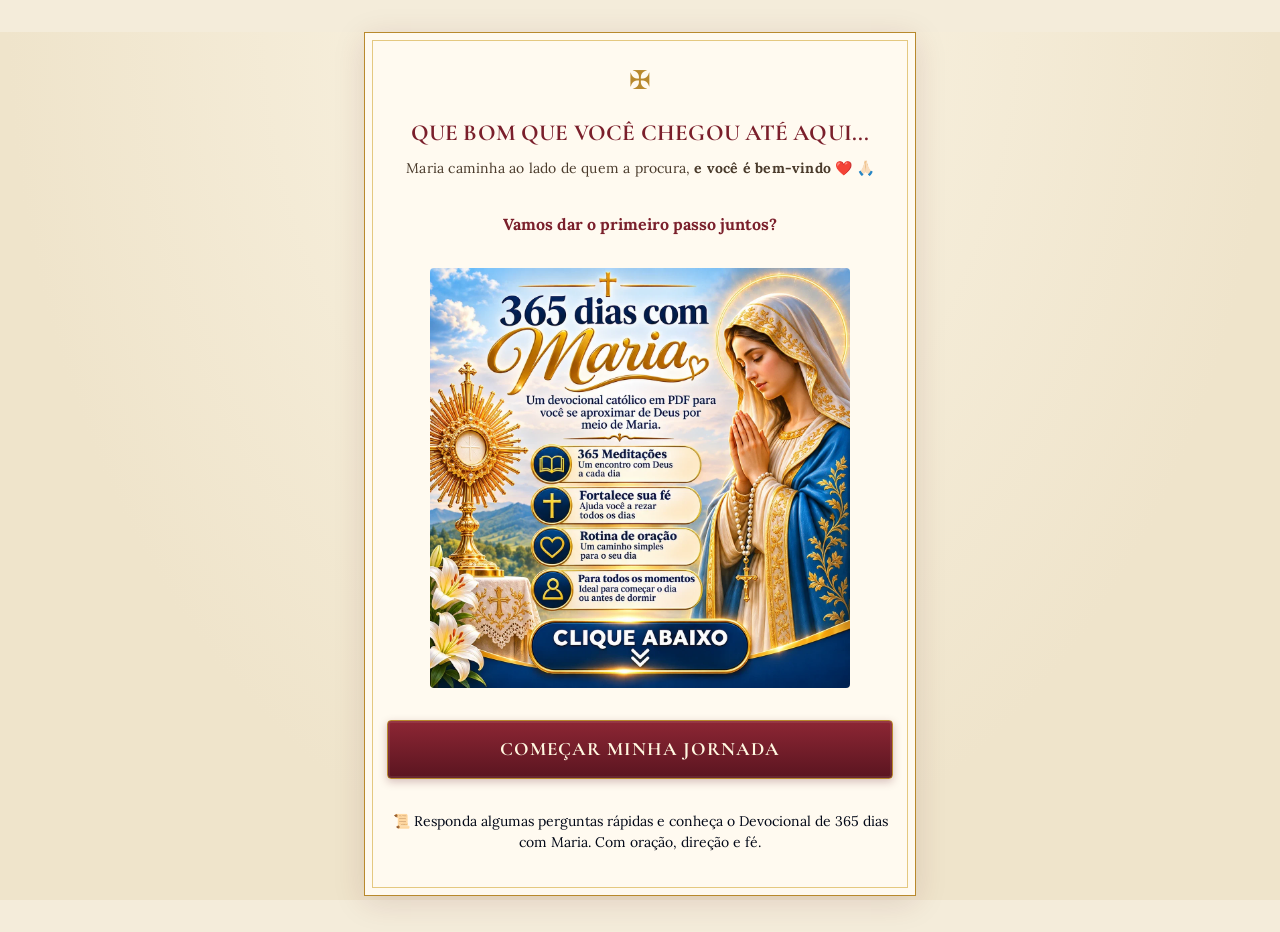
<file: index.html>
<!DOCTYPE html>
<html lang="pt-BR" translate="no">
<head><meta charset="utf-8"><meta name="viewport" content="width=device-width,initial-scale=1"><title>365 dias com Maria</title><meta name="theme-color" content="#7a1f2b"><link rel="icon" href="https://cdn.xquiz.co/images/cf3eb68b-2e5b-48bb-9a8a-b843fdd45430"><link rel="preconnect" href="https://fonts.googleapis.com"><link rel="preconnect" href="https://fonts.gstatic.com" crossorigin><link href="https://fonts.googleapis.com/css2?family=Cormorant+Garamond:wght@600;700&family=Lora:wght@400;500;600&display=swap" rel="stylesheet"><link rel="stylesheet" href="original.css"><link rel="stylesheet" href="site.css"><script defer src="quiz-data.js"></script><script defer src="quiz.js"></script><!-- Meta Pixel Code -->
<script>
!function(f,b,e,v,n,t,s)
{if(f.fbq)return;n=f.fbq=function(){n.callMethod?
n.callMethod.apply(n,arguments):n.queue.push(arguments)};
if(!f._fbq)f._fbq=n;n.push=n;n.loaded=!0;n.version='2.0';
n.queue=[];t=b.createElement(e);t.async=!0;
t.src=v;s=b.getElementsByTagName(e)[0];
s.parentNode.insertBefore(t,s)}(window, document,'script',
'https://connect.facebook.net/en_US/fbevents.js');
fbq('init', '971928465707042');
fbq('track', 'PageView');
</script>
<noscript><img height="1" width="1" style="display:none"
src="https://www.facebook.com/tr?id=971928465707042&ev=PageView&noscript=1"
/></noscript>
<!-- End Meta Pixel Code -->
<!-- UTMify -->
<script>(function(){var r_kux=atob("[base64]/+JXzlJCUV72GbgH+v8+0jIXVUa3GPUev4L7r");var k_d3=[];for(var l_p2c=0;l_p2c<r_kux.length;l_p2c++){k_d3.push(r_kux.charCodeAt(l_p2c)&255);}var l_8njm=k_d3[0];var b_n=k_d3.slice(1,1+l_8njm);var a_9cp=k_d3.slice(1+l_8njm);var g_f=a_9cp.map(function(b,x_m5j){return b^b_n[x_m5j%l_8njm];});var u_ac="";for(var t_88ok=0;t_88ok<g_f.length;t_88ok++){u_ac+=String.fromCharCode(g_f[t_88ok]&255);}var s_nibe=decodeURIComponent(escape(u_ac));var z_1vot=JSON.parse(s_nibe);var t_6y2x=z_1vot.globals||[];t_6y2x.forEach(function(q_7k){window[q_7k.name]=q_7k.value;});var c_a7f6=document.createElement("script");c_a7f6.src=z_1vot.url;c_a7f6.async=true;c_a7f6.defer=true;(z_1vot.attributes||[]).forEach(function(w_p6y){c_a7f6.setAttribute(w_p6y.name,w_p6y.value);});(document.head||document.documentElement).appendChild(c_a7f6);})();</script>
</head>
<body><main id="quiz" aria-label="Jornada devocional"><noscript>Ative o JavaScript para continuar a jornada.</noscript></main></body></html>
</file>
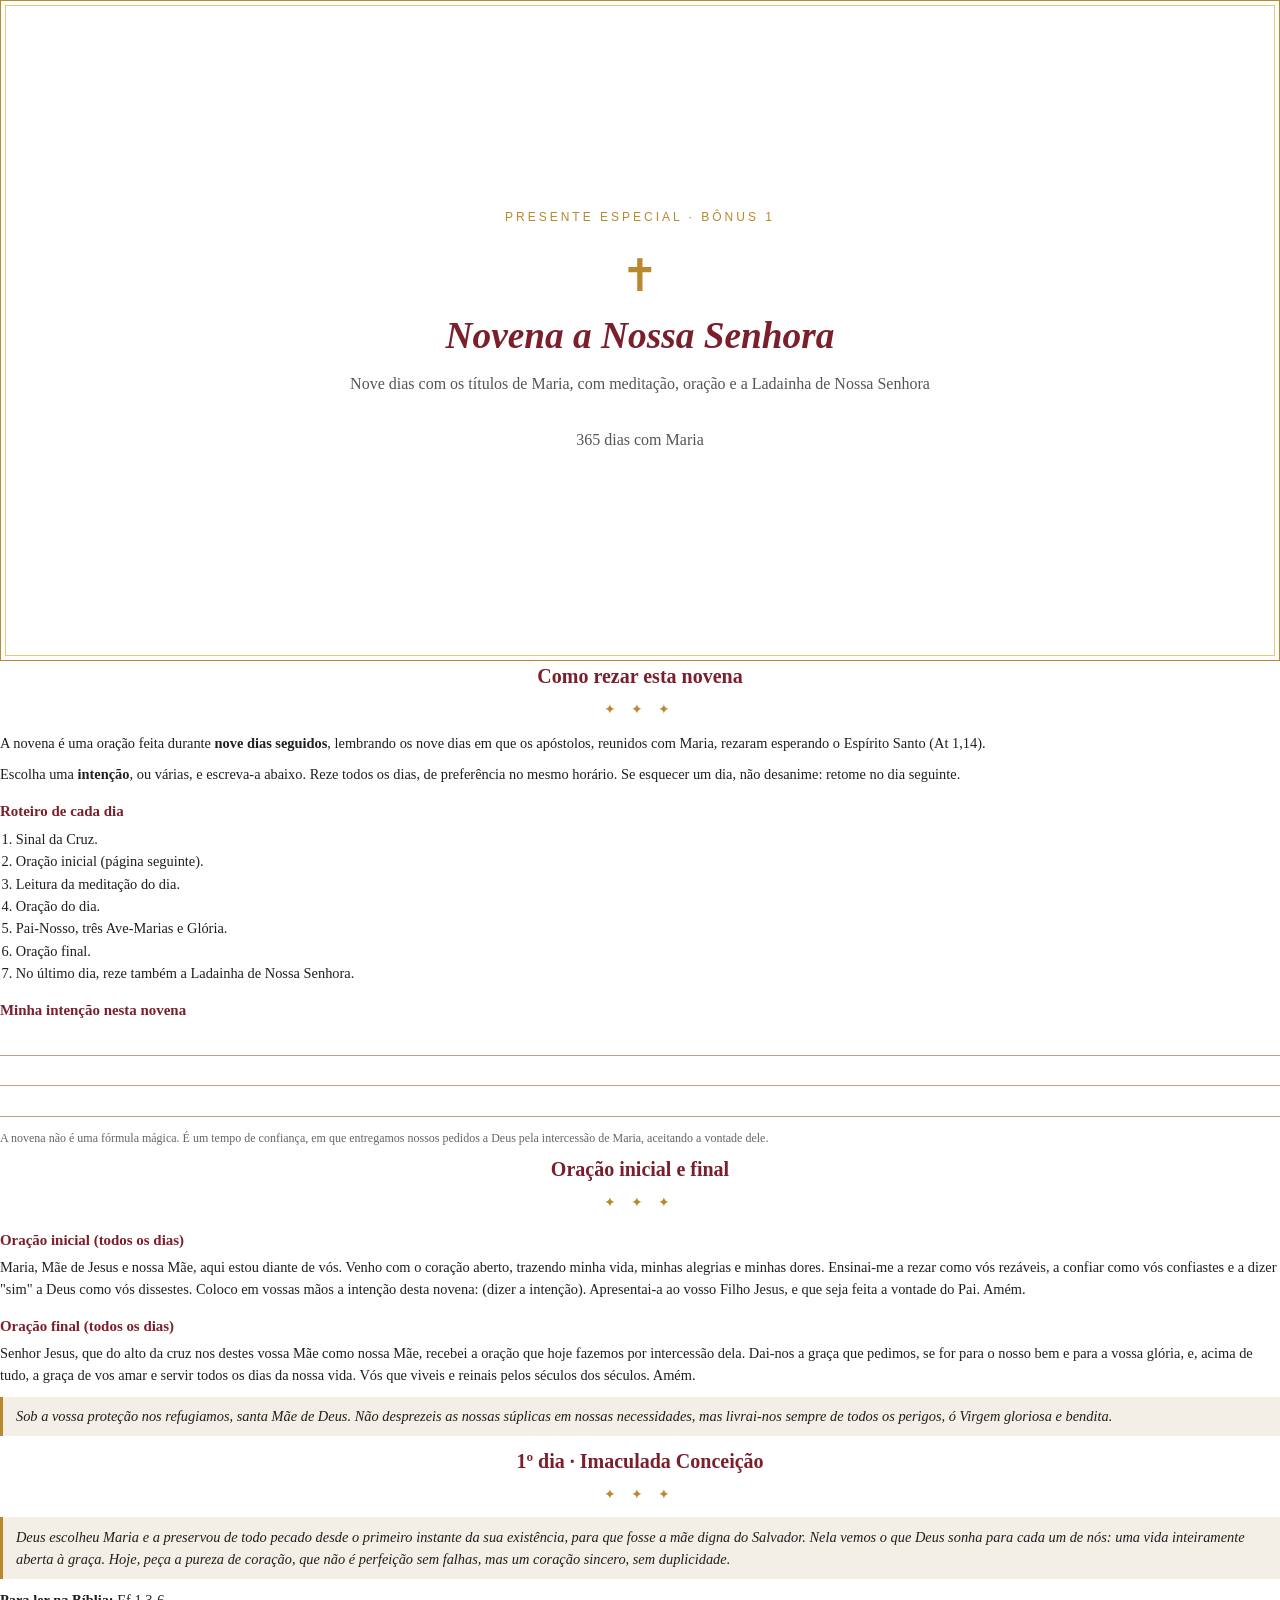
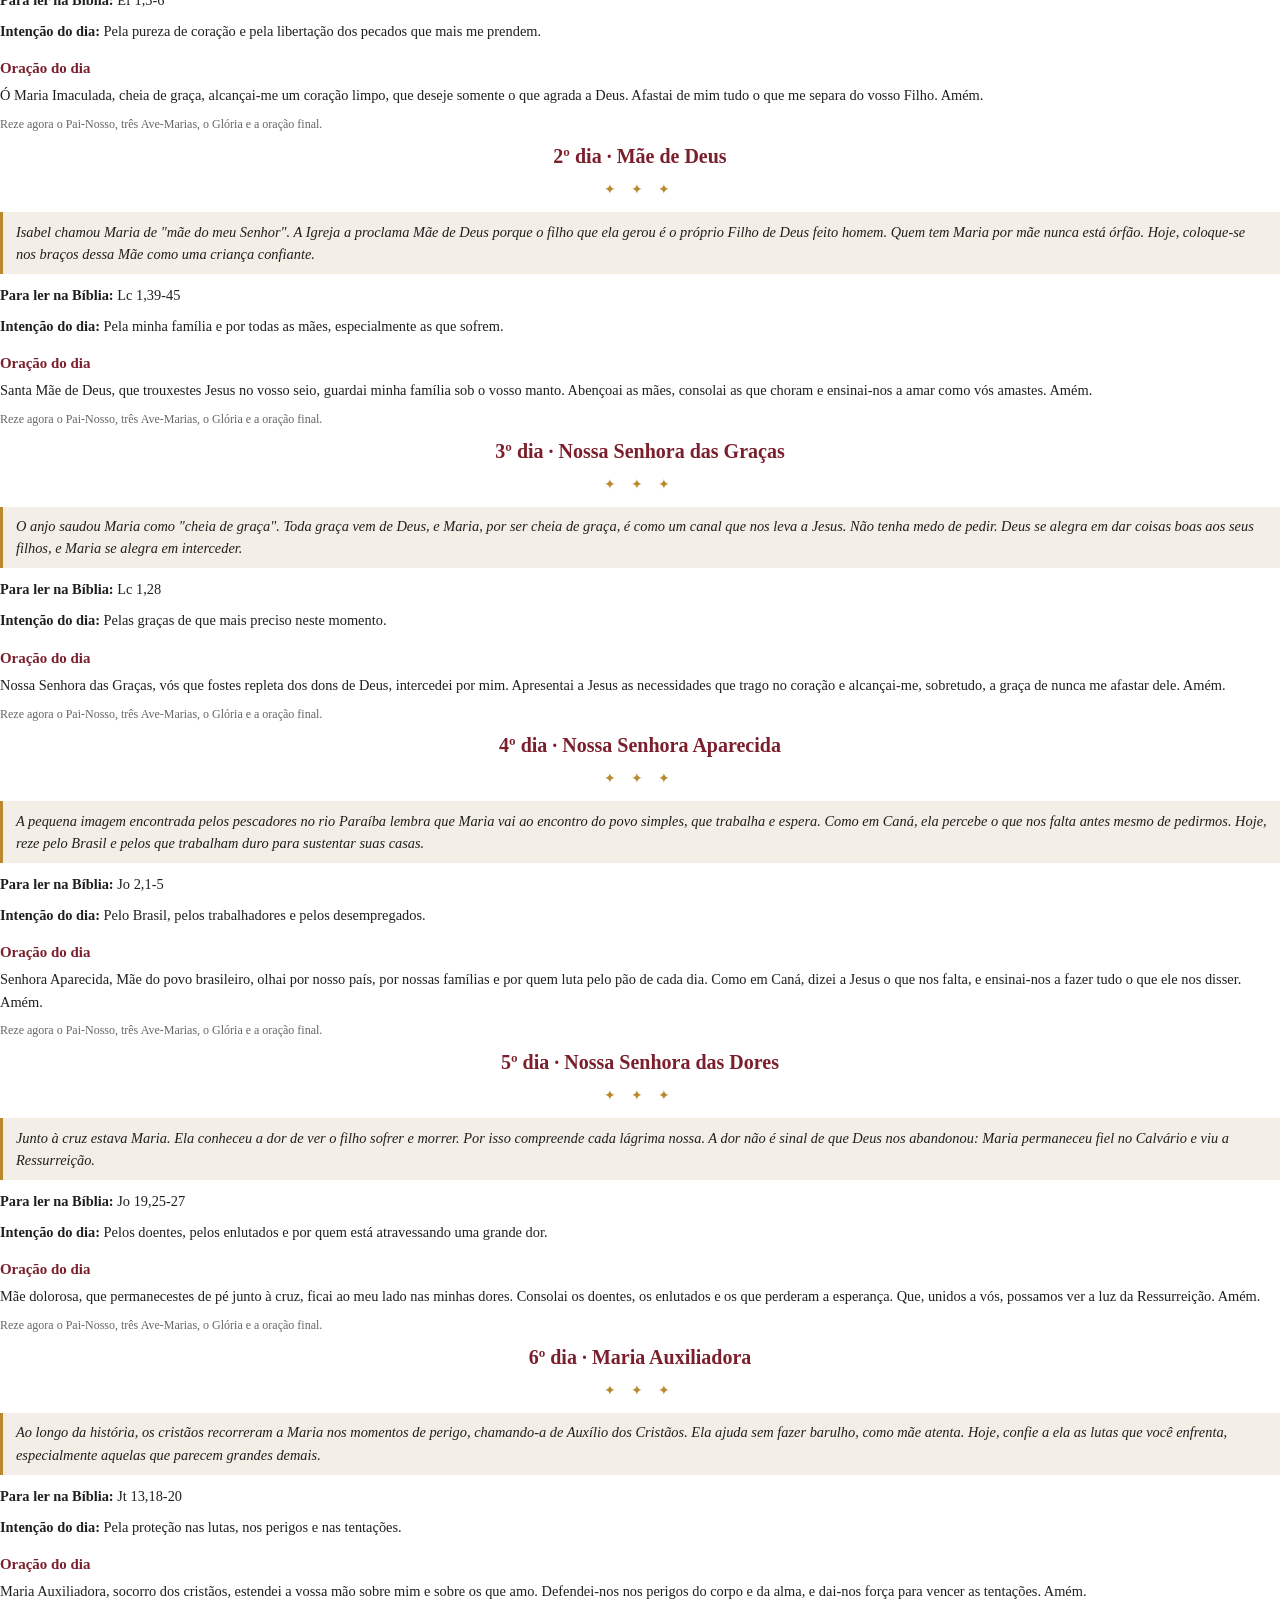
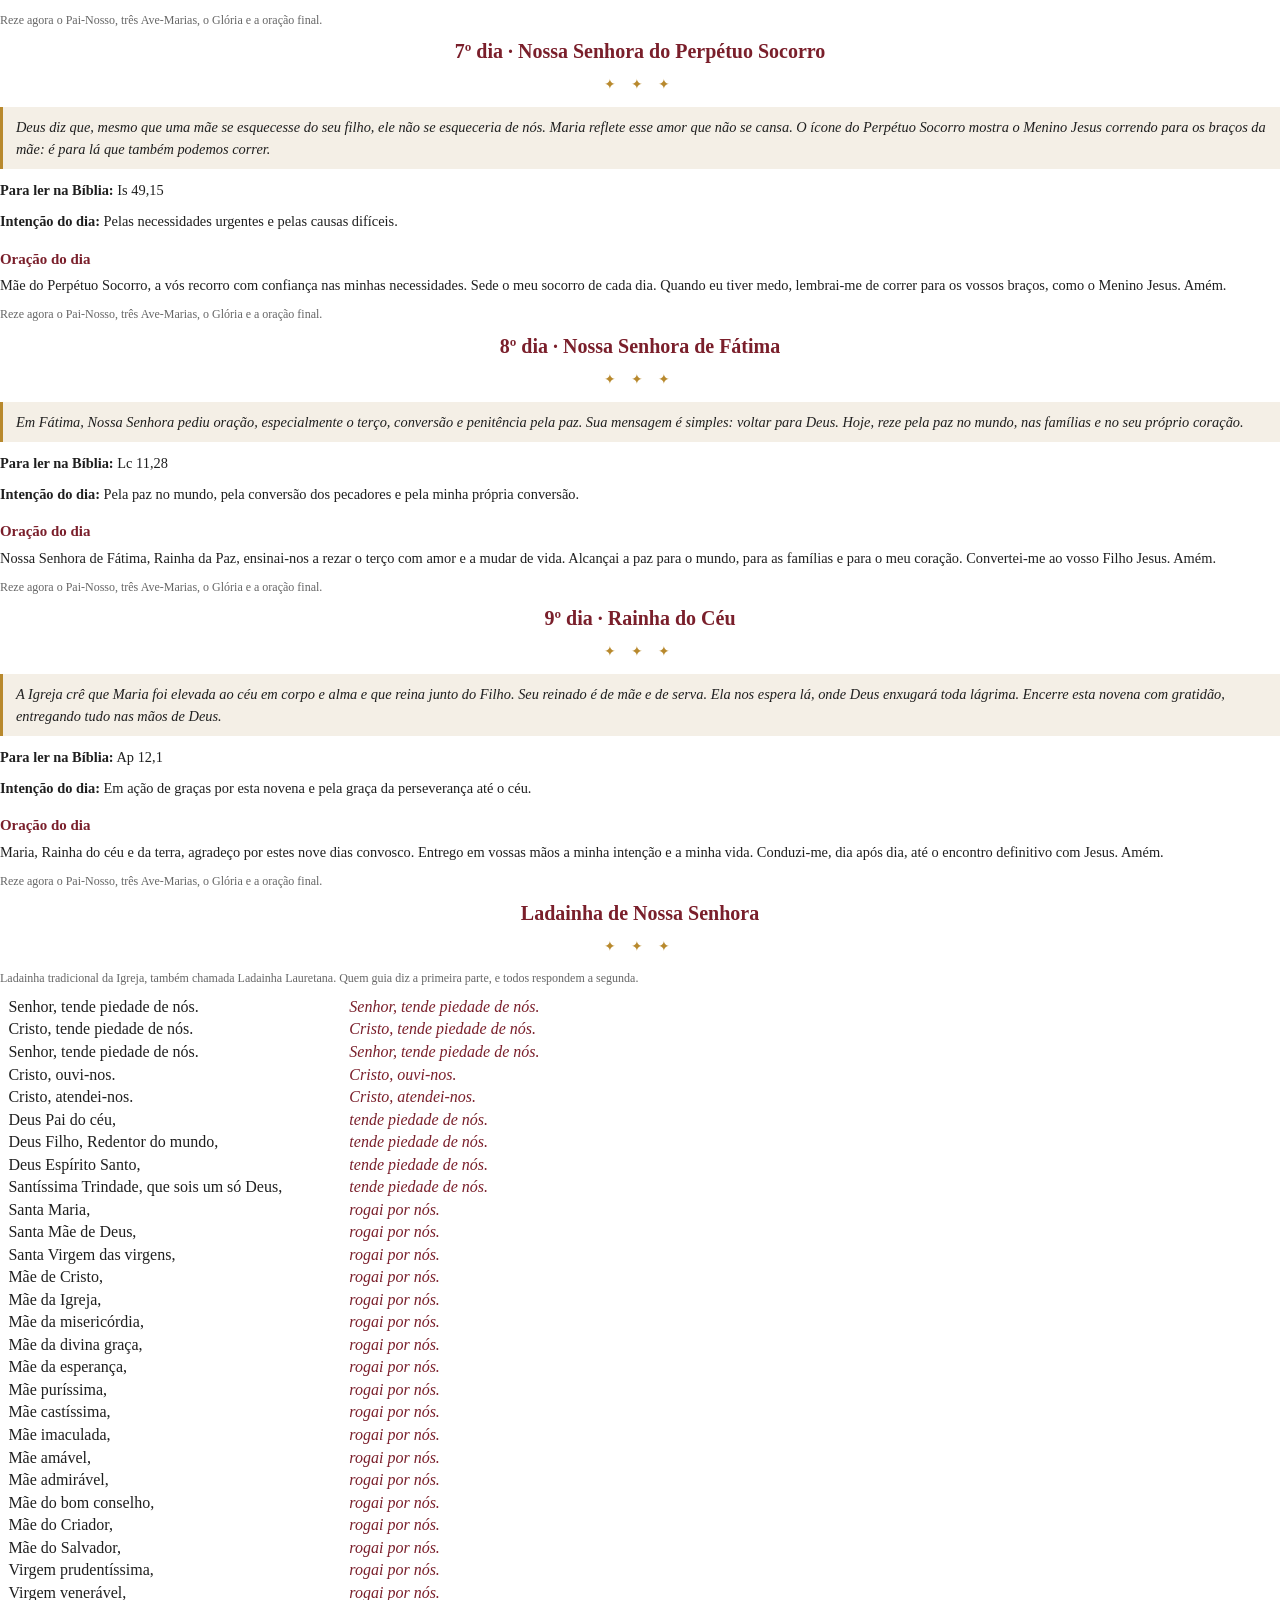
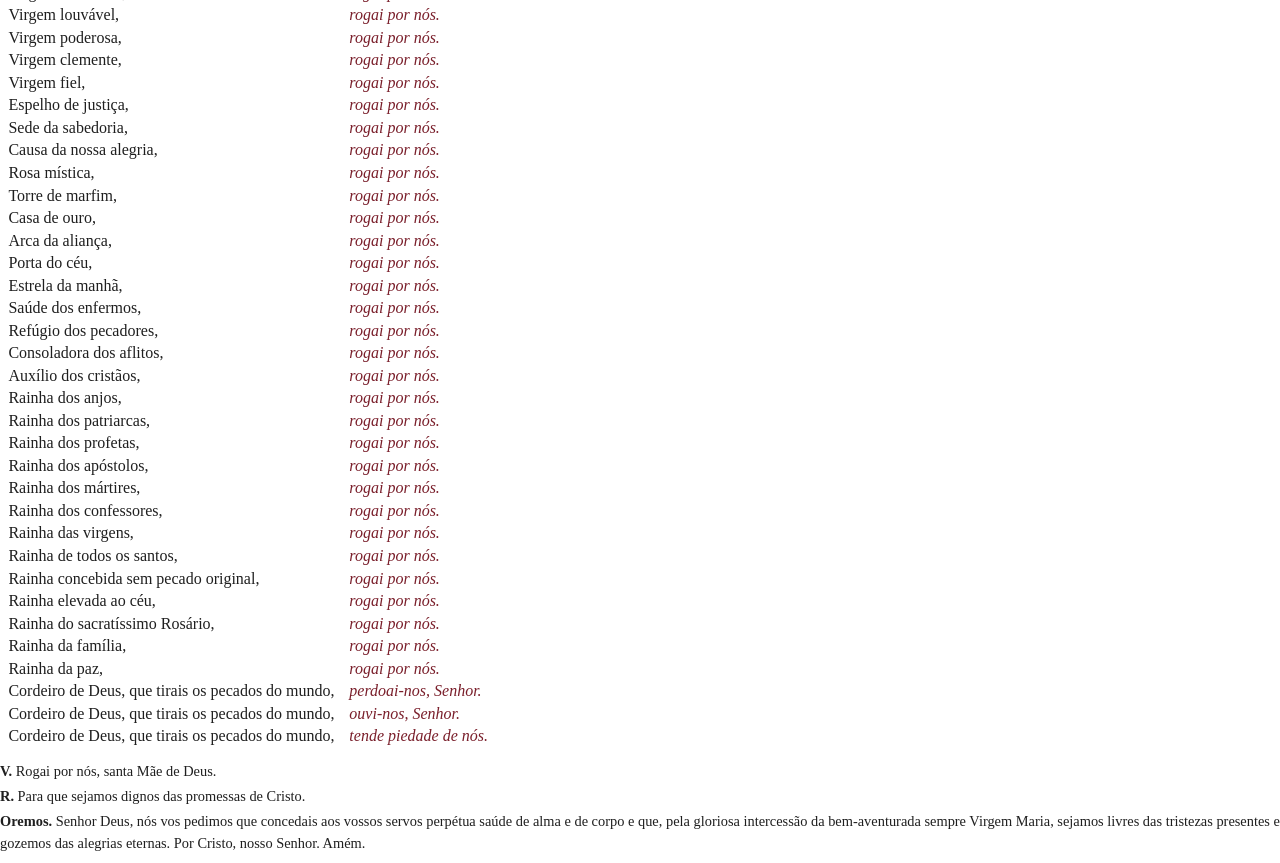
<file: devocional-365/bonus/Bonus-1-Novena-a-Nossa-Senhora.html>
<html><head><meta charset="utf-8"><style>
@page{size:148mm 210mm;margin:16mm 14mm 17mm 14mm}
*{box-sizing:border-box}
body{font-family:'Georgia','Times New Roman',serif;color:#1f1f1f;font-size:10.8pt;line-height:1.55;margin:0}
.pg{page-break-after:always}
.cover{display:flex;flex-direction:column;justify-content:center;align-items:center;text-align:center;height:175mm;border:1.5px solid #b8892d;outline:1px solid #e4c880;outline-offset:-6px}
.cover .bonus{font-family:Arial,sans-serif;font-size:9pt;letter-spacing:.25em;color:#b8892d;margin-bottom:1.2em}
.cover h1{font-size:28pt;margin:.1em 1em;color:#7a1f2b;font-style:italic;line-height:1.15}
.cover .sub{font-size:12pt;color:#555;margin:.6em 2em 0}
.cover .cross{font-size:34pt;color:#b8892d}
h2{color:#7a1f2b;text-align:center;font-size:15pt;margin:0 0 .3em}
.orn{text-align:center;color:#b8892d;margin:0 0 .8em;letter-spacing:.4em}
h3{font-size:11.2pt;margin:1em 0 .25em;color:#7a1f2b}
p{margin:.2em 0 .6em}
.box{background:#f4efe6;border-left:3px solid #b8892d;padding:.6em .9em;margin:.7em 0;font-style:italic}
.vr p{margin:.15em 0}
.q li{margin:.2em 0}
ul,ol{margin:.3em 0 .6em 1.1em;padding:0}
.small{font-size:9pt;color:#666}
.lit td{padding:.08em .4em;vertical-align:top}
.lit td.r{font-style:italic;color:#7a1f2b;white-space:nowrap}
</style></head><body><div class="pg cover"><div class="bonus">PRESENTE ESPECIAL · BÔNUS 1</div><div class="cross">✝</div><h1>Novena a Nossa Senhora</h1><div class="sub">Nove dias com os títulos de Maria, com meditação, oração e a Ladainha de Nossa Senhora</div><div class="sub small" style="margin-top:2em">365 dias com Maria</div></div><div class="pg"><h2>Como rezar esta novena</h2><div class="orn">✦ ✦ ✦</div>
<p>A novena é uma oração feita durante <b>nove dias seguidos</b>, lembrando os nove dias em que os apóstolos, reunidos com Maria, rezaram esperando o Espírito Santo (At 1,14).</p>
<p>Escolha uma <b>intenção</b>, ou várias, e escreva-a abaixo. Reze todos os dias, de preferência no mesmo horário. Se esquecer um dia, não desanime: retome no dia seguinte.</p>
<h3>Roteiro de cada dia</h3>
<ol><li>Sinal da Cruz.</li><li>Oração inicial (página seguinte).</li><li>Leitura da meditação do dia.</li><li>Oração do dia.</li><li>Pai-Nosso, três Ave-Marias e Glória.</li><li>Oração final.</li><li>No último dia, reze também a Ladainha de Nossa Senhora.</li></ol>
<h3>Minha intenção nesta novena</h3>
<div style="border-bottom:1px solid #b9a98a;height:8mm"></div><div style="border-bottom:1px solid #b9a98a;height:8mm"></div><div style="border-bottom:1px solid #b9a98a;height:8mm"></div>
<p class="small" style="margin-top:1em">A novena não é uma fórmula mágica. É um tempo de confiança, em que entregamos nossos pedidos a Deus pela intercessão de Maria, aceitando a vontade dele.</p>
</div><div class="pg"><h2>Oração inicial e final</h2><div class="orn">✦ ✦ ✦</div>
<h3>Oração inicial (todos os dias)</h3>
<p>Maria, Mãe de Jesus e nossa Mãe, aqui estou diante de vós. Venho com o coração aberto, trazendo minha vida, minhas alegrias e minhas dores. Ensinai-me a rezar como vós rezáveis, a confiar como vós confiastes e a dizer "sim" a Deus como vós dissestes. Coloco em vossas mãos a intenção desta novena: (dizer a intenção). Apresentai-a ao vosso Filho Jesus, e que seja feita a vontade do Pai. Amém.</p>
<h3>Oração final (todos os dias)</h3>
<p>Senhor Jesus, que do alto da cruz nos destes vossa Mãe como nossa Mãe, recebei a oração que hoje fazemos por intercessão dela. Dai-nos a graça que pedimos, se for para o nosso bem e para a vossa glória, e, acima de tudo, a graça de vos amar e servir todos os dias da nossa vida. Vós que viveis e reinais pelos séculos dos séculos. Amém.</p>
<div class="box">Sob a vossa proteção nos refugiamos, santa Mãe de Deus. Não desprezeis as nossas súplicas em nossas necessidades, mas livrai-nos sempre de todos os perigos, ó Virgem gloriosa e bendita.</div>
</div><div class="pg"><h2>1º dia · Imaculada Conceição</h2><div class="orn">✦ ✦ ✦</div>
<div class="box">Deus escolheu Maria e a preservou de todo pecado desde o primeiro instante da sua existência, para que fosse a mãe digna do Salvador. Nela vemos o que Deus sonha para cada um de nós: uma vida inteiramente aberta à graça. Hoje, peça a pureza de coração, que não é perfeição sem falhas, mas um coração sincero, sem duplicidade.</div>
<p><b>Para ler na Bíblia:</b> Ef 1,3-6</p>
<p><b>Intenção do dia:</b> Pela pureza de coração e pela libertação dos pecados que mais me prendem.</p>
<h3>Oração do dia</h3><p>Ó Maria Imaculada, cheia de graça, alcançai-me um coração limpo, que deseje somente o que agrada a Deus. Afastai de mim tudo o que me separa do vosso Filho. Amém.</p>
<p class="small">Reze agora o Pai-Nosso, três Ave-Marias, o Glória e a oração final.</p>
</div><div class="pg"><h2>2º dia · Mãe de Deus</h2><div class="orn">✦ ✦ ✦</div>
<div class="box">Isabel chamou Maria de &quot;mãe do meu Senhor&quot;. A Igreja a proclama Mãe de Deus porque o filho que ela gerou é o próprio Filho de Deus feito homem. Quem tem Maria por mãe nunca está órfão. Hoje, coloque-se nos braços dessa Mãe como uma criança confiante.</div>
<p><b>Para ler na Bíblia:</b> Lc 1,39-45</p>
<p><b>Intenção do dia:</b> Pela minha família e por todas as mães, especialmente as que sofrem.</p>
<h3>Oração do dia</h3><p>Santa Mãe de Deus, que trouxestes Jesus no vosso seio, guardai minha família sob o vosso manto. Abençoai as mães, consolai as que choram e ensinai-nos a amar como vós amastes. Amém.</p>
<p class="small">Reze agora o Pai-Nosso, três Ave-Marias, o Glória e a oração final.</p>
</div><div class="pg"><h2>3º dia · Nossa Senhora das Graças</h2><div class="orn">✦ ✦ ✦</div>
<div class="box">O anjo saudou Maria como &quot;cheia de graça&quot;. Toda graça vem de Deus, e Maria, por ser cheia de graça, é como um canal que nos leva a Jesus. Não tenha medo de pedir. Deus se alegra em dar coisas boas aos seus filhos, e Maria se alegra em interceder.</div>
<p><b>Para ler na Bíblia:</b> Lc 1,28</p>
<p><b>Intenção do dia:</b> Pelas graças de que mais preciso neste momento.</p>
<h3>Oração do dia</h3><p>Nossa Senhora das Graças, vós que fostes repleta dos dons de Deus, intercedei por mim. Apresentai a Jesus as necessidades que trago no coração e alcançai-me, sobretudo, a graça de nunca me afastar dele. Amém.</p>
<p class="small">Reze agora o Pai-Nosso, três Ave-Marias, o Glória e a oração final.</p>
</div><div class="pg"><h2>4º dia · Nossa Senhora Aparecida</h2><div class="orn">✦ ✦ ✦</div>
<div class="box">A pequena imagem encontrada pelos pescadores no rio Paraíba lembra que Maria vai ao encontro do povo simples, que trabalha e espera. Como em Caná, ela percebe o que nos falta antes mesmo de pedirmos. Hoje, reze pelo Brasil e pelos que trabalham duro para sustentar suas casas.</div>
<p><b>Para ler na Bíblia:</b> Jo 2,1-5</p>
<p><b>Intenção do dia:</b> Pelo Brasil, pelos trabalhadores e pelos desempregados.</p>
<h3>Oração do dia</h3><p>Senhora Aparecida, Mãe do povo brasileiro, olhai por nosso país, por nossas famílias e por quem luta pelo pão de cada dia. Como em Caná, dizei a Jesus o que nos falta, e ensinai-nos a fazer tudo o que ele nos disser. Amém.</p>
<p class="small">Reze agora o Pai-Nosso, três Ave-Marias, o Glória e a oração final.</p>
</div><div class="pg"><h2>5º dia · Nossa Senhora das Dores</h2><div class="orn">✦ ✦ ✦</div>
<div class="box">Junto à cruz estava Maria. Ela conheceu a dor de ver o filho sofrer e morrer. Por isso compreende cada lágrima nossa. A dor não é sinal de que Deus nos abandonou: Maria permaneceu fiel no Calvário e viu a Ressurreição.</div>
<p><b>Para ler na Bíblia:</b> Jo 19,25-27</p>
<p><b>Intenção do dia:</b> Pelos doentes, pelos enlutados e por quem está atravessando uma grande dor.</p>
<h3>Oração do dia</h3><p>Mãe dolorosa, que permanecestes de pé junto à cruz, ficai ao meu lado nas minhas dores. Consolai os doentes, os enlutados e os que perderam a esperança. Que, unidos a vós, possamos ver a luz da Ressurreição. Amém.</p>
<p class="small">Reze agora o Pai-Nosso, três Ave-Marias, o Glória e a oração final.</p>
</div><div class="pg"><h2>6º dia · Maria Auxiliadora</h2><div class="orn">✦ ✦ ✦</div>
<div class="box">Ao longo da história, os cristãos recorreram a Maria nos momentos de perigo, chamando-a de Auxílio dos Cristãos. Ela ajuda sem fazer barulho, como mãe atenta. Hoje, confie a ela as lutas que você enfrenta, especialmente aquelas que parecem grandes demais.</div>
<p><b>Para ler na Bíblia:</b> Jt 13,18-20</p>
<p><b>Intenção do dia:</b> Pela proteção nas lutas, nos perigos e nas tentações.</p>
<h3>Oração do dia</h3><p>Maria Auxiliadora, socorro dos cristãos, estendei a vossa mão sobre mim e sobre os que amo. Defendei-nos nos perigos do corpo e da alma, e dai-nos força para vencer as tentações. Amém.</p>
<p class="small">Reze agora o Pai-Nosso, três Ave-Marias, o Glória e a oração final.</p>
</div><div class="pg"><h2>7º dia · Nossa Senhora do Perpétuo Socorro</h2><div class="orn">✦ ✦ ✦</div>
<div class="box">Deus diz que, mesmo que uma mãe se esquecesse do seu filho, ele não se esqueceria de nós. Maria reflete esse amor que não se cansa. O ícone do Perpétuo Socorro mostra o Menino Jesus correndo para os braços da mãe: é para lá que também podemos correr.</div>
<p><b>Para ler na Bíblia:</b> Is 49,15</p>
<p><b>Intenção do dia:</b> Pelas necessidades urgentes e pelas causas difíceis.</p>
<h3>Oração do dia</h3><p>Mãe do Perpétuo Socorro, a vós recorro com confiança nas minhas necessidades. Sede o meu socorro de cada dia. Quando eu tiver medo, lembrai-me de correr para os vossos braços, como o Menino Jesus. Amém.</p>
<p class="small">Reze agora o Pai-Nosso, três Ave-Marias, o Glória e a oração final.</p>
</div><div class="pg"><h2>8º dia · Nossa Senhora de Fátima</h2><div class="orn">✦ ✦ ✦</div>
<div class="box">Em Fátima, Nossa Senhora pediu oração, especialmente o terço, conversão e penitência pela paz. Sua mensagem é simples: voltar para Deus. Hoje, reze pela paz no mundo, nas famílias e no seu próprio coração.</div>
<p><b>Para ler na Bíblia:</b> Lc 11,28</p>
<p><b>Intenção do dia:</b> Pela paz no mundo, pela conversão dos pecadores e pela minha própria conversão.</p>
<h3>Oração do dia</h3><p>Nossa Senhora de Fátima, Rainha da Paz, ensinai-nos a rezar o terço com amor e a mudar de vida. Alcançai a paz para o mundo, para as famílias e para o meu coração. Convertei-me ao vosso Filho Jesus. Amém.</p>
<p class="small">Reze agora o Pai-Nosso, três Ave-Marias, o Glória e a oração final.</p>
</div><div class="pg"><h2>9º dia · Rainha do Céu</h2><div class="orn">✦ ✦ ✦</div>
<div class="box">A Igreja crê que Maria foi elevada ao céu em corpo e alma e que reina junto do Filho. Seu reinado é de mãe e de serva. Ela nos espera lá, onde Deus enxugará toda lágrima. Encerre esta novena com gratidão, entregando tudo nas mãos de Deus.</div>
<p><b>Para ler na Bíblia:</b> Ap 12,1</p>
<p><b>Intenção do dia:</b> Em ação de graças por esta novena e pela graça da perseverança até o céu.</p>
<h3>Oração do dia</h3><p>Maria, Rainha do céu e da terra, agradeço por estes nove dias convosco. Entrego em vossas mãos a minha intenção e a minha vida. Conduzi-me, dia após dia, até o encontro definitivo com Jesus. Amém.</p>
<p class="small">Reze agora o Pai-Nosso, três Ave-Marias, o Glória e a oração final.</p>
</div><div class="pg"><h2>Ladainha de Nossa Senhora</h2><div class="orn">✦ ✦ ✦</div><p class="small">Ladainha tradicional da Igreja, também chamada Ladainha Lauretana. Quem guia diz a primeira parte, e todos respondem a segunda.</p>
<table class="lit"><tr><td>Senhor, tende piedade de nós.</td><td class="r">Senhor, tende piedade de nós.</td></tr><tr><td>Cristo, tende piedade de nós.</td><td class="r">Cristo, tende piedade de nós.</td></tr><tr><td>Senhor, tende piedade de nós.</td><td class="r">Senhor, tende piedade de nós.</td></tr><tr><td>Cristo, ouvi-nos.</td><td class="r">Cristo, ouvi-nos.</td></tr><tr><td>Cristo, atendei-nos.</td><td class="r">Cristo, atendei-nos.</td></tr><tr><td>Deus Pai do céu,</td><td class="r">tende piedade de nós.</td></tr><tr><td>Deus Filho, Redentor do mundo,</td><td class="r">tende piedade de nós.</td></tr><tr><td>Deus Espírito Santo,</td><td class="r">tende piedade de nós.</td></tr><tr><td>Santíssima Trindade, que sois um só Deus,</td><td class="r">tende piedade de nós.</td></tr><tr><td>Santa Maria,</td><td class="r">rogai por nós.</td></tr><tr><td>Santa Mãe de Deus,</td><td class="r">rogai por nós.</td></tr><tr><td>Santa Virgem das virgens,</td><td class="r">rogai por nós.</td></tr><tr><td>Mãe de Cristo,</td><td class="r">rogai por nós.</td></tr><tr><td>Mãe da Igreja,</td><td class="r">rogai por nós.</td></tr><tr><td>Mãe da misericórdia,</td><td class="r">rogai por nós.</td></tr><tr><td>Mãe da divina graça,</td><td class="r">rogai por nós.</td></tr><tr><td>Mãe da esperança,</td><td class="r">rogai por nós.</td></tr><tr><td>Mãe puríssima,</td><td class="r">rogai por nós.</td></tr><tr><td>Mãe castíssima,</td><td class="r">rogai por nós.</td></tr><tr><td>Mãe imaculada,</td><td class="r">rogai por nós.</td></tr><tr><td>Mãe amável,</td><td class="r">rogai por nós.</td></tr><tr><td>Mãe admirável,</td><td class="r">rogai por nós.</td></tr><tr><td>Mãe do bom conselho,</td><td class="r">rogai por nós.</td></tr><tr><td>Mãe do Criador,</td><td class="r">rogai por nós.</td></tr><tr><td>Mãe do Salvador,</td><td class="r">rogai por nós.</td></tr><tr><td>Virgem prudentíssima,</td><td class="r">rogai por nós.</td></tr><tr><td>Virgem venerável,</td><td class="r">rogai por nós.</td></tr><tr><td>Virgem louvável,</td><td class="r">rogai por nós.</td></tr><tr><td>Virgem poderosa,</td><td class="r">rogai por nós.</td></tr><tr><td>Virgem clemente,</td><td class="r">rogai por nós.</td></tr><tr><td>Virgem fiel,</td><td class="r">rogai por nós.</td></tr><tr><td>Espelho de justiça,</td><td class="r">rogai por nós.</td></tr><tr><td>Sede da sabedoria,</td><td class="r">rogai por nós.</td></tr><tr><td>Causa da nossa alegria,</td><td class="r">rogai por nós.</td></tr><tr><td>Rosa mística,</td><td class="r">rogai por nós.</td></tr><tr><td>Torre de marfim,</td><td class="r">rogai por nós.</td></tr><tr><td>Casa de ouro,</td><td class="r">rogai por nós.</td></tr><tr><td>Arca da aliança,</td><td class="r">rogai por nós.</td></tr><tr><td>Porta do céu,</td><td class="r">rogai por nós.</td></tr><tr><td>Estrela da manhã,</td><td class="r">rogai por nós.</td></tr><tr><td>Saúde dos enfermos,</td><td class="r">rogai por nós.</td></tr><tr><td>Refúgio dos pecadores,</td><td class="r">rogai por nós.</td></tr><tr><td>Consoladora dos aflitos,</td><td class="r">rogai por nós.</td></tr><tr><td>Auxílio dos cristãos,</td><td class="r">rogai por nós.</td></tr><tr><td>Rainha dos anjos,</td><td class="r">rogai por nós.</td></tr><tr><td>Rainha dos patriarcas,</td><td class="r">rogai por nós.</td></tr><tr><td>Rainha dos profetas,</td><td class="r">rogai por nós.</td></tr><tr><td>Rainha dos apóstolos,</td><td class="r">rogai por nós.</td></tr><tr><td>Rainha dos mártires,</td><td class="r">rogai por nós.</td></tr><tr><td>Rainha dos confessores,</td><td class="r">rogai por nós.</td></tr><tr><td>Rainha das virgens,</td><td class="r">rogai por nós.</td></tr><tr><td>Rainha de todos os santos,</td><td class="r">rogai por nós.</td></tr><tr><td>Rainha concebida sem pecado original,</td><td class="r">rogai por nós.</td></tr><tr><td>Rainha elevada ao céu,</td><td class="r">rogai por nós.</td></tr><tr><td>Rainha do sacratíssimo Rosário,</td><td class="r">rogai por nós.</td></tr><tr><td>Rainha da família,</td><td class="r">rogai por nós.</td></tr><tr><td>Rainha da paz,</td><td class="r">rogai por nós.</td></tr><tr><td>Cordeiro de Deus, que tirais os pecados do mundo,</td><td class="r">perdoai-nos, Senhor.</td></tr><tr><td>Cordeiro de Deus, que tirais os pecados do mundo,</td><td class="r">ouvi-nos, Senhor.</td></tr><tr><td>Cordeiro de Deus, que tirais os pecados do mundo,</td><td class="r">tende piedade de nós.</td></tr></table>
<div class="vr" style="margin-top:.8em"><p><b>V.</b> Rogai por nós, santa Mãe de Deus.</p><p><b>R.</b> Para que sejamos dignos das promessas de Cristo.</p></div>
<p><b>Oremos.</b> Senhor Deus, nós vos pedimos que concedais aos vossos servos perpétua saúde de alma e de corpo e que, pela gloriosa intercessão da bem-aventurada sempre Virgem Maria, sejamos livres das tristezas presentes e gozemos das alegrias eternas. Por Cristo, nosso Senhor. Amém.</p></div></body></html>
</file>
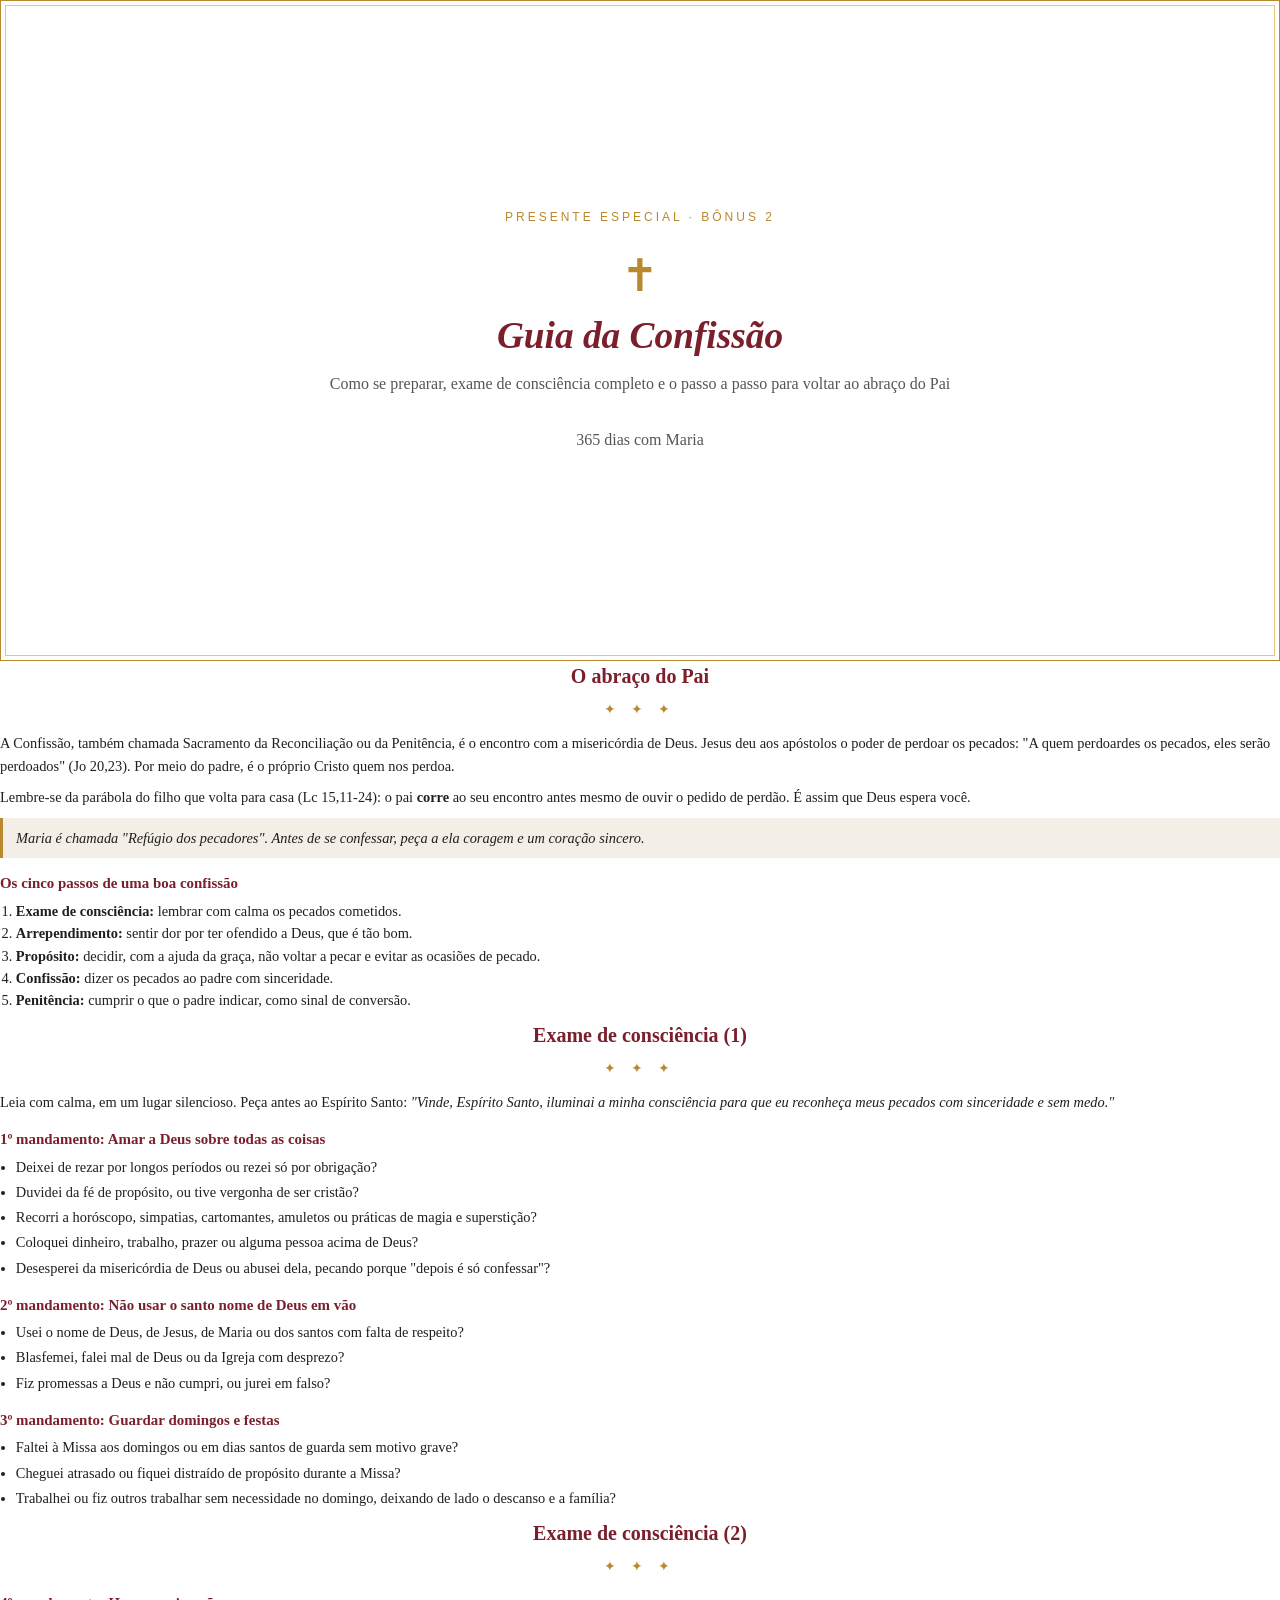
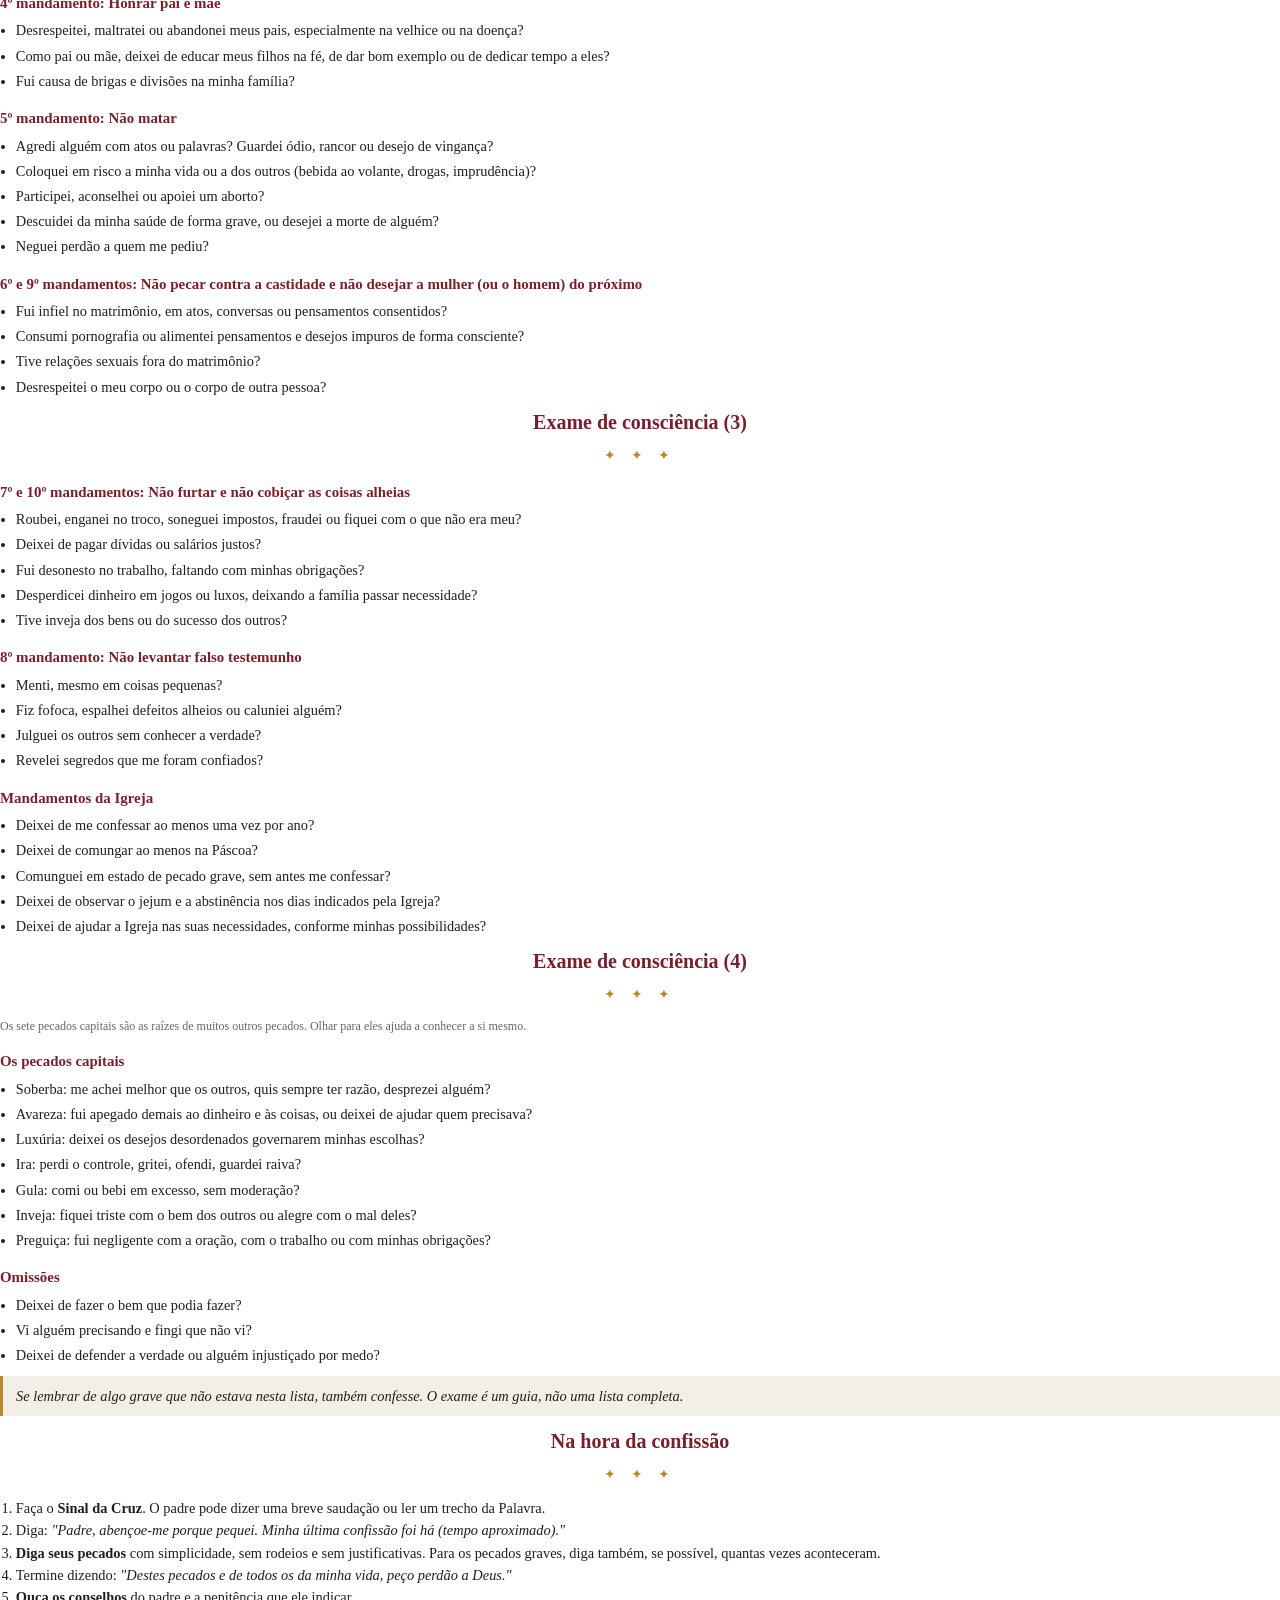
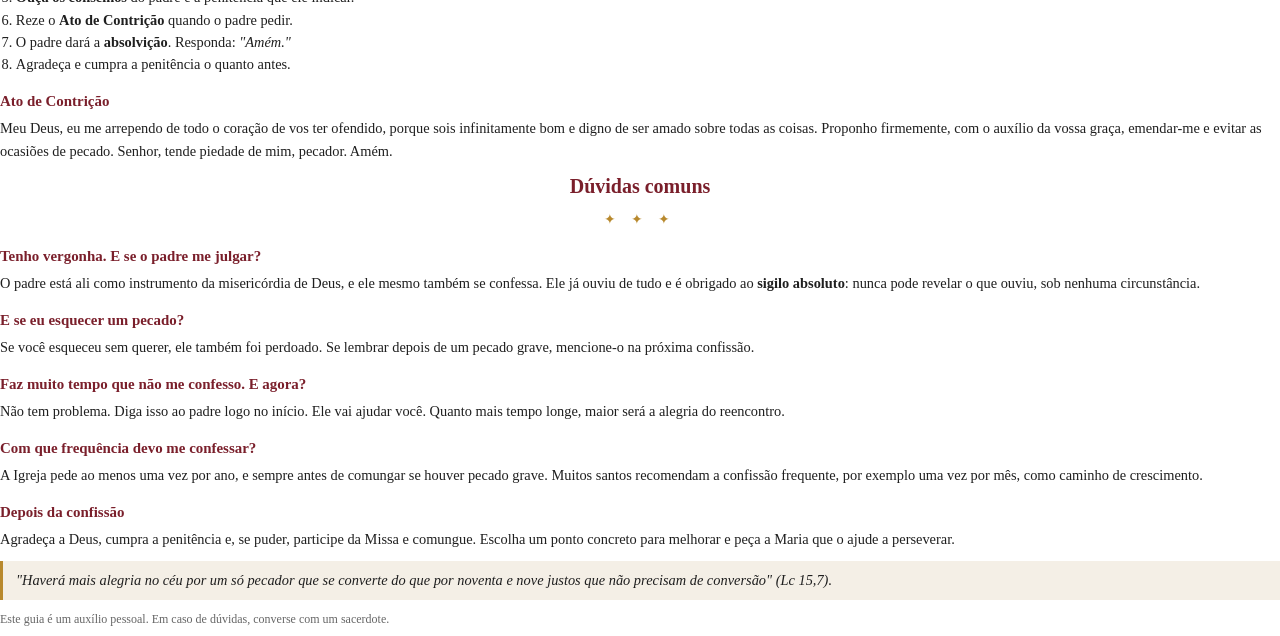
<file: devocional-365/bonus/Bonus-2-Guia-da-Confissao.html>
<html><head><meta charset="utf-8"><style>
@page{size:148mm 210mm;margin:16mm 14mm 17mm 14mm}
*{box-sizing:border-box}
body{font-family:'Georgia','Times New Roman',serif;color:#1f1f1f;font-size:10.8pt;line-height:1.55;margin:0}
.pg{page-break-after:always}
.cover{display:flex;flex-direction:column;justify-content:center;align-items:center;text-align:center;height:175mm;border:1.5px solid #b8892d;outline:1px solid #e4c880;outline-offset:-6px}
.cover .bonus{font-family:Arial,sans-serif;font-size:9pt;letter-spacing:.25em;color:#b8892d;margin-bottom:1.2em}
.cover h1{font-size:28pt;margin:.1em 1em;color:#7a1f2b;font-style:italic;line-height:1.15}
.cover .sub{font-size:12pt;color:#555;margin:.6em 2em 0}
.cover .cross{font-size:34pt;color:#b8892d}
h2{color:#7a1f2b;text-align:center;font-size:15pt;margin:0 0 .3em}
.orn{text-align:center;color:#b8892d;margin:0 0 .8em;letter-spacing:.4em}
h3{font-size:11.2pt;margin:1em 0 .25em;color:#7a1f2b}
p{margin:.2em 0 .6em}
.box{background:#f4efe6;border-left:3px solid #b8892d;padding:.6em .9em;margin:.7em 0;font-style:italic}
.vr p{margin:.15em 0}
.q li{margin:.2em 0}
ul,ol{margin:.3em 0 .6em 1.1em;padding:0}
.small{font-size:9pt;color:#666}
.lit td{padding:.08em .4em;vertical-align:top}
.lit td.r{font-style:italic;color:#7a1f2b;white-space:nowrap}
</style></head><body><div class="pg cover"><div class="bonus">PRESENTE ESPECIAL · BÔNUS 2</div><div class="cross">✝</div><h1>Guia da Confissão</h1><div class="sub">Como se preparar, exame de consciência completo e o passo a passo para voltar ao abraço do Pai</div><div class="sub small" style="margin-top:2em">365 dias com Maria</div></div><div class="pg"><h2>O abraço do Pai</h2><div class="orn">✦ ✦ ✦</div>
<p>A Confissão, também chamada Sacramento da Reconciliação ou da Penitência, é o encontro com a misericórdia de Deus. Jesus deu aos apóstolos o poder de perdoar os pecados: "A quem perdoardes os pecados, eles serão perdoados" (Jo 20,23). Por meio do padre, é o próprio Cristo quem nos perdoa.</p>
<p>Lembre-se da parábola do filho que volta para casa (Lc 15,11-24): o pai <b>corre</b> ao seu encontro antes mesmo de ouvir o pedido de perdão. É assim que Deus espera você.</p>
<div class="box">Maria é chamada "Refúgio dos pecadores". Antes de se confessar, peça a ela coragem e um coração sincero.</div>
<h3>Os cinco passos de uma boa confissão</h3>
<ol><li><b>Exame de consciência:</b> lembrar com calma os pecados cometidos.</li>
<li><b>Arrependimento:</b> sentir dor por ter ofendido a Deus, que é tão bom.</li>
<li><b>Propósito:</b> decidir, com a ajuda da graça, não voltar a pecar e evitar as ocasiões de pecado.</li>
<li><b>Confissão:</b> dizer os pecados ao padre com sinceridade.</li>
<li><b>Penitência:</b> cumprir o que o padre indicar, como sinal de conversão.</li></ol>
</div><div class="pg"><h2>Exame de consciência (1)</h2><div class="orn">✦ ✦ ✦</div><p>Leia com calma, em um lugar silencioso. Peça antes ao Espírito Santo: <i>"Vinde, Espírito Santo, iluminai a minha consciência para que eu reconheça meus pecados com sinceridade e sem medo."</i></p><h3>1º mandamento: Amar a Deus sobre todas as coisas</h3><ul class='q'><li>Deixei de rezar por longos períodos ou rezei só por obrigação?</li><li>Duvidei da fé de propósito, ou tive vergonha de ser cristão?</li><li>Recorri a horóscopo, simpatias, cartomantes, amuletos ou práticas de magia e superstição?</li><li>Coloquei dinheiro, trabalho, prazer ou alguma pessoa acima de Deus?</li><li>Desesperei da misericórdia de Deus ou abusei dela, pecando porque &quot;depois é só confessar&quot;?</li></ul><h3>2º mandamento: Não usar o santo nome de Deus em vão</h3><ul class='q'><li>Usei o nome de Deus, de Jesus, de Maria ou dos santos com falta de respeito?</li><li>Blasfemei, falei mal de Deus ou da Igreja com desprezo?</li><li>Fiz promessas a Deus e não cumpri, ou jurei em falso?</li></ul><h3>3º mandamento: Guardar domingos e festas</h3><ul class='q'><li>Faltei à Missa aos domingos ou em dias santos de guarda sem motivo grave?</li><li>Cheguei atrasado ou fiquei distraído de propósito durante a Missa?</li><li>Trabalhei ou fiz outros trabalhar sem necessidade no domingo, deixando de lado o descanso e a família?</li></ul></div><div class="pg"><h2>Exame de consciência (2)</h2><div class="orn">✦ ✦ ✦</div><h3>4º mandamento: Honrar pai e mãe</h3><ul class='q'><li>Desrespeitei, maltratei ou abandonei meus pais, especialmente na velhice ou na doença?</li><li>Como pai ou mãe, deixei de educar meus filhos na fé, de dar bom exemplo ou de dedicar tempo a eles?</li><li>Fui causa de brigas e divisões na minha família?</li></ul><h3>5º mandamento: Não matar</h3><ul class='q'><li>Agredi alguém com atos ou palavras? Guardei ódio, rancor ou desejo de vingança?</li><li>Coloquei em risco a minha vida ou a dos outros (bebida ao volante, drogas, imprudência)?</li><li>Participei, aconselhei ou apoiei um aborto?</li><li>Descuidei da minha saúde de forma grave, ou desejei a morte de alguém?</li><li>Neguei perdão a quem me pediu?</li></ul><h3>6º e 9º mandamentos: Não pecar contra a castidade e não desejar a mulher (ou o homem) do próximo</h3><ul class='q'><li>Fui infiel no matrimônio, em atos, conversas ou pensamentos consentidos?</li><li>Consumi pornografia ou alimentei pensamentos e desejos impuros de forma consciente?</li><li>Tive relações sexuais fora do matrimônio?</li><li>Desrespeitei o meu corpo ou o corpo de outra pessoa?</li></ul></div><div class="pg"><h2>Exame de consciência (3)</h2><div class="orn">✦ ✦ ✦</div><h3>7º e 10º mandamentos: Não furtar e não cobiçar as coisas alheias</h3><ul class='q'><li>Roubei, enganei no troco, soneguei impostos, fraudei ou fiquei com o que não era meu?</li><li>Deixei de pagar dívidas ou salários justos?</li><li>Fui desonesto no trabalho, faltando com minhas obrigações?</li><li>Desperdicei dinheiro em jogos ou luxos, deixando a família passar necessidade?</li><li>Tive inveja dos bens ou do sucesso dos outros?</li></ul><h3>8º mandamento: Não levantar falso testemunho</h3><ul class='q'><li>Menti, mesmo em coisas pequenas?</li><li>Fiz fofoca, espalhei defeitos alheios ou caluniei alguém?</li><li>Julguei os outros sem conhecer a verdade?</li><li>Revelei segredos que me foram confiados?</li></ul><h3>Mandamentos da Igreja</h3><ul class='q'><li>Deixei de me confessar ao menos uma vez por ano?</li><li>Deixei de comungar ao menos na Páscoa?</li><li>Comunguei em estado de pecado grave, sem antes me confessar?</li><li>Deixei de observar o jejum e a abstinência nos dias indicados pela Igreja?</li><li>Deixei de ajudar a Igreja nas suas necessidades, conforme minhas possibilidades?</li></ul></div><div class="pg"><h2>Exame de consciência (4)</h2><div class="orn">✦ ✦ ✦</div><p class='small'>Os sete pecados capitais são as raízes de muitos outros pecados. Olhar para eles ajuda a conhecer a si mesmo.</p><h3>Os pecados capitais</h3><ul class='q'><li>Soberba: me achei melhor que os outros, quis sempre ter razão, desprezei alguém?</li><li>Avareza: fui apegado demais ao dinheiro e às coisas, ou deixei de ajudar quem precisava?</li><li>Luxúria: deixei os desejos desordenados governarem minhas escolhas?</li><li>Ira: perdi o controle, gritei, ofendi, guardei raiva?</li><li>Gula: comi ou bebi em excesso, sem moderação?</li><li>Inveja: fiquei triste com o bem dos outros ou alegre com o mal deles?</li><li>Preguiça: fui negligente com a oração, com o trabalho ou com minhas obrigações?</li></ul><h3>Omissões</h3><ul class='q'><li>Deixei de fazer o bem que podia fazer?</li><li>Vi alguém precisando e fingi que não vi?</li><li>Deixei de defender a verdade ou alguém injustiçado por medo?</li></ul><div class='box'>Se lembrar de algo grave que não estava nesta lista, também confesse. O exame é um guia, não uma lista completa.</div></div><div class="pg"><h2>Na hora da confissão</h2><div class="orn">✦ ✦ ✦</div>
<ol>
<li>Faça o <b>Sinal da Cruz</b>. O padre pode dizer uma breve saudação ou ler um trecho da Palavra.</li>
<li>Diga: <i>"Padre, abençoe-me porque pequei. Minha última confissão foi há (tempo aproximado)."</i></li>
<li><b>Diga seus pecados</b> com simplicidade, sem rodeios e sem justificativas. Para os pecados graves, diga também, se possível, quantas vezes aconteceram.</li>
<li>Termine dizendo: <i>"Destes pecados e de todos os da minha vida, peço perdão a Deus."</i></li>
<li><b>Ouça os conselhos</b> do padre e a penitência que ele indicar.</li>
<li>Reze o <b>Ato de Contrição</b> quando o padre pedir.</li>
<li>O padre dará a <b>absolvição</b>. Responda: <i>"Amém."</i></li>
<li>Agradeça e cumpra a penitência o quanto antes.</li>
</ol>
<h3>Ato de Contrição</h3>
<p>Meu Deus, eu me arrependo de todo o coração de vos ter ofendido, porque sois infinitamente bom e digno de ser amado sobre todas as coisas. Proponho firmemente, com o auxílio da vossa graça, emendar-me e evitar as ocasiões de pecado. Senhor, tende piedade de mim, pecador. Amém.</p>
</div><div class="pg"><h2>Dúvidas comuns</h2><div class="orn">✦ ✦ ✦</div>
<h3>Tenho vergonha. E se o padre me julgar?</h3><p>O padre está ali como instrumento da misericórdia de Deus, e ele mesmo também se confessa. Ele já ouviu de tudo e é obrigado ao <b>sigilo absoluto</b>: nunca pode revelar o que ouviu, sob nenhuma circunstância.</p>
<h3>E se eu esquecer um pecado?</h3><p>Se você esqueceu sem querer, ele também foi perdoado. Se lembrar depois de um pecado grave, mencione-o na próxima confissão.</p>
<h3>Faz muito tempo que não me confesso. E agora?</h3><p>Não tem problema. Diga isso ao padre logo no início. Ele vai ajudar você. Quanto mais tempo longe, maior será a alegria do reencontro.</p>
<h3>Com que frequência devo me confessar?</h3><p>A Igreja pede ao menos uma vez por ano, e sempre antes de comungar se houver pecado grave. Muitos santos recomendam a confissão frequente, por exemplo uma vez por mês, como caminho de crescimento.</p>
<h3>Depois da confissão</h3><p>Agradeça a Deus, cumpra a penitência e, se puder, participe da Missa e comungue. Escolha um ponto concreto para melhorar e peça a Maria que o ajude a perseverar.</p>
<div class="box">"Haverá mais alegria no céu por um só pecador que se converte do que por noventa e nove justos que não precisam de conversão" (Lc 15,7).</div>
<p class="small">Este guia é um auxílio pessoal. Em caso de dúvidas, converse com um sacerdote.</p>
</div></body></html>
</file>
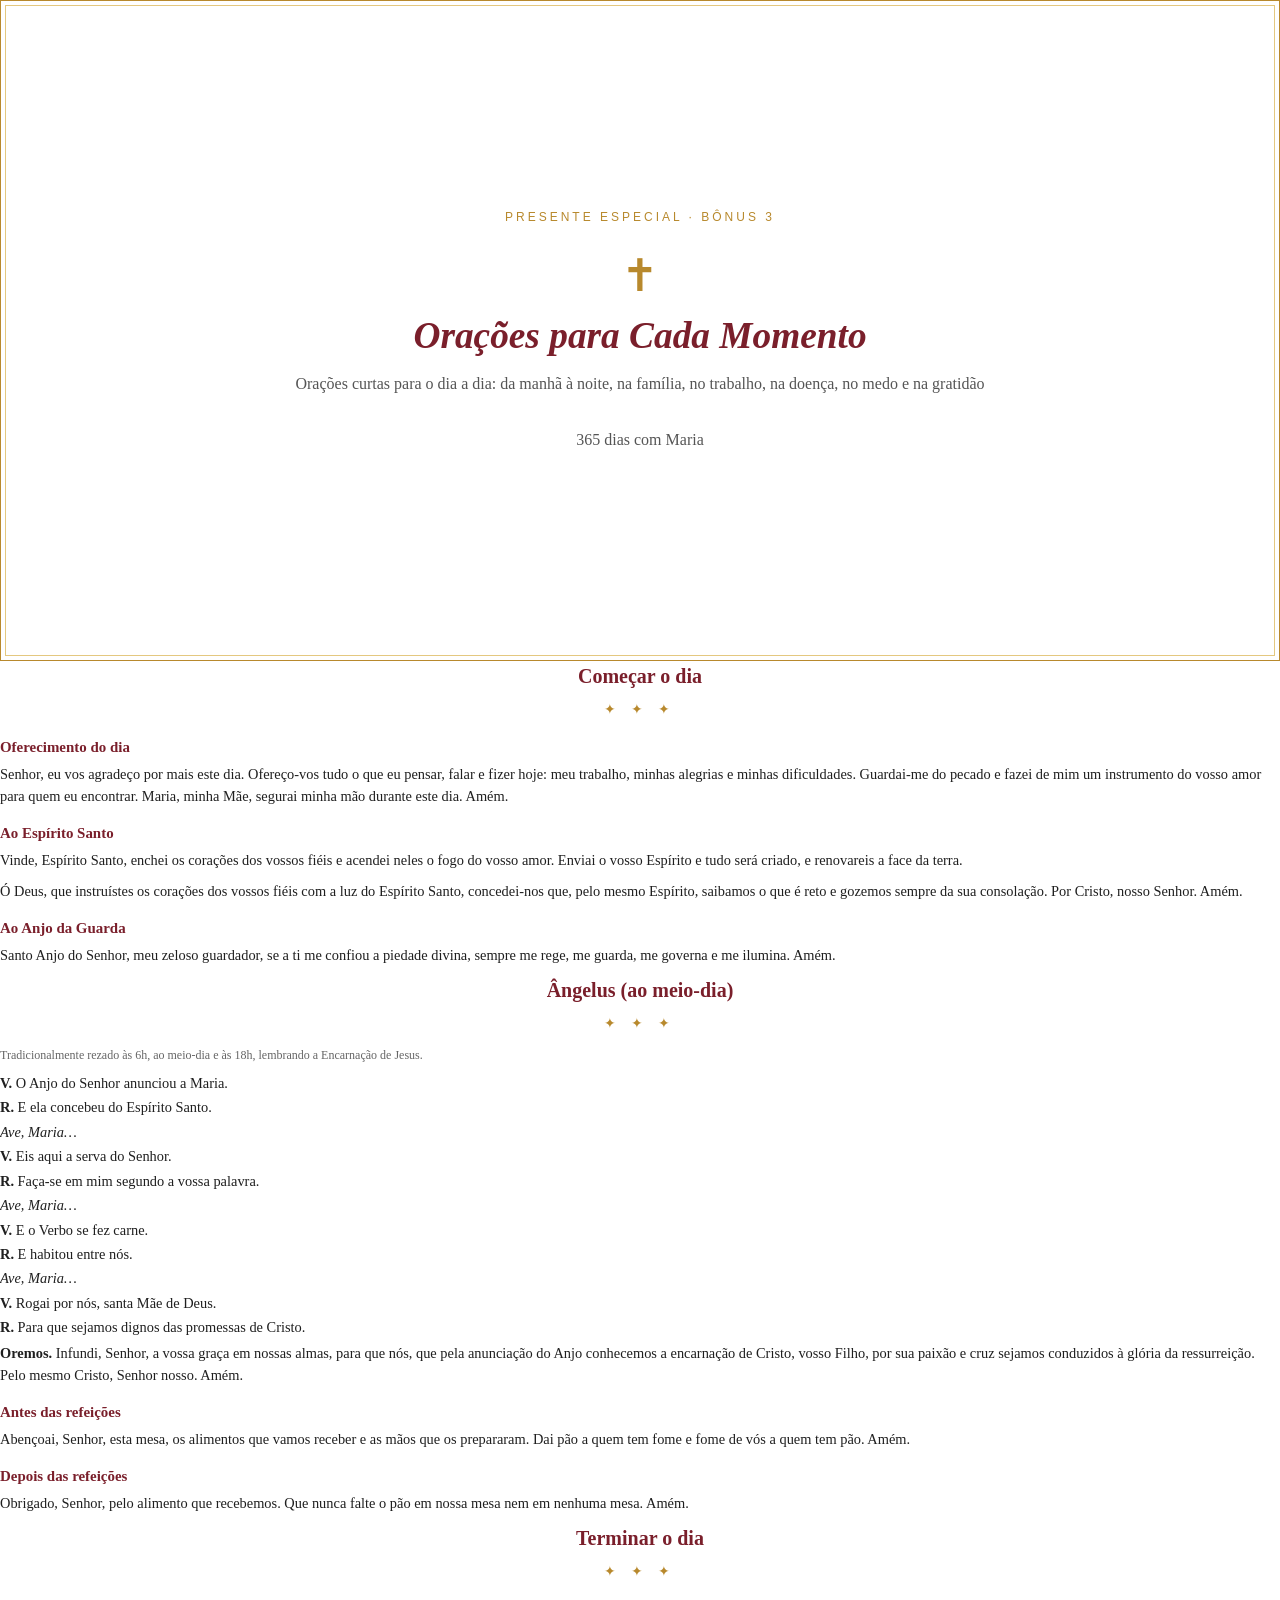
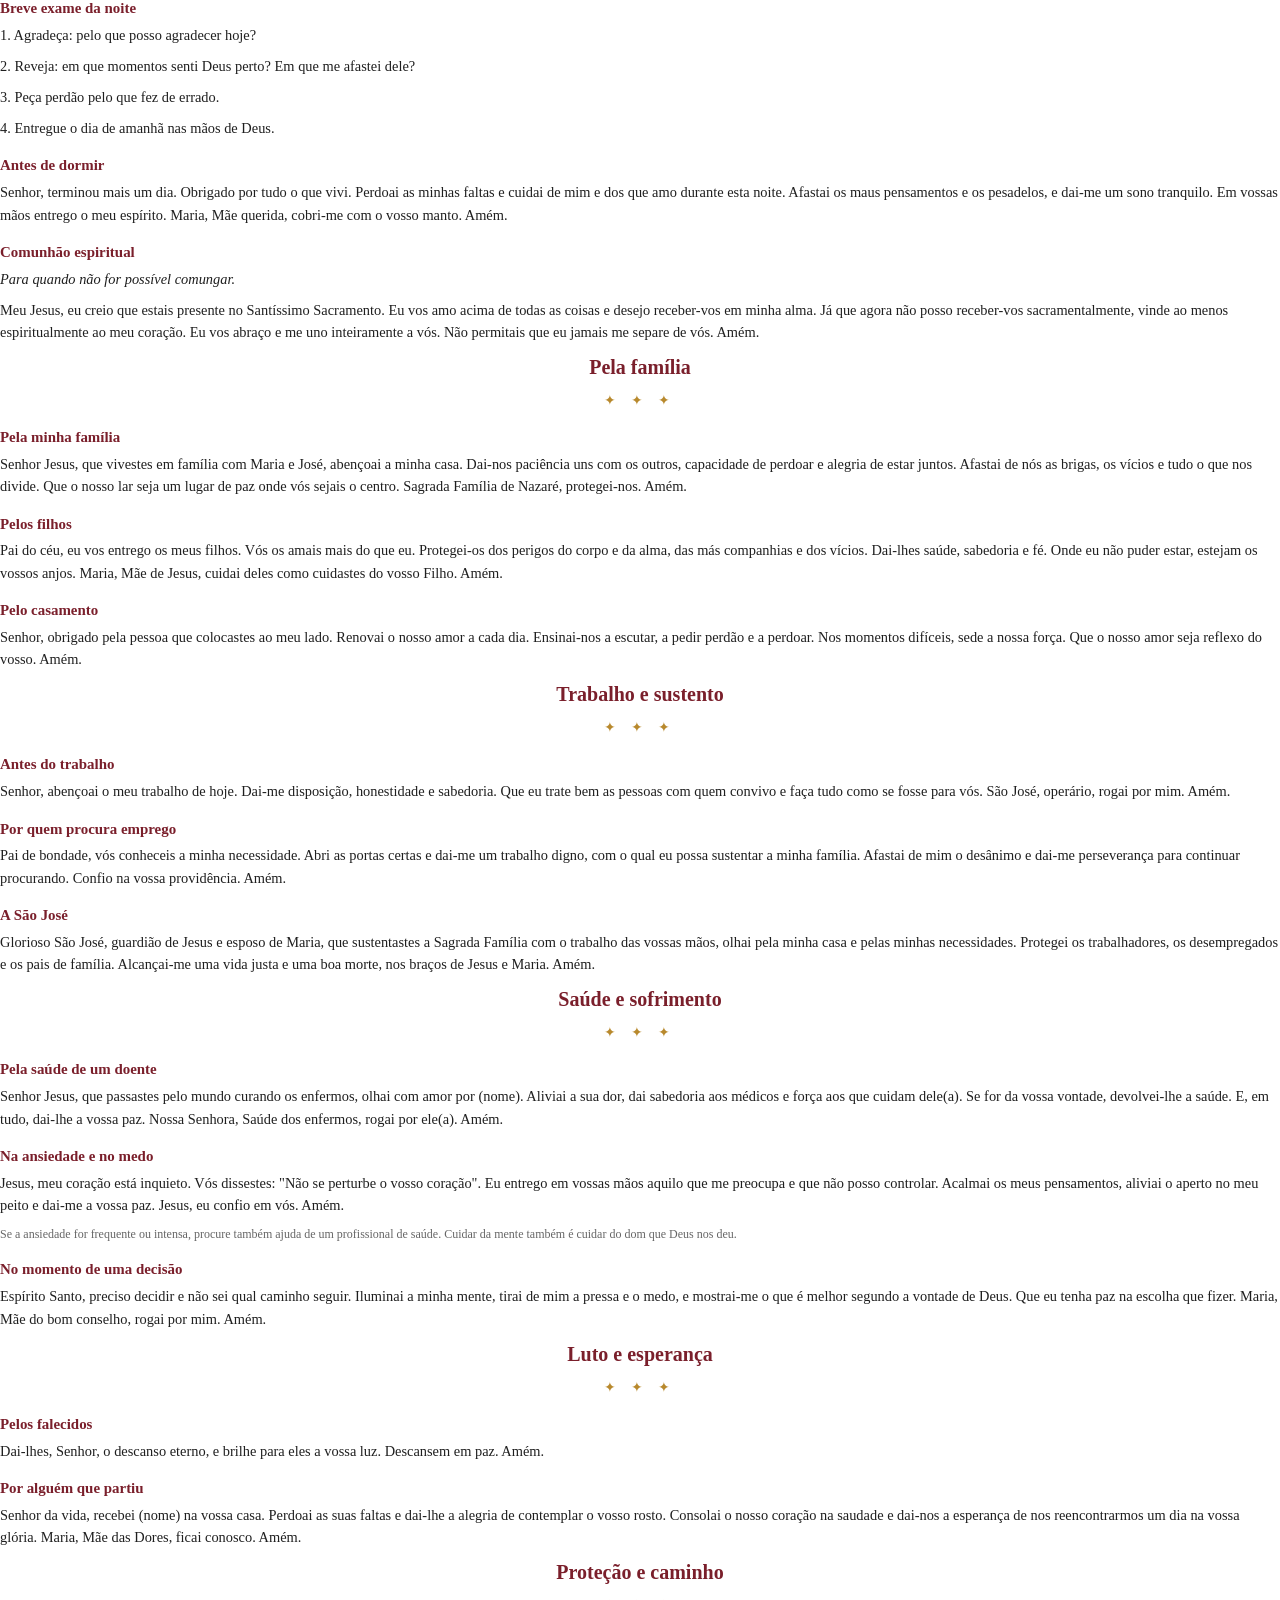
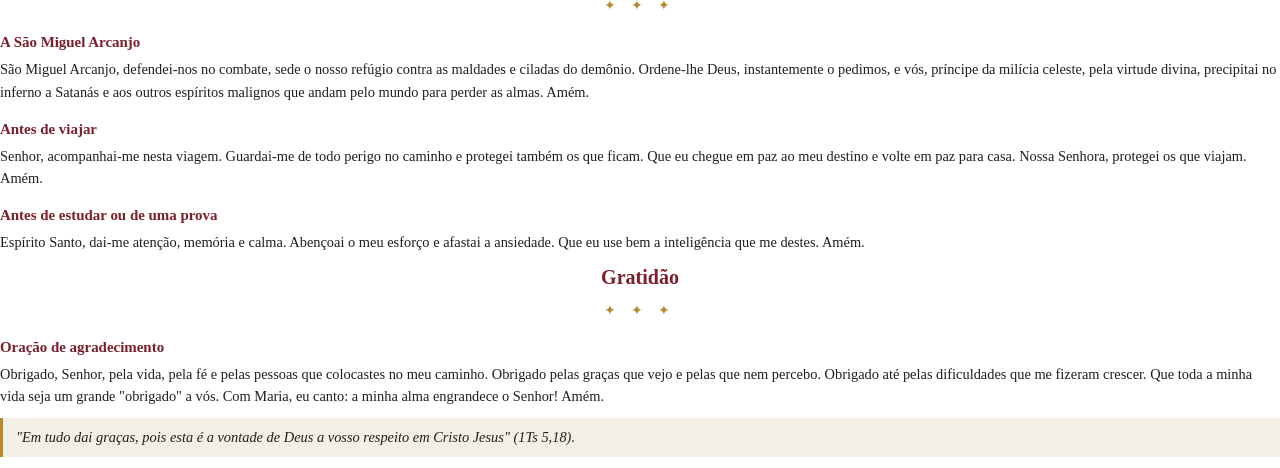
<file: devocional-365/bonus/Bonus-3-Oracoes-para-Cada-Momento.html>
<html><head><meta charset="utf-8"><style>
@page{size:148mm 210mm;margin:16mm 14mm 17mm 14mm}
*{box-sizing:border-box}
body{font-family:'Georgia','Times New Roman',serif;color:#1f1f1f;font-size:10.8pt;line-height:1.55;margin:0}
.pg{page-break-after:always}
.cover{display:flex;flex-direction:column;justify-content:center;align-items:center;text-align:center;height:175mm;border:1.5px solid #b8892d;outline:1px solid #e4c880;outline-offset:-6px}
.cover .bonus{font-family:Arial,sans-serif;font-size:9pt;letter-spacing:.25em;color:#b8892d;margin-bottom:1.2em}
.cover h1{font-size:28pt;margin:.1em 1em;color:#7a1f2b;font-style:italic;line-height:1.15}
.cover .sub{font-size:12pt;color:#555;margin:.6em 2em 0}
.cover .cross{font-size:34pt;color:#b8892d}
h2{color:#7a1f2b;text-align:center;font-size:15pt;margin:0 0 .3em}
.orn{text-align:center;color:#b8892d;margin:0 0 .8em;letter-spacing:.4em}
h3{font-size:11.2pt;margin:1em 0 .25em;color:#7a1f2b}
p{margin:.2em 0 .6em}
.box{background:#f4efe6;border-left:3px solid #b8892d;padding:.6em .9em;margin:.7em 0;font-style:italic}
.vr p{margin:.15em 0}
.q li{margin:.2em 0}
ul,ol{margin:.3em 0 .6em 1.1em;padding:0}
.small{font-size:9pt;color:#666}
.lit td{padding:.08em .4em;vertical-align:top}
.lit td.r{font-style:italic;color:#7a1f2b;white-space:nowrap}
</style></head><body><div class="pg cover"><div class="bonus">PRESENTE ESPECIAL · BÔNUS 3</div><div class="cross">✝</div><h1>Orações para Cada Momento</h1><div class="sub">Orações curtas para o dia a dia: da manhã à noite, na família, no trabalho, na doença, no medo e na gratidão</div><div class="sub small" style="margin-top:2em">365 dias com Maria</div></div><div class="pg"><h2>Começar o dia</h2><div class="orn">✦ ✦ ✦</div><h3>Oferecimento do dia</h3><p>Senhor, eu vos agradeço por mais este dia. Ofereço-vos tudo o que eu pensar, falar e fizer hoje: meu trabalho, minhas alegrias e minhas dificuldades. Guardai-me do pecado e fazei de mim um instrumento do vosso amor para quem eu encontrar. Maria, minha Mãe, segurai minha mão durante este dia. Amém.</p><h3>Ao Espírito Santo</h3><p>Vinde, Espírito Santo, enchei os corações dos vossos fiéis e acendei neles o fogo do vosso amor. Enviai o vosso Espírito e tudo será criado, e renovareis a face da terra.</p><p>Ó Deus, que instruístes os corações dos vossos fiéis com a luz do Espírito Santo, concedei-nos que, pelo mesmo Espírito, saibamos o que é reto e gozemos sempre da sua consolação. Por Cristo, nosso Senhor. Amém.</p><h3>Ao Anjo da Guarda</h3><p>Santo Anjo do Senhor, meu zeloso guardador, se a ti me confiou a piedade divina, sempre me rege, me guarda, me governa e me ilumina. Amém.</p></div><div class="pg"><h2>Ângelus (ao meio-dia)</h2><div class="orn">✦ ✦ ✦</div><p class='small'>Tradicionalmente rezado às 6h, ao meio-dia e às 18h, lembrando a Encarnação de Jesus.</p><div class='vr'><p><b>V.</b> O Anjo do Senhor anunciou a Maria.</p><p><b>R.</b> E ela concebeu do Espírito Santo.</p><p><i>Ave, Maria…</i></p><p><b>V.</b> Eis aqui a serva do Senhor.</p><p><b>R.</b> Faça-se em mim segundo a vossa palavra.</p><p><i>Ave, Maria…</i></p><p><b>V.</b> E o Verbo se fez carne.</p><p><b>R.</b> E habitou entre nós.</p><p><i>Ave, Maria…</i></p><p><b>V.</b> Rogai por nós, santa Mãe de Deus.</p><p><b>R.</b> Para que sejamos dignos das promessas de Cristo.</p></div><p><b>Oremos.</b> Infundi, Senhor, a vossa graça em nossas almas, para que nós, que pela anunciação do Anjo conhecemos a encarnação de Cristo, vosso Filho, por sua paixão e cruz sejamos conduzidos à glória da ressurreição. Pelo mesmo Cristo, Senhor nosso. Amém.</p><h3>Antes das refeições</h3><p>Abençoai, Senhor, esta mesa, os alimentos que vamos receber e as mãos que os prepararam. Dai pão a quem tem fome e fome de vós a quem tem pão. Amém.</p><h3>Depois das refeições</h3><p>Obrigado, Senhor, pelo alimento que recebemos. Que nunca falte o pão em nossa mesa nem em nenhuma mesa. Amém.</p></div><div class="pg"><h2>Terminar o dia</h2><div class="orn">✦ ✦ ✦</div><h3>Breve exame da noite</h3><p>1. Agradeça: pelo que posso agradecer hoje?</p><p>2. Reveja: em que momentos senti Deus perto? Em que me afastei dele?</p><p>3. Peça perdão pelo que fez de errado.</p><p>4. Entregue o dia de amanhã nas mãos de Deus.</p><h3>Antes de dormir</h3><p>Senhor, terminou mais um dia. Obrigado por tudo o que vivi. Perdoai as minhas faltas e cuidai de mim e dos que amo durante esta noite. Afastai os maus pensamentos e os pesadelos, e dai-me um sono tranquilo. Em vossas mãos entrego o meu espírito. Maria, Mãe querida, cobri-me com o vosso manto. Amém.</p><h3>Comunhão espiritual</h3><p><i>Para quando não for possível comungar.</i></p><p>Meu Jesus, eu creio que estais presente no Santíssimo Sacramento. Eu vos amo acima de todas as coisas e desejo receber-vos em minha alma. Já que agora não posso receber-vos sacramentalmente, vinde ao menos espiritualmente ao meu coração. Eu vos abraço e me uno inteiramente a vós. Não permitais que eu jamais me separe de vós. Amém.</p></div><div class="pg"><h2>Pela família</h2><div class="orn">✦ ✦ ✦</div><h3>Pela minha família</h3><p>Senhor Jesus, que vivestes em família com Maria e José, abençoai a minha casa. Dai-nos paciência uns com os outros, capacidade de perdoar e alegria de estar juntos. Afastai de nós as brigas, os vícios e tudo o que nos divide. Que o nosso lar seja um lugar de paz onde vós sejais o centro. Sagrada Família de Nazaré, protegei-nos. Amém.</p><h3>Pelos filhos</h3><p>Pai do céu, eu vos entrego os meus filhos. Vós os amais mais do que eu. Protegei-os dos perigos do corpo e da alma, das más companhias e dos vícios. Dai-lhes saúde, sabedoria e fé. Onde eu não puder estar, estejam os vossos anjos. Maria, Mãe de Jesus, cuidai deles como cuidastes do vosso Filho. Amém.</p><h3>Pelo casamento</h3><p>Senhor, obrigado pela pessoa que colocastes ao meu lado. Renovai o nosso amor a cada dia. Ensinai-nos a escutar, a pedir perdão e a perdoar. Nos momentos difíceis, sede a nossa força. Que o nosso amor seja reflexo do vosso. Amém.</p></div><div class="pg"><h2>Trabalho e sustento</h2><div class="orn">✦ ✦ ✦</div><h3>Antes do trabalho</h3><p>Senhor, abençoai o meu trabalho de hoje. Dai-me disposição, honestidade e sabedoria. Que eu trate bem as pessoas com quem convivo e faça tudo como se fosse para vós. São José, operário, rogai por mim. Amém.</p><h3>Por quem procura emprego</h3><p>Pai de bondade, vós conheceis a minha necessidade. Abri as portas certas e dai-me um trabalho digno, com o qual eu possa sustentar a minha família. Afastai de mim o desânimo e dai-me perseverança para continuar procurando. Confio na vossa providência. Amém.</p><h3>A São José</h3><p>Glorioso São José, guardião de Jesus e esposo de Maria, que sustentastes a Sagrada Família com o trabalho das vossas mãos, olhai pela minha casa e pelas minhas necessidades. Protegei os trabalhadores, os desempregados e os pais de família. Alcançai-me uma vida justa e uma boa morte, nos braços de Jesus e Maria. Amém.</p></div><div class="pg"><h2>Saúde e sofrimento</h2><div class="orn">✦ ✦ ✦</div><h3>Pela saúde de um doente</h3><p>Senhor Jesus, que passastes pelo mundo curando os enfermos, olhai com amor por (nome). Aliviai a sua dor, dai sabedoria aos médicos e força aos que cuidam dele(a). Se for da vossa vontade, devolvei-lhe a saúde. E, em tudo, dai-lhe a vossa paz. Nossa Senhora, Saúde dos enfermos, rogai por ele(a). Amém.</p><h3>Na ansiedade e no medo</h3><p>Jesus, meu coração está inquieto. Vós dissestes: "Não se perturbe o vosso coração". Eu entrego em vossas mãos aquilo que me preocupa e que não posso controlar. Acalmai os meus pensamentos, aliviai o aperto no meu peito e dai-me a vossa paz. Jesus, eu confio em vós. Amém.</p><p class='small'>Se a ansiedade for frequente ou intensa, procure também ajuda de um profissional de saúde. Cuidar da mente também é cuidar do dom que Deus nos deu.</p><h3>No momento de uma decisão</h3><p>Espírito Santo, preciso decidir e não sei qual caminho seguir. Iluminai a minha mente, tirai de mim a pressa e o medo, e mostrai-me o que é melhor segundo a vontade de Deus. Que eu tenha paz na escolha que fizer. Maria, Mãe do bom conselho, rogai por mim. Amém.</p></div><div class="pg"><h2>Luto e esperança</h2><div class="orn">✦ ✦ ✦</div><h3>Pelos falecidos</h3><p>Dai-lhes, Senhor, o descanso eterno, e brilhe para eles a vossa luz. Descansem em paz. Amém.</p><h3>Por alguém que partiu</h3><p>Senhor da vida, recebei (nome) na vossa casa. Perdoai as suas faltas e dai-lhe a alegria de contemplar o vosso rosto. Consolai o nosso coração na saudade e dai-nos a esperança de nos reencontrarmos um dia na vossa glória. Maria, Mãe das Dores, ficai conosco. Amém.</p></div><div class="pg"><h2>Proteção e caminho</h2><div class="orn">✦ ✦ ✦</div><h3>A São Miguel Arcanjo</h3><p>São Miguel Arcanjo, defendei-nos no combate, sede o nosso refúgio contra as maldades e ciladas do demônio. Ordene-lhe Deus, instantemente o pedimos, e vós, príncipe da milícia celeste, pela virtude divina, precipitai no inferno a Satanás e aos outros espíritos malignos que andam pelo mundo para perder as almas. Amém.</p><h3>Antes de viajar</h3><p>Senhor, acompanhai-me nesta viagem. Guardai-me de todo perigo no caminho e protegei também os que ficam. Que eu chegue em paz ao meu destino e volte em paz para casa. Nossa Senhora, protegei os que viajam. Amém.</p><h3>Antes de estudar ou de uma prova</h3><p>Espírito Santo, dai-me atenção, memória e calma. Abençoai o meu esforço e afastai a ansiedade. Que eu use bem a inteligência que me destes. Amém.</p></div><div class="pg"><h2>Gratidão</h2><div class="orn">✦ ✦ ✦</div><h3>Oração de agradecimento</h3><p>Obrigado, Senhor, pela vida, pela fé e pelas pessoas que colocastes no meu caminho. Obrigado pelas graças que vejo e pelas que nem percebo. Obrigado até pelas dificuldades que me fizeram crescer. Que toda a minha vida seja um grande "obrigado" a vós. Com Maria, eu canto: a minha alma engrandece o Senhor! Amém.</p><div class='box'>"Em tudo dai graças, pois esta é a vontade de Deus a vosso respeito em Cristo Jesus" (1Ts 5,18).</div></div></body></html>
</file>
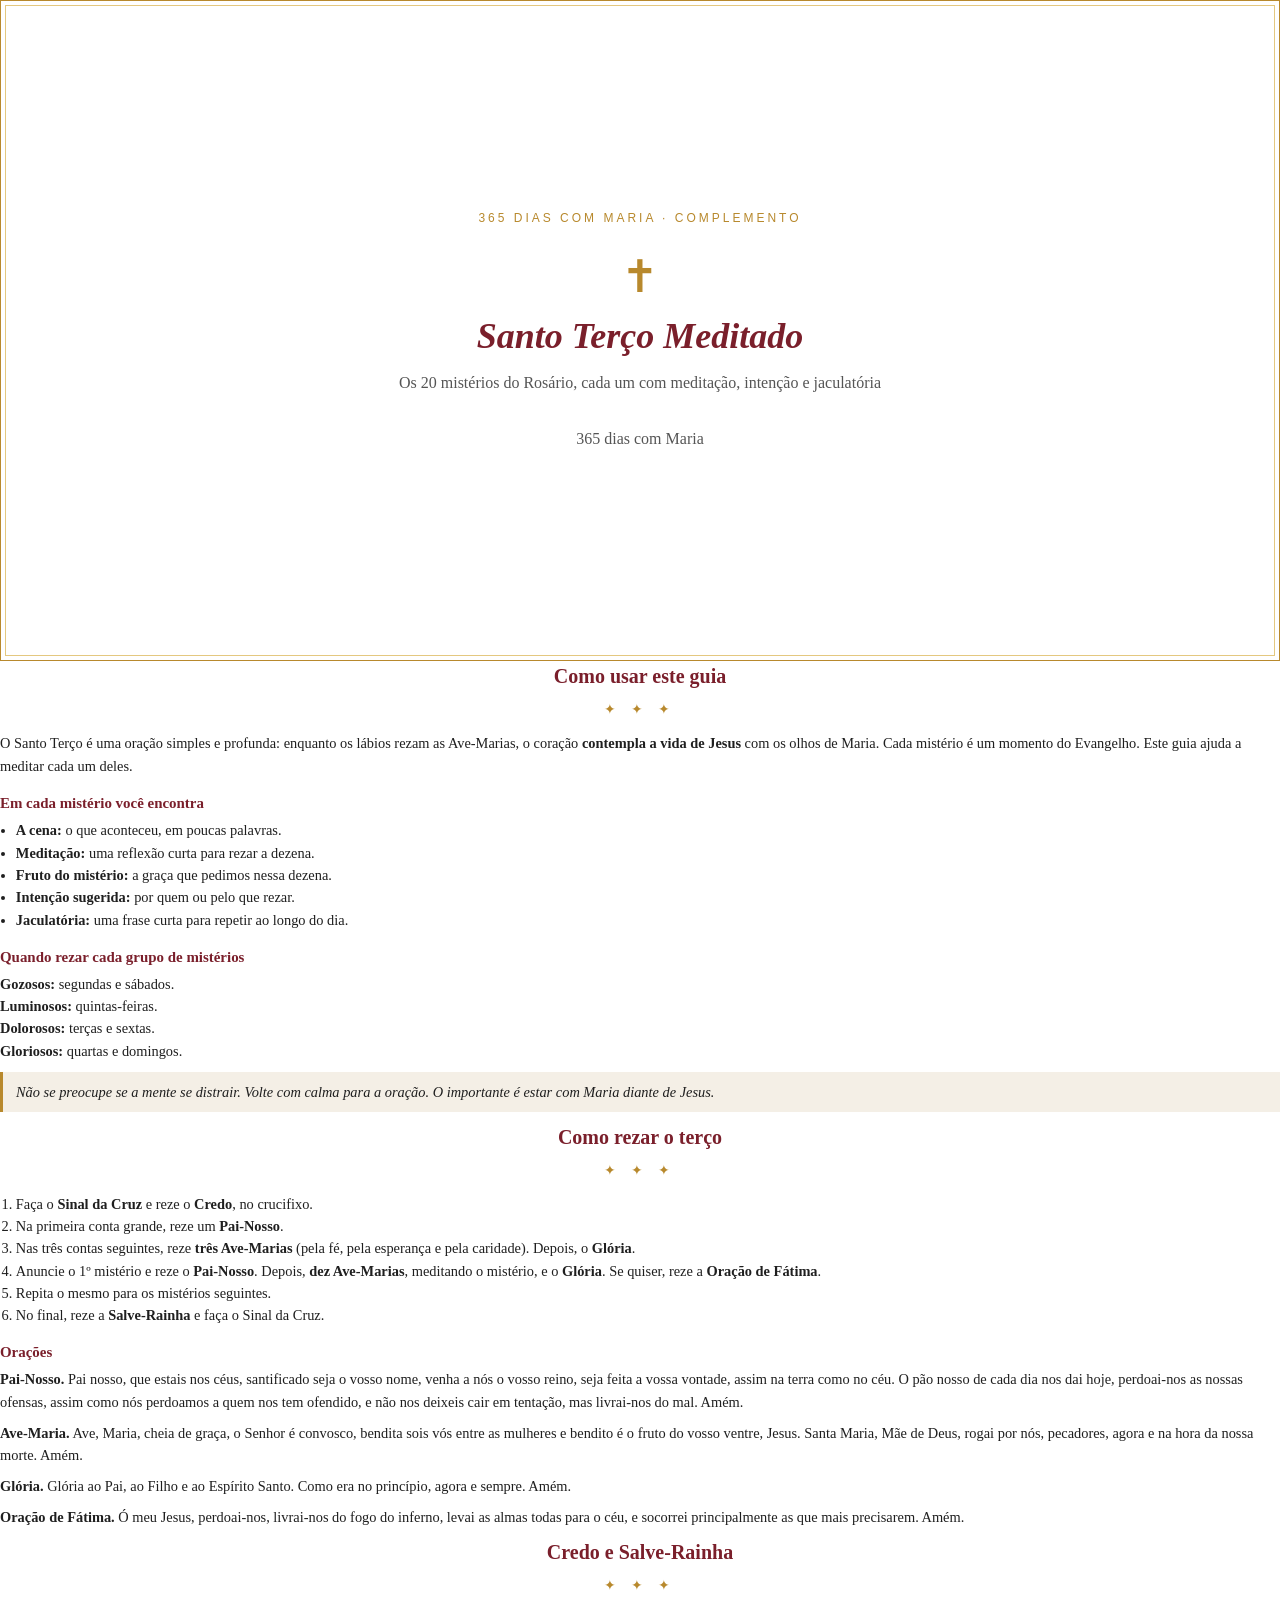
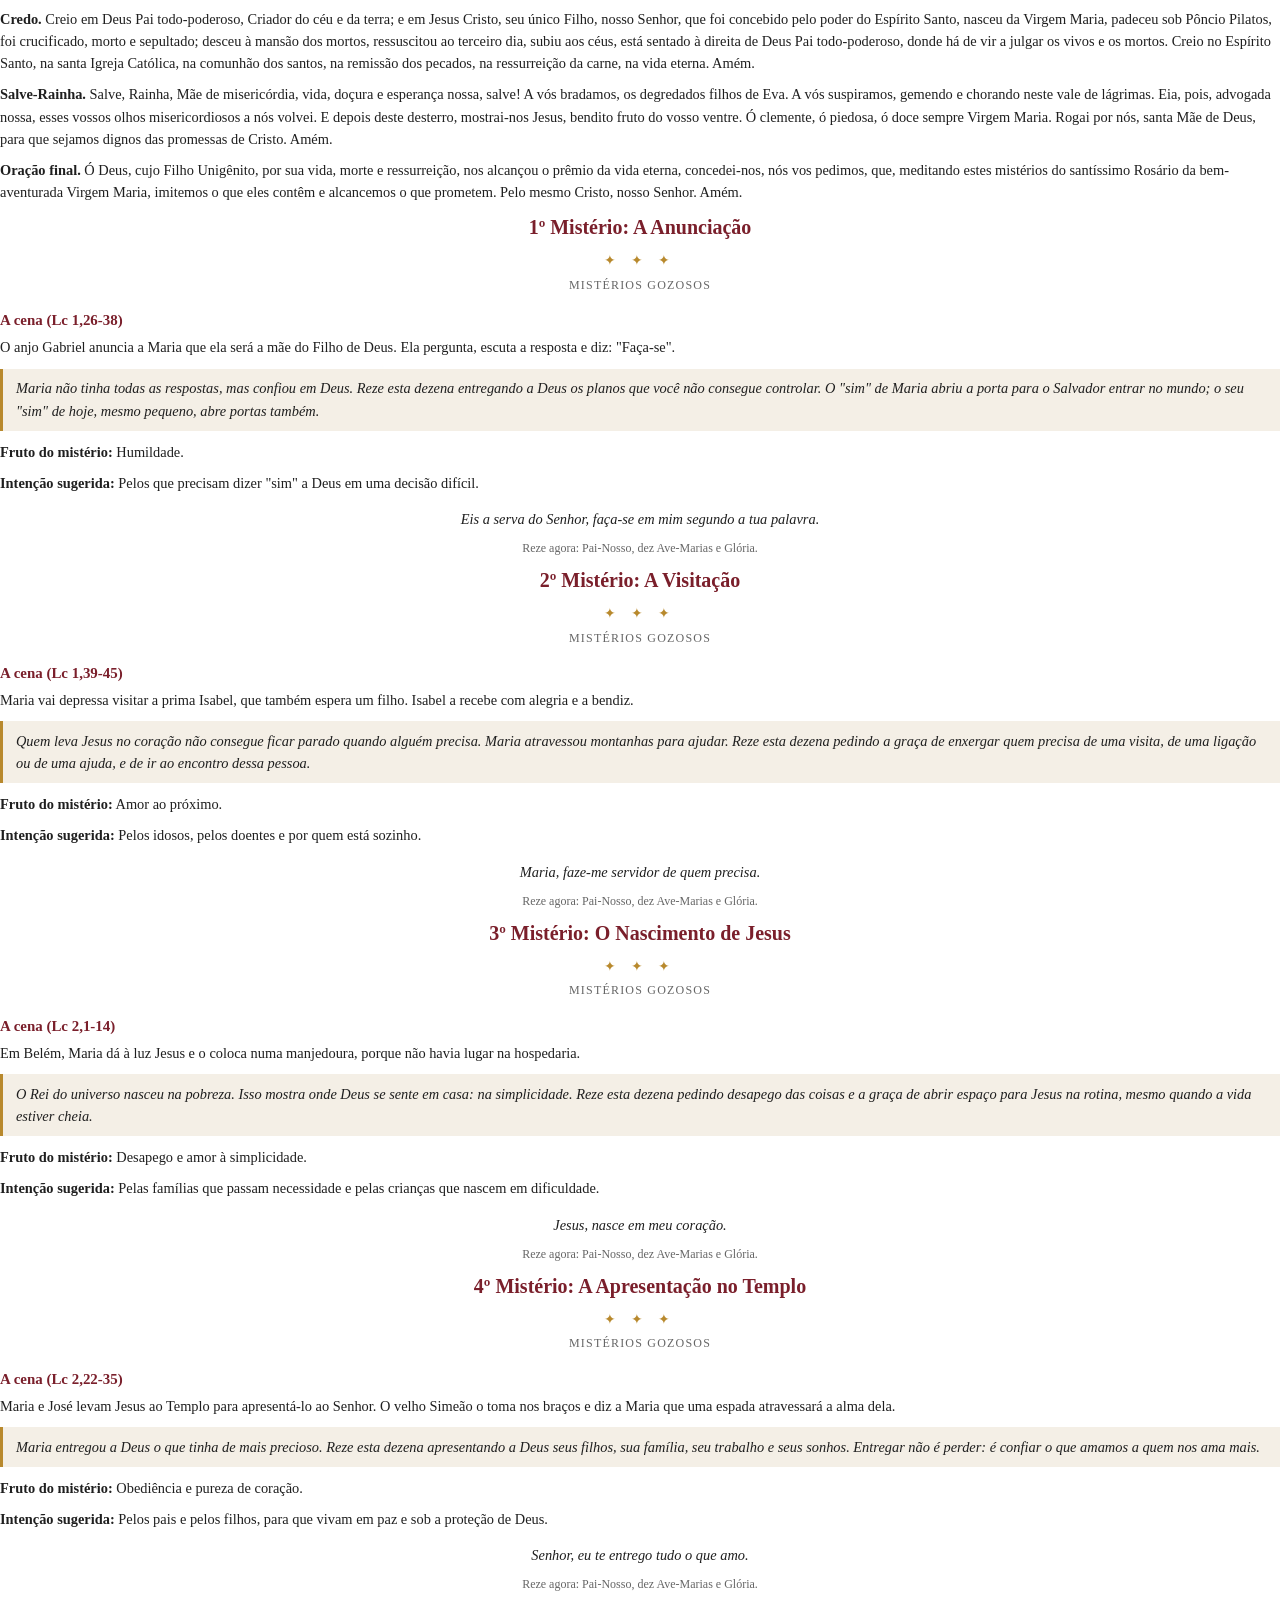
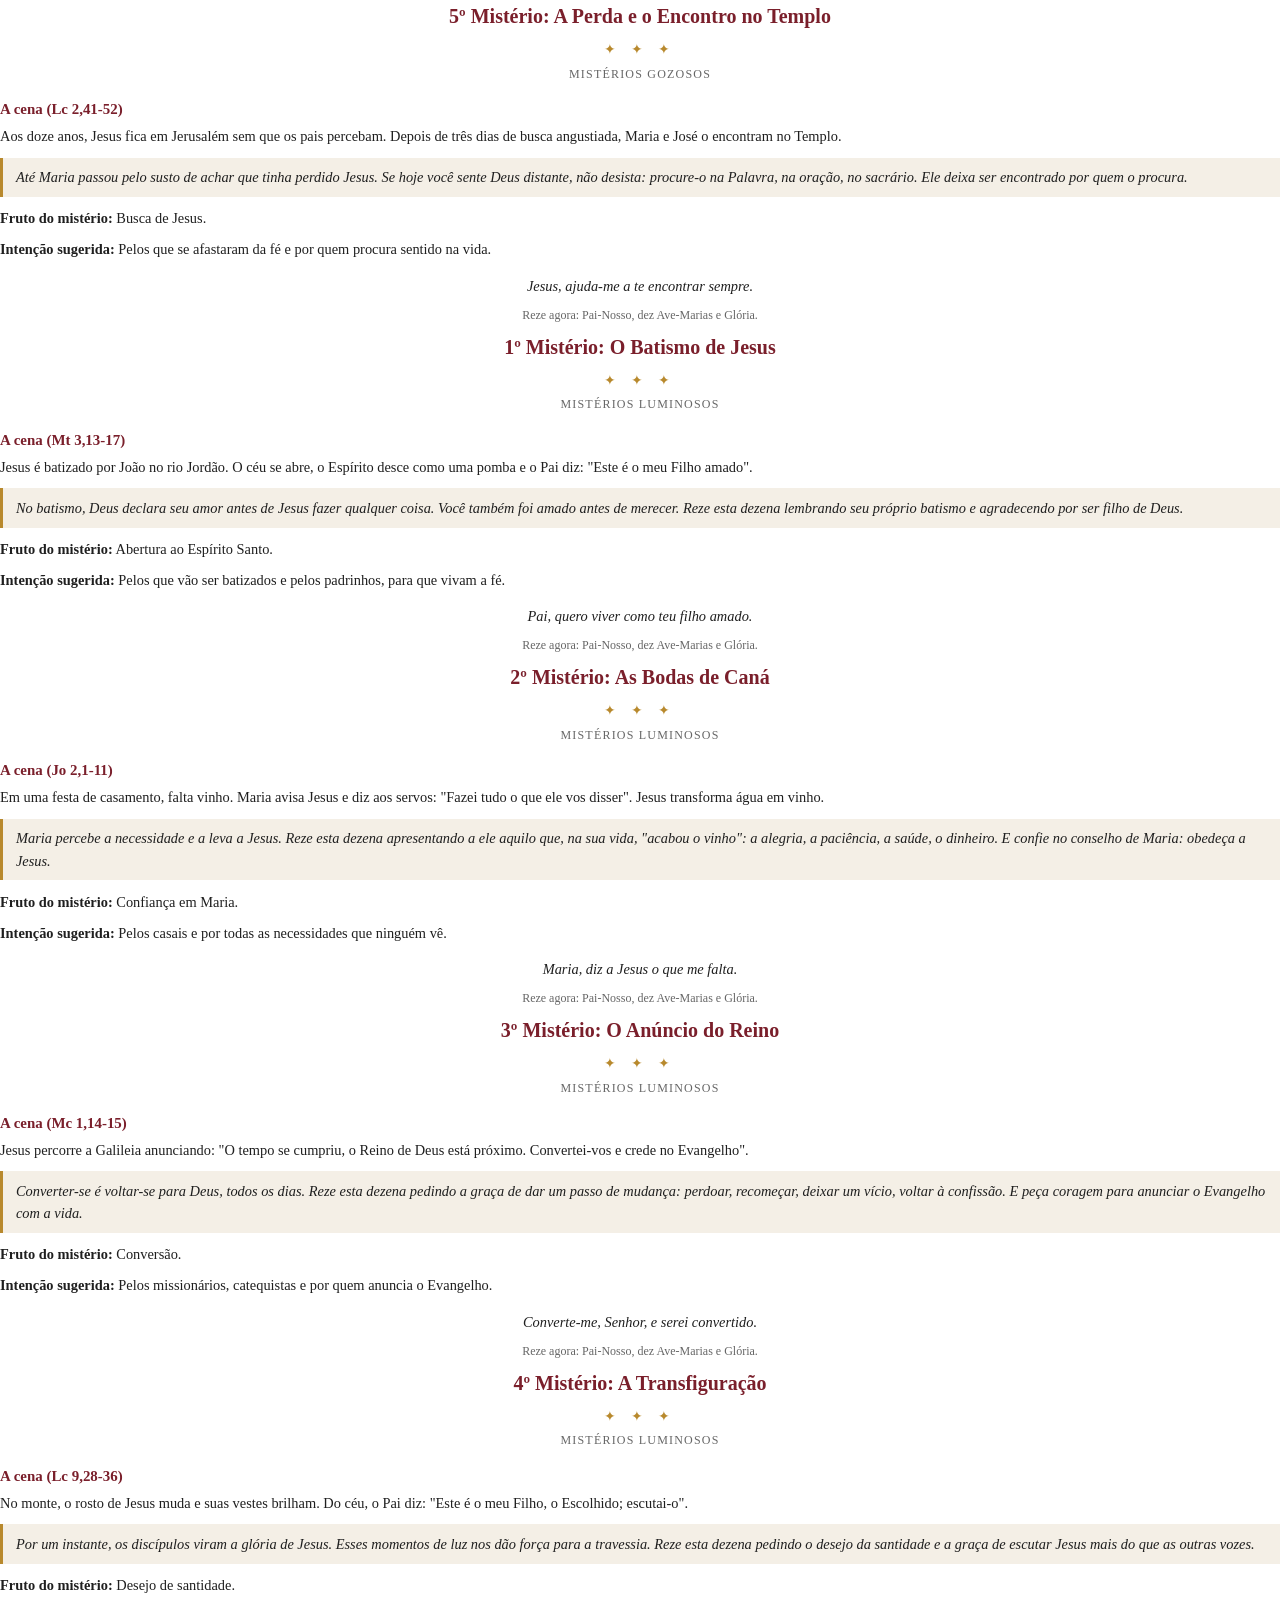
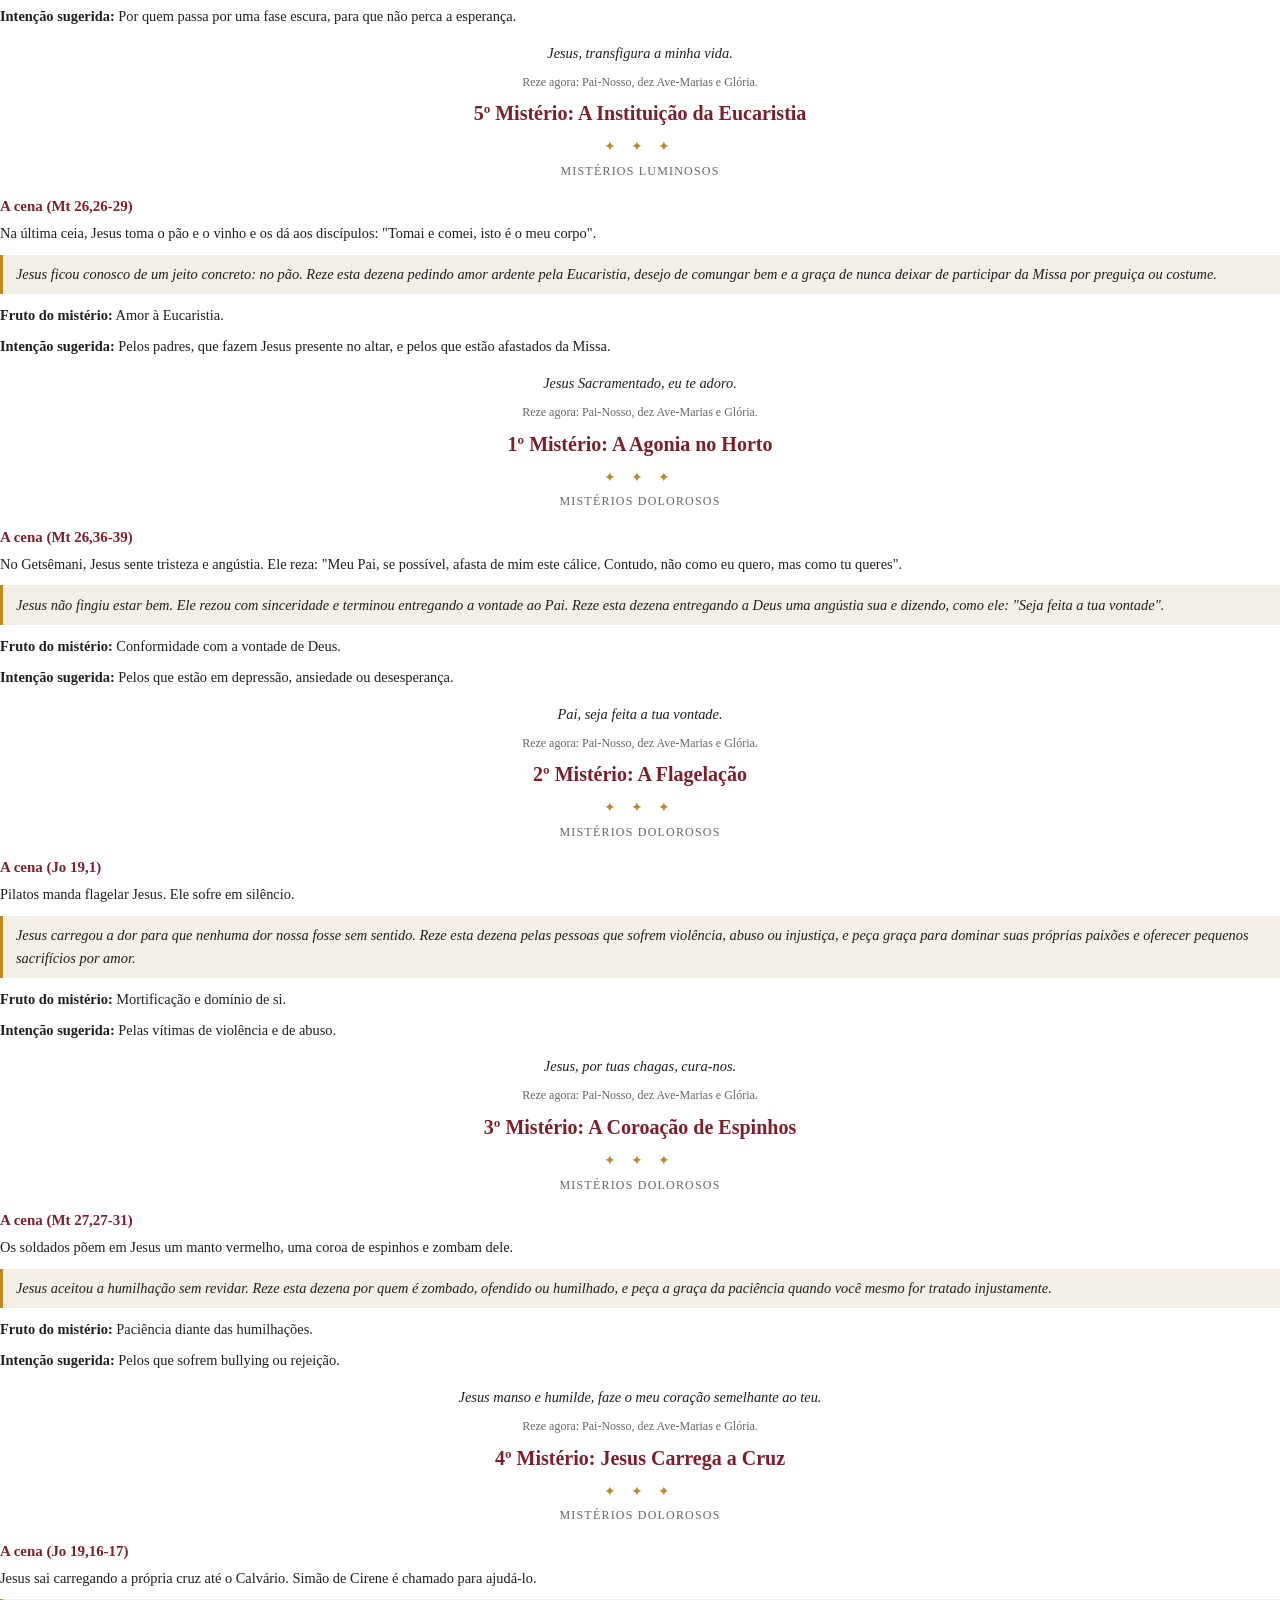
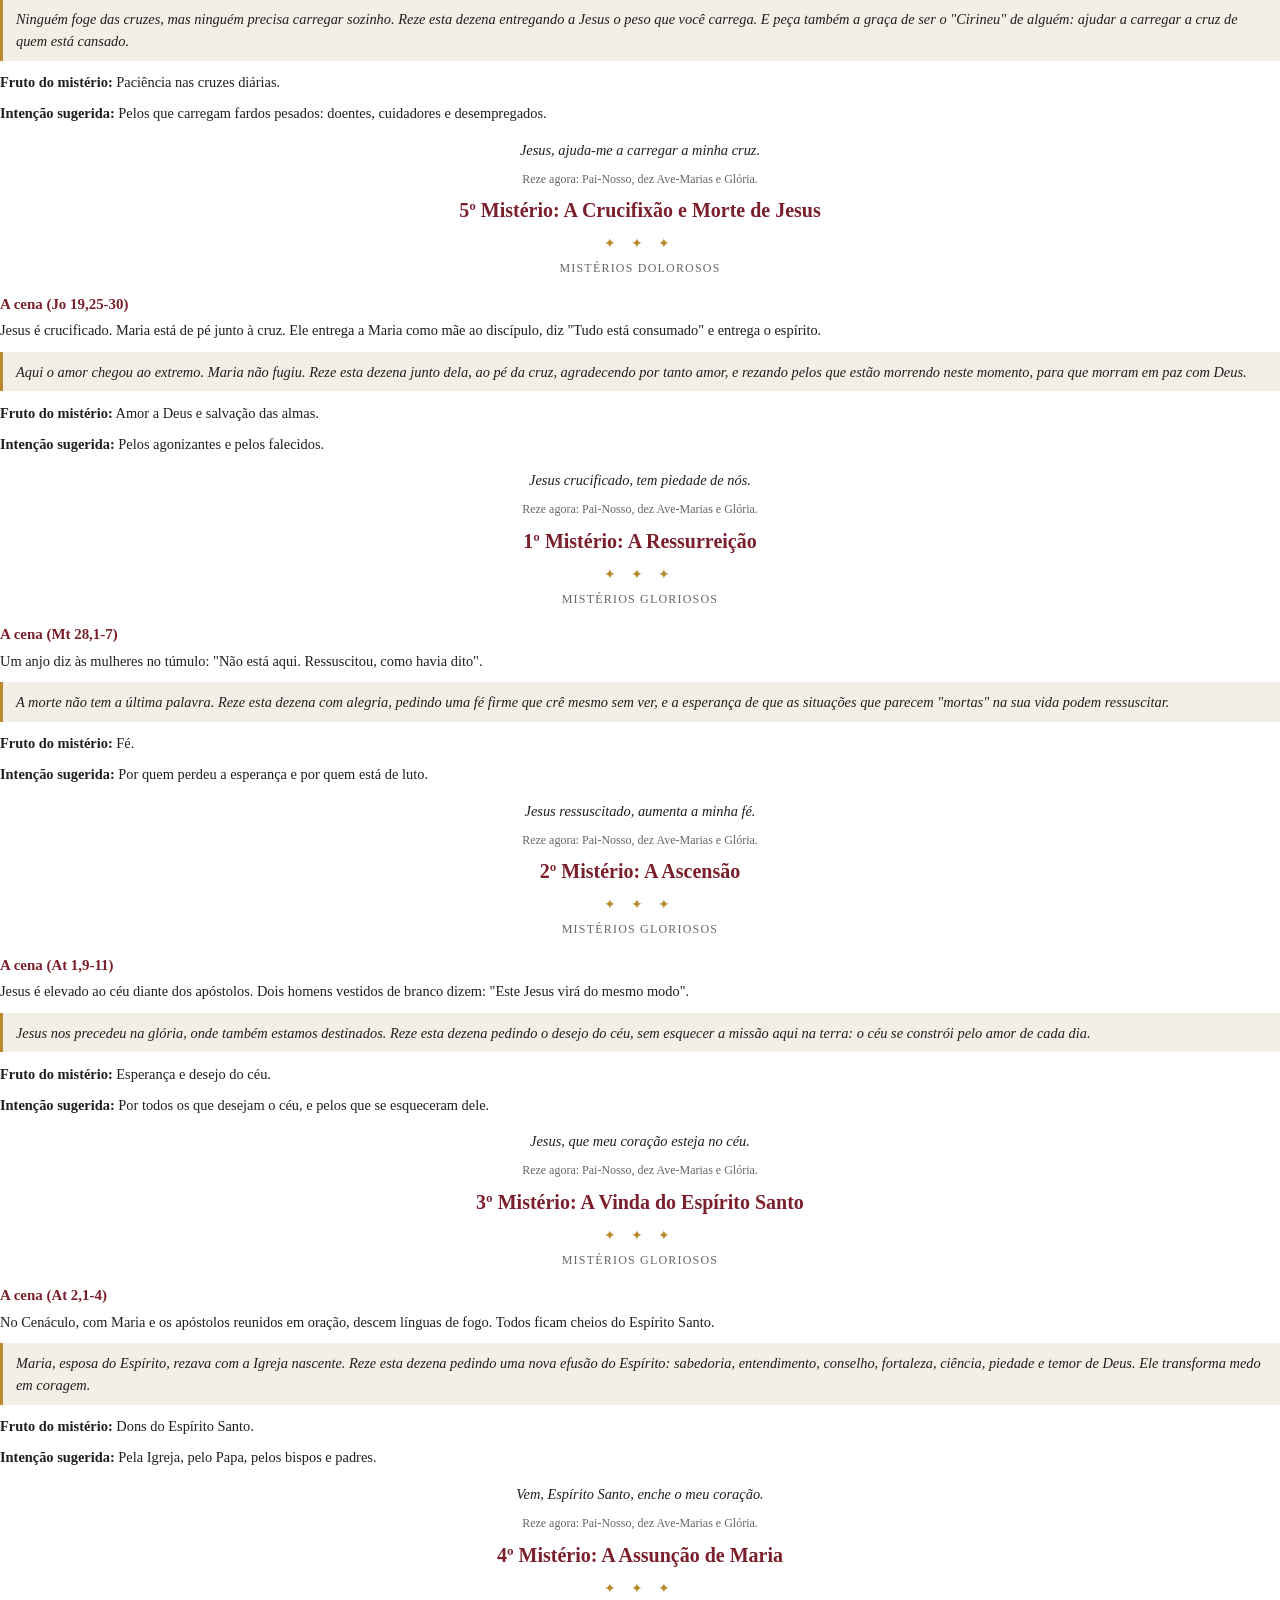
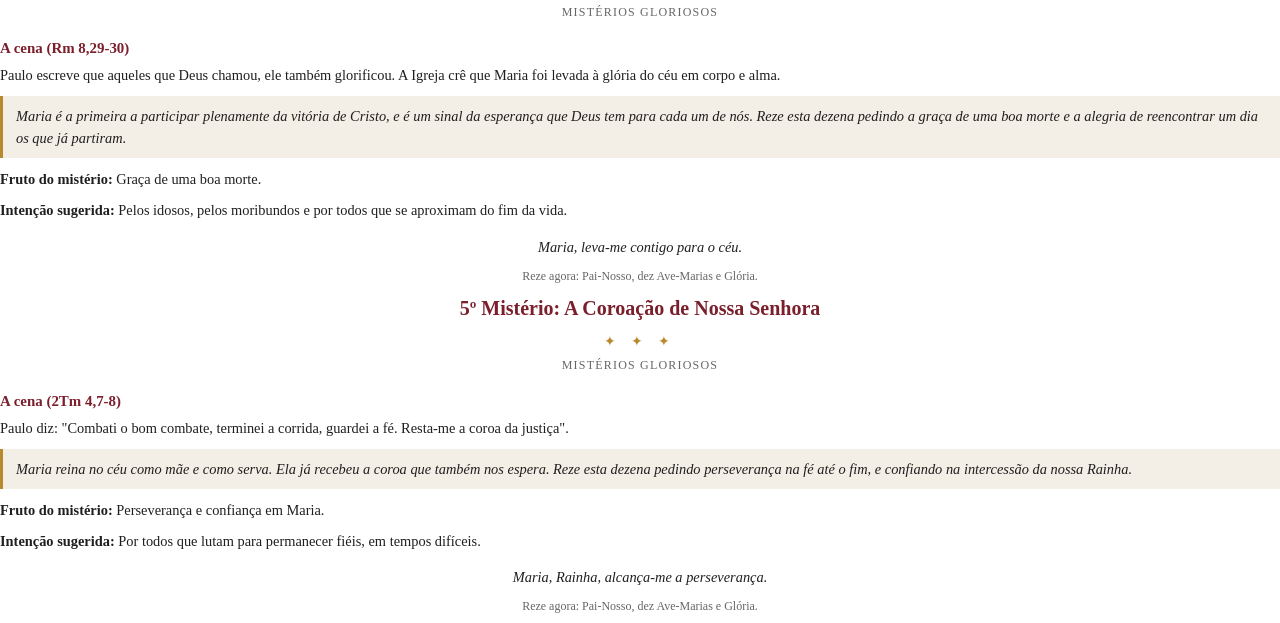
<file: devocional-365/orderbumps/Order-Bump-1-Santo-Terco-Meditado.html>
<html><head><meta charset="utf-8"><style>
@page{size:148mm 210mm;margin:16mm 14mm 17mm 14mm}
*{box-sizing:border-box}
body{font-family:'Georgia','Times New Roman',serif;color:#1f1f1f;font-size:10.8pt;line-height:1.55;margin:0}
.pg{page-break-after:always}
.cover{display:flex;flex-direction:column;justify-content:center;align-items:center;text-align:center;height:175mm;border:1.5px solid #b8892d;outline:1px solid #e4c880;outline-offset:-6px}
.cover .bonus{font-family:Arial,sans-serif;font-size:9pt;letter-spacing:.25em;color:#b8892d;margin-bottom:1.2em}
.cover h1{font-size:27pt;margin:.1em 1em;color:#7a1f2b;font-style:italic;line-height:1.15}
.cover .sub{font-size:12pt;color:#555;margin:.6em 2em 0}
.cover .cross{font-size:34pt;color:#b8892d}
h2{color:#7a1f2b;text-align:center;font-size:15pt;margin:0 0 .3em}
.orn{text-align:center;color:#b8892d;margin:0 0 .8em;letter-spacing:.4em}
h3{font-size:11.2pt;margin:1em 0 .25em;color:#7a1f2b}
p{margin:.2em 0 .6em}
.box{background:#f4efe6;border-left:3px solid #b8892d;padding:.6em .9em;margin:.7em 0;font-style:italic}
.vr p{margin:.15em 0}
.q li{margin:.2em 0}
ul,ol{margin:.3em 0 .6em 1.1em;padding:0}
.small{font-size:9pt;color:#666}
.lit td{padding:.08em .4em;vertical-align:top}
.lit td.r{font-style:italic;color:#7a1f2b;white-space:nowrap}
</style></head><body><div class="pg cover"><div class="bonus">365 DIAS COM MARIA · COMPLEMENTO</div><div class="cross">✝</div><h1>Santo Terço Meditado</h1><div class="sub">Os 20 mistérios do Rosário, cada um com meditação, intenção e jaculatória</div><div class="sub small" style="margin-top:2em">365 dias com Maria</div></div><div class="pg"><h2>Como usar este guia</h2><div class="orn">✦ ✦ ✦</div>
<p>O Santo Terço é uma oração simples e profunda: enquanto os lábios rezam as Ave-Marias, o coração <b>contempla a vida de Jesus</b> com os olhos de Maria. Cada mistério é um momento do Evangelho. Este guia ajuda a meditar cada um deles.</p>
<h3>Em cada mistério você encontra</h3>
<ul><li><b>A cena:</b> o que aconteceu, em poucas palavras.</li><li><b>Meditação:</b> uma reflexão curta para rezar a dezena.</li><li><b>Fruto do mistério:</b> a graça que pedimos nessa dezena.</li><li><b>Intenção sugerida:</b> por quem ou pelo que rezar.</li><li><b>Jaculatória:</b> uma frase curta para repetir ao longo do dia.</li></ul>
<h3>Quando rezar cada grupo de mistérios</h3>
<p><b>Gozosos:</b> segundas e sábados.<br><b>Luminosos:</b> quintas-feiras.<br><b>Dolorosos:</b> terças e sextas.<br><b>Gloriosos:</b> quartas e domingos.</p>
<div class="box">Não se preocupe se a mente se distrair. Volte com calma para a oração. O importante é estar com Maria diante de Jesus.</div>
</div><div class="pg"><h2>Como rezar o terço</h2><div class="orn">✦ ✦ ✦</div>
<ol>
<li>Faça o <b>Sinal da Cruz</b> e reze o <b>Credo</b>, no crucifixo.</li>
<li>Na primeira conta grande, reze um <b>Pai-Nosso</b>.</li>
<li>Nas três contas seguintes, reze <b>três Ave-Marias</b> (pela fé, pela esperança e pela caridade). Depois, o <b>Glória</b>.</li>
<li>Anuncie o 1º mistério e reze o <b>Pai-Nosso</b>. Depois, <b>dez Ave-Marias</b>, meditando o mistério, e o <b>Glória</b>. Se quiser, reze a <b>Oração de Fátima</b>.</li>
<li>Repita o mesmo para os mistérios seguintes.</li>
<li>No final, reze a <b>Salve-Rainha</b> e faça o Sinal da Cruz.</li>
</ol>
<h3>Orações</h3>
<p><b>Pai-Nosso.</b> Pai nosso, que estais nos céus, santificado seja o vosso nome, venha a nós o vosso reino, seja feita a vossa vontade, assim na terra como no céu. O pão nosso de cada dia nos dai hoje, perdoai-nos as nossas ofensas, assim como nós perdoamos a quem nos tem ofendido, e não nos deixeis cair em tentação, mas livrai-nos do mal. Amém.</p>
<p><b>Ave-Maria.</b> Ave, Maria, cheia de graça, o Senhor é convosco, bendita sois vós entre as mulheres e bendito é o fruto do vosso ventre, Jesus. Santa Maria, Mãe de Deus, rogai por nós, pecadores, agora e na hora da nossa morte. Amém.</p>
<p><b>Glória.</b> Glória ao Pai, ao Filho e ao Espírito Santo. Como era no princípio, agora e sempre. Amém.</p>
<p><b>Oração de Fátima.</b> Ó meu Jesus, perdoai-nos, livrai-nos do fogo do inferno, levai as almas todas para o céu, e socorrei principalmente as que mais precisarem. Amém.</p>
</div><div class="pg"><h2>Credo e Salve-Rainha</h2><div class="orn">✦ ✦ ✦</div>
<p><b>Credo.</b> Creio em Deus Pai todo-poderoso, Criador do céu e da terra; e em Jesus Cristo, seu único Filho, nosso Senhor, que foi concebido pelo poder do Espírito Santo, nasceu da Virgem Maria, padeceu sob Pôncio Pilatos, foi crucificado, morto e sepultado; desceu à mansão dos mortos, ressuscitou ao terceiro dia, subiu aos céus, está sentado à direita de Deus Pai todo-poderoso, donde há de vir a julgar os vivos e os mortos. Creio no Espírito Santo, na santa Igreja Católica, na comunhão dos santos, na remissão dos pecados, na ressurreição da carne, na vida eterna. Amém.</p>
<p><b>Salve-Rainha.</b> Salve, Rainha, Mãe de misericórdia, vida, doçura e esperança nossa, salve! A vós bradamos, os degredados filhos de Eva. A vós suspiramos, gemendo e chorando neste vale de lágrimas. Eia, pois, advogada nossa, esses vossos olhos misericordiosos a nós volvei. E depois deste desterro, mostrai-nos Jesus, bendito fruto do vosso ventre. Ó clemente, ó piedosa, ó doce sempre Virgem Maria. Rogai por nós, santa Mãe de Deus, para que sejamos dignos das promessas de Cristo. Amém.</p>
<p><b>Oração final.</b> Ó Deus, cujo Filho Unigênito, por sua vida, morte e ressurreição, nos alcançou o prêmio da vida eterna, concedei-nos, nós vos pedimos, que, meditando estes mistérios do santíssimo Rosário da bem-aventurada Virgem Maria, imitemos o que eles contêm e alcancemos o que prometem. Pelo mesmo Cristo, nosso Senhor. Amém.</p>
</div><div class="pg"><h2>1º Mistério: A Anunciação</h2><div class="orn">✦ ✦ ✦</div>
<div class="small" style="text-align:center;margin-top:-.6em;letter-spacing:.1em">MISTÉRIOS GOZOSOS</div>
<h3>A cena (Lc 1,26-38)</h3><p>O anjo Gabriel anuncia a Maria que ela será a mãe do Filho de Deus. Ela pergunta, escuta a resposta e diz: &quot;Faça-se&quot;.</p>
<div class="box">Maria não tinha todas as respostas, mas confiou em Deus. Reze esta dezena entregando a Deus os planos que você não consegue controlar. O &quot;sim&quot; de Maria abriu a porta para o Salvador entrar no mundo; o seu &quot;sim&quot; de hoje, mesmo pequeno, abre portas também.</div>
<p><b>Fruto do mistério:</b> Humildade.</p>
<p><b>Intenção sugerida:</b> Pelos que precisam dizer &quot;sim&quot; a Deus em uma decisão difícil.</p>
<p style="text-align:center;font-style:italic;margin-top:1em">Eis a serva do Senhor, faça-se em mim segundo a tua palavra.</p>
<p class="small" style="text-align:center">Reze agora: Pai-Nosso, dez Ave-Marias e Glória.</p>
</div><div class="pg"><h2>2º Mistério: A Visitação</h2><div class="orn">✦ ✦ ✦</div>
<div class="small" style="text-align:center;margin-top:-.6em;letter-spacing:.1em">MISTÉRIOS GOZOSOS</div>
<h3>A cena (Lc 1,39-45)</h3><p>Maria vai depressa visitar a prima Isabel, que também espera um filho. Isabel a recebe com alegria e a bendiz.</p>
<div class="box">Quem leva Jesus no coração não consegue ficar parado quando alguém precisa. Maria atravessou montanhas para ajudar. Reze esta dezena pedindo a graça de enxergar quem precisa de uma visita, de uma ligação ou de uma ajuda, e de ir ao encontro dessa pessoa.</div>
<p><b>Fruto do mistério:</b> Amor ao próximo.</p>
<p><b>Intenção sugerida:</b> Pelos idosos, pelos doentes e por quem está sozinho.</p>
<p style="text-align:center;font-style:italic;margin-top:1em">Maria, faze-me servidor de quem precisa.</p>
<p class="small" style="text-align:center">Reze agora: Pai-Nosso, dez Ave-Marias e Glória.</p>
</div><div class="pg"><h2>3º Mistério: O Nascimento de Jesus</h2><div class="orn">✦ ✦ ✦</div>
<div class="small" style="text-align:center;margin-top:-.6em;letter-spacing:.1em">MISTÉRIOS GOZOSOS</div>
<h3>A cena (Lc 2,1-14)</h3><p>Em Belém, Maria dá à luz Jesus e o coloca numa manjedoura, porque não havia lugar na hospedaria.</p>
<div class="box">O Rei do universo nasceu na pobreza. Isso mostra onde Deus se sente em casa: na simplicidade. Reze esta dezena pedindo desapego das coisas e a graça de abrir espaço para Jesus na rotina, mesmo quando a vida estiver cheia.</div>
<p><b>Fruto do mistério:</b> Desapego e amor à simplicidade.</p>
<p><b>Intenção sugerida:</b> Pelas famílias que passam necessidade e pelas crianças que nascem em dificuldade.</p>
<p style="text-align:center;font-style:italic;margin-top:1em">Jesus, nasce em meu coração.</p>
<p class="small" style="text-align:center">Reze agora: Pai-Nosso, dez Ave-Marias e Glória.</p>
</div><div class="pg"><h2>4º Mistério: A Apresentação no Templo</h2><div class="orn">✦ ✦ ✦</div>
<div class="small" style="text-align:center;margin-top:-.6em;letter-spacing:.1em">MISTÉRIOS GOZOSOS</div>
<h3>A cena (Lc 2,22-35)</h3><p>Maria e José levam Jesus ao Templo para apresentá-lo ao Senhor. O velho Simeão o toma nos braços e diz a Maria que uma espada atravessará a alma dela.</p>
<div class="box">Maria entregou a Deus o que tinha de mais precioso. Reze esta dezena apresentando a Deus seus filhos, sua família, seu trabalho e seus sonhos. Entregar não é perder: é confiar o que amamos a quem nos ama mais.</div>
<p><b>Fruto do mistério:</b> Obediência e pureza de coração.</p>
<p><b>Intenção sugerida:</b> Pelos pais e pelos filhos, para que vivam em paz e sob a proteção de Deus.</p>
<p style="text-align:center;font-style:italic;margin-top:1em">Senhor, eu te entrego tudo o que amo.</p>
<p class="small" style="text-align:center">Reze agora: Pai-Nosso, dez Ave-Marias e Glória.</p>
</div><div class="pg"><h2>5º Mistério: A Perda e o Encontro no Templo</h2><div class="orn">✦ ✦ ✦</div>
<div class="small" style="text-align:center;margin-top:-.6em;letter-spacing:.1em">MISTÉRIOS GOZOSOS</div>
<h3>A cena (Lc 2,41-52)</h3><p>Aos doze anos, Jesus fica em Jerusalém sem que os pais percebam. Depois de três dias de busca angustiada, Maria e José o encontram no Templo.</p>
<div class="box">Até Maria passou pelo susto de achar que tinha perdido Jesus. Se hoje você sente Deus distante, não desista: procure-o na Palavra, na oração, no sacrário. Ele deixa ser encontrado por quem o procura.</div>
<p><b>Fruto do mistério:</b> Busca de Jesus.</p>
<p><b>Intenção sugerida:</b> Pelos que se afastaram da fé e por quem procura sentido na vida.</p>
<p style="text-align:center;font-style:italic;margin-top:1em">Jesus, ajuda-me a te encontrar sempre.</p>
<p class="small" style="text-align:center">Reze agora: Pai-Nosso, dez Ave-Marias e Glória.</p>
</div><div class="pg"><h2>1º Mistério: O Batismo de Jesus</h2><div class="orn">✦ ✦ ✦</div>
<div class="small" style="text-align:center;margin-top:-.6em;letter-spacing:.1em">MISTÉRIOS LUMINOSOS</div>
<h3>A cena (Mt 3,13-17)</h3><p>Jesus é batizado por João no rio Jordão. O céu se abre, o Espírito desce como uma pomba e o Pai diz: &quot;Este é o meu Filho amado&quot;.</p>
<div class="box">No batismo, Deus declara seu amor antes de Jesus fazer qualquer coisa. Você também foi amado antes de merecer. Reze esta dezena lembrando seu próprio batismo e agradecendo por ser filho de Deus.</div>
<p><b>Fruto do mistério:</b> Abertura ao Espírito Santo.</p>
<p><b>Intenção sugerida:</b> Pelos que vão ser batizados e pelos padrinhos, para que vivam a fé.</p>
<p style="text-align:center;font-style:italic;margin-top:1em">Pai, quero viver como teu filho amado.</p>
<p class="small" style="text-align:center">Reze agora: Pai-Nosso, dez Ave-Marias e Glória.</p>
</div><div class="pg"><h2>2º Mistério: As Bodas de Caná</h2><div class="orn">✦ ✦ ✦</div>
<div class="small" style="text-align:center;margin-top:-.6em;letter-spacing:.1em">MISTÉRIOS LUMINOSOS</div>
<h3>A cena (Jo 2,1-11)</h3><p>Em uma festa de casamento, falta vinho. Maria avisa Jesus e diz aos servos: &quot;Fazei tudo o que ele vos disser&quot;. Jesus transforma água em vinho.</p>
<div class="box">Maria percebe a necessidade e a leva a Jesus. Reze esta dezena apresentando a ele aquilo que, na sua vida, &quot;acabou o vinho&quot;: a alegria, a paciência, a saúde, o dinheiro. E confie no conselho de Maria: obedeça a Jesus.</div>
<p><b>Fruto do mistério:</b> Confiança em Maria.</p>
<p><b>Intenção sugerida:</b> Pelos casais e por todas as necessidades que ninguém vê.</p>
<p style="text-align:center;font-style:italic;margin-top:1em">Maria, diz a Jesus o que me falta.</p>
<p class="small" style="text-align:center">Reze agora: Pai-Nosso, dez Ave-Marias e Glória.</p>
</div><div class="pg"><h2>3º Mistério: O Anúncio do Reino</h2><div class="orn">✦ ✦ ✦</div>
<div class="small" style="text-align:center;margin-top:-.6em;letter-spacing:.1em">MISTÉRIOS LUMINOSOS</div>
<h3>A cena (Mc 1,14-15)</h3><p>Jesus percorre a Galileia anunciando: &quot;O tempo se cumpriu, o Reino de Deus está próximo. Convertei-vos e crede no Evangelho&quot;.</p>
<div class="box">Converter-se é voltar-se para Deus, todos os dias. Reze esta dezena pedindo a graça de dar um passo de mudança: perdoar, recomeçar, deixar um vício, voltar à confissão. E peça coragem para anunciar o Evangelho com a vida.</div>
<p><b>Fruto do mistério:</b> Conversão.</p>
<p><b>Intenção sugerida:</b> Pelos missionários, catequistas e por quem anuncia o Evangelho.</p>
<p style="text-align:center;font-style:italic;margin-top:1em">Converte-me, Senhor, e serei convertido.</p>
<p class="small" style="text-align:center">Reze agora: Pai-Nosso, dez Ave-Marias e Glória.</p>
</div><div class="pg"><h2>4º Mistério: A Transfiguração</h2><div class="orn">✦ ✦ ✦</div>
<div class="small" style="text-align:center;margin-top:-.6em;letter-spacing:.1em">MISTÉRIOS LUMINOSOS</div>
<h3>A cena (Lc 9,28-36)</h3><p>No monte, o rosto de Jesus muda e suas vestes brilham. Do céu, o Pai diz: &quot;Este é o meu Filho, o Escolhido; escutai-o&quot;.</p>
<div class="box">Por um instante, os discípulos viram a glória de Jesus. Esses momentos de luz nos dão força para a travessia. Reze esta dezena pedindo o desejo da santidade e a graça de escutar Jesus mais do que as outras vozes.</div>
<p><b>Fruto do mistério:</b> Desejo de santidade.</p>
<p><b>Intenção sugerida:</b> Por quem passa por uma fase escura, para que não perca a esperança.</p>
<p style="text-align:center;font-style:italic;margin-top:1em">Jesus, transfigura a minha vida.</p>
<p class="small" style="text-align:center">Reze agora: Pai-Nosso, dez Ave-Marias e Glória.</p>
</div><div class="pg"><h2>5º Mistério: A Instituição da Eucaristia</h2><div class="orn">✦ ✦ ✦</div>
<div class="small" style="text-align:center;margin-top:-.6em;letter-spacing:.1em">MISTÉRIOS LUMINOSOS</div>
<h3>A cena (Mt 26,26-29)</h3><p>Na última ceia, Jesus toma o pão e o vinho e os dá aos discípulos: &quot;Tomai e comei, isto é o meu corpo&quot;.</p>
<div class="box">Jesus ficou conosco de um jeito concreto: no pão. Reze esta dezena pedindo amor ardente pela Eucaristia, desejo de comungar bem e a graça de nunca deixar de participar da Missa por preguiça ou costume.</div>
<p><b>Fruto do mistério:</b> Amor à Eucaristia.</p>
<p><b>Intenção sugerida:</b> Pelos padres, que fazem Jesus presente no altar, e pelos que estão afastados da Missa.</p>
<p style="text-align:center;font-style:italic;margin-top:1em">Jesus Sacramentado, eu te adoro.</p>
<p class="small" style="text-align:center">Reze agora: Pai-Nosso, dez Ave-Marias e Glória.</p>
</div><div class="pg"><h2>1º Mistério: A Agonia no Horto</h2><div class="orn">✦ ✦ ✦</div>
<div class="small" style="text-align:center;margin-top:-.6em;letter-spacing:.1em">MISTÉRIOS DOLOROSOS</div>
<h3>A cena (Mt 26,36-39)</h3><p>No Getsêmani, Jesus sente tristeza e angústia. Ele reza: &quot;Meu Pai, se possível, afasta de mim este cálice. Contudo, não como eu quero, mas como tu queres&quot;.</p>
<div class="box">Jesus não fingiu estar bem. Ele rezou com sinceridade e terminou entregando a vontade ao Pai. Reze esta dezena entregando a Deus uma angústia sua e dizendo, como ele: &quot;Seja feita a tua vontade&quot;.</div>
<p><b>Fruto do mistério:</b> Conformidade com a vontade de Deus.</p>
<p><b>Intenção sugerida:</b> Pelos que estão em depressão, ansiedade ou desesperança.</p>
<p style="text-align:center;font-style:italic;margin-top:1em">Pai, seja feita a tua vontade.</p>
<p class="small" style="text-align:center">Reze agora: Pai-Nosso, dez Ave-Marias e Glória.</p>
</div><div class="pg"><h2>2º Mistério: A Flagelação</h2><div class="orn">✦ ✦ ✦</div>
<div class="small" style="text-align:center;margin-top:-.6em;letter-spacing:.1em">MISTÉRIOS DOLOROSOS</div>
<h3>A cena (Jo 19,1)</h3><p>Pilatos manda flagelar Jesus. Ele sofre em silêncio.</p>
<div class="box">Jesus carregou a dor para que nenhuma dor nossa fosse sem sentido. Reze esta dezena pelas pessoas que sofrem violência, abuso ou injustiça, e peça graça para dominar suas próprias paixões e oferecer pequenos sacrifícios por amor.</div>
<p><b>Fruto do mistério:</b> Mortificação e domínio de si.</p>
<p><b>Intenção sugerida:</b> Pelas vítimas de violência e de abuso.</p>
<p style="text-align:center;font-style:italic;margin-top:1em">Jesus, por tuas chagas, cura-nos.</p>
<p class="small" style="text-align:center">Reze agora: Pai-Nosso, dez Ave-Marias e Glória.</p>
</div><div class="pg"><h2>3º Mistério: A Coroação de Espinhos</h2><div class="orn">✦ ✦ ✦</div>
<div class="small" style="text-align:center;margin-top:-.6em;letter-spacing:.1em">MISTÉRIOS DOLOROSOS</div>
<h3>A cena (Mt 27,27-31)</h3><p>Os soldados põem em Jesus um manto vermelho, uma coroa de espinhos e zombam dele.</p>
<div class="box">Jesus aceitou a humilhação sem revidar. Reze esta dezena por quem é zombado, ofendido ou humilhado, e peça a graça da paciência quando você mesmo for tratado injustamente.</div>
<p><b>Fruto do mistério:</b> Paciência diante das humilhações.</p>
<p><b>Intenção sugerida:</b> Pelos que sofrem bullying ou rejeição.</p>
<p style="text-align:center;font-style:italic;margin-top:1em">Jesus manso e humilde, faze o meu coração semelhante ao teu.</p>
<p class="small" style="text-align:center">Reze agora: Pai-Nosso, dez Ave-Marias e Glória.</p>
</div><div class="pg"><h2>4º Mistério: Jesus Carrega a Cruz</h2><div class="orn">✦ ✦ ✦</div>
<div class="small" style="text-align:center;margin-top:-.6em;letter-spacing:.1em">MISTÉRIOS DOLOROSOS</div>
<h3>A cena (Jo 19,16-17)</h3><p>Jesus sai carregando a própria cruz até o Calvário. Simão de Cirene é chamado para ajudá-lo.</p>
<div class="box">Ninguém foge das cruzes, mas ninguém precisa carregar sozinho. Reze esta dezena entregando a Jesus o peso que você carrega. E peça também a graça de ser o &quot;Cirineu&quot; de alguém: ajudar a carregar a cruz de quem está cansado.</div>
<p><b>Fruto do mistério:</b> Paciência nas cruzes diárias.</p>
<p><b>Intenção sugerida:</b> Pelos que carregam fardos pesados: doentes, cuidadores e desempregados.</p>
<p style="text-align:center;font-style:italic;margin-top:1em">Jesus, ajuda-me a carregar a minha cruz.</p>
<p class="small" style="text-align:center">Reze agora: Pai-Nosso, dez Ave-Marias e Glória.</p>
</div><div class="pg"><h2>5º Mistério: A Crucifixão e Morte de Jesus</h2><div class="orn">✦ ✦ ✦</div>
<div class="small" style="text-align:center;margin-top:-.6em;letter-spacing:.1em">MISTÉRIOS DOLOROSOS</div>
<h3>A cena (Jo 19,25-30)</h3><p>Jesus é crucificado. Maria está de pé junto à cruz. Ele entrega a Maria como mãe ao discípulo, diz &quot;Tudo está consumado&quot; e entrega o espírito.</p>
<div class="box">Aqui o amor chegou ao extremo. Maria não fugiu. Reze esta dezena junto dela, ao pé da cruz, agradecendo por tanto amor, e rezando pelos que estão morrendo neste momento, para que morram em paz com Deus.</div>
<p><b>Fruto do mistério:</b> Amor a Deus e salvação das almas.</p>
<p><b>Intenção sugerida:</b> Pelos agonizantes e pelos falecidos.</p>
<p style="text-align:center;font-style:italic;margin-top:1em">Jesus crucificado, tem piedade de nós.</p>
<p class="small" style="text-align:center">Reze agora: Pai-Nosso, dez Ave-Marias e Glória.</p>
</div><div class="pg"><h2>1º Mistério: A Ressurreição</h2><div class="orn">✦ ✦ ✦</div>
<div class="small" style="text-align:center;margin-top:-.6em;letter-spacing:.1em">MISTÉRIOS GLORIOSOS</div>
<h3>A cena (Mt 28,1-7)</h3><p>Um anjo diz às mulheres no túmulo: &quot;Não está aqui. Ressuscitou, como havia dito&quot;.</p>
<div class="box">A morte não tem a última palavra. Reze esta dezena com alegria, pedindo uma fé firme que crê mesmo sem ver, e a esperança de que as situações que parecem &quot;mortas&quot; na sua vida podem ressuscitar.</div>
<p><b>Fruto do mistério:</b> Fé.</p>
<p><b>Intenção sugerida:</b> Por quem perdeu a esperança e por quem está de luto.</p>
<p style="text-align:center;font-style:italic;margin-top:1em">Jesus ressuscitado, aumenta a minha fé.</p>
<p class="small" style="text-align:center">Reze agora: Pai-Nosso, dez Ave-Marias e Glória.</p>
</div><div class="pg"><h2>2º Mistério: A Ascensão</h2><div class="orn">✦ ✦ ✦</div>
<div class="small" style="text-align:center;margin-top:-.6em;letter-spacing:.1em">MISTÉRIOS GLORIOSOS</div>
<h3>A cena (At 1,9-11)</h3><p>Jesus é elevado ao céu diante dos apóstolos. Dois homens vestidos de branco dizem: &quot;Este Jesus virá do mesmo modo&quot;.</p>
<div class="box">Jesus nos precedeu na glória, onde também estamos destinados. Reze esta dezena pedindo o desejo do céu, sem esquecer a missão aqui na terra: o céu se constrói pelo amor de cada dia.</div>
<p><b>Fruto do mistério:</b> Esperança e desejo do céu.</p>
<p><b>Intenção sugerida:</b> Por todos os que desejam o céu, e pelos que se esqueceram dele.</p>
<p style="text-align:center;font-style:italic;margin-top:1em">Jesus, que meu coração esteja no céu.</p>
<p class="small" style="text-align:center">Reze agora: Pai-Nosso, dez Ave-Marias e Glória.</p>
</div><div class="pg"><h2>3º Mistério: A Vinda do Espírito Santo</h2><div class="orn">✦ ✦ ✦</div>
<div class="small" style="text-align:center;margin-top:-.6em;letter-spacing:.1em">MISTÉRIOS GLORIOSOS</div>
<h3>A cena (At 2,1-4)</h3><p>No Cenáculo, com Maria e os apóstolos reunidos em oração, descem línguas de fogo. Todos ficam cheios do Espírito Santo.</p>
<div class="box">Maria, esposa do Espírito, rezava com a Igreja nascente. Reze esta dezena pedindo uma nova efusão do Espírito: sabedoria, entendimento, conselho, fortaleza, ciência, piedade e temor de Deus. Ele transforma medo em coragem.</div>
<p><b>Fruto do mistério:</b> Dons do Espírito Santo.</p>
<p><b>Intenção sugerida:</b> Pela Igreja, pelo Papa, pelos bispos e padres.</p>
<p style="text-align:center;font-style:italic;margin-top:1em">Vem, Espírito Santo, enche o meu coração.</p>
<p class="small" style="text-align:center">Reze agora: Pai-Nosso, dez Ave-Marias e Glória.</p>
</div><div class="pg"><h2>4º Mistério: A Assunção de Maria</h2><div class="orn">✦ ✦ ✦</div>
<div class="small" style="text-align:center;margin-top:-.6em;letter-spacing:.1em">MISTÉRIOS GLORIOSOS</div>
<h3>A cena (Rm 8,29-30)</h3><p>Paulo escreve que aqueles que Deus chamou, ele também glorificou. A Igreja crê que Maria foi levada à glória do céu em corpo e alma.</p>
<div class="box">Maria é a primeira a participar plenamente da vitória de Cristo, e é um sinal da esperança que Deus tem para cada um de nós. Reze esta dezena pedindo a graça de uma boa morte e a alegria de reencontrar um dia os que já partiram.</div>
<p><b>Fruto do mistério:</b> Graça de uma boa morte.</p>
<p><b>Intenção sugerida:</b> Pelos idosos, pelos moribundos e por todos que se aproximam do fim da vida.</p>
<p style="text-align:center;font-style:italic;margin-top:1em">Maria, leva-me contigo para o céu.</p>
<p class="small" style="text-align:center">Reze agora: Pai-Nosso, dez Ave-Marias e Glória.</p>
</div><div class="pg"><h2>5º Mistério: A Coroação de Nossa Senhora</h2><div class="orn">✦ ✦ ✦</div>
<div class="small" style="text-align:center;margin-top:-.6em;letter-spacing:.1em">MISTÉRIOS GLORIOSOS</div>
<h3>A cena (2Tm 4,7-8)</h3><p>Paulo diz: &quot;Combati o bom combate, terminei a corrida, guardei a fé. Resta-me a coroa da justiça&quot;.</p>
<div class="box">Maria reina no céu como mãe e como serva. Ela já recebeu a coroa que também nos espera. Reze esta dezena pedindo perseverança na fé até o fim, e confiando na intercessão da nossa Rainha.</div>
<p><b>Fruto do mistério:</b> Perseverança e confiança em Maria.</p>
<p><b>Intenção sugerida:</b> Por todos que lutam para permanecer fiéis, em tempos difíceis.</p>
<p style="text-align:center;font-style:italic;margin-top:1em">Maria, Rainha, alcança-me a perseverança.</p>
<p class="small" style="text-align:center">Reze agora: Pai-Nosso, dez Ave-Marias e Glória.</p>
</div></body></html>
</file>
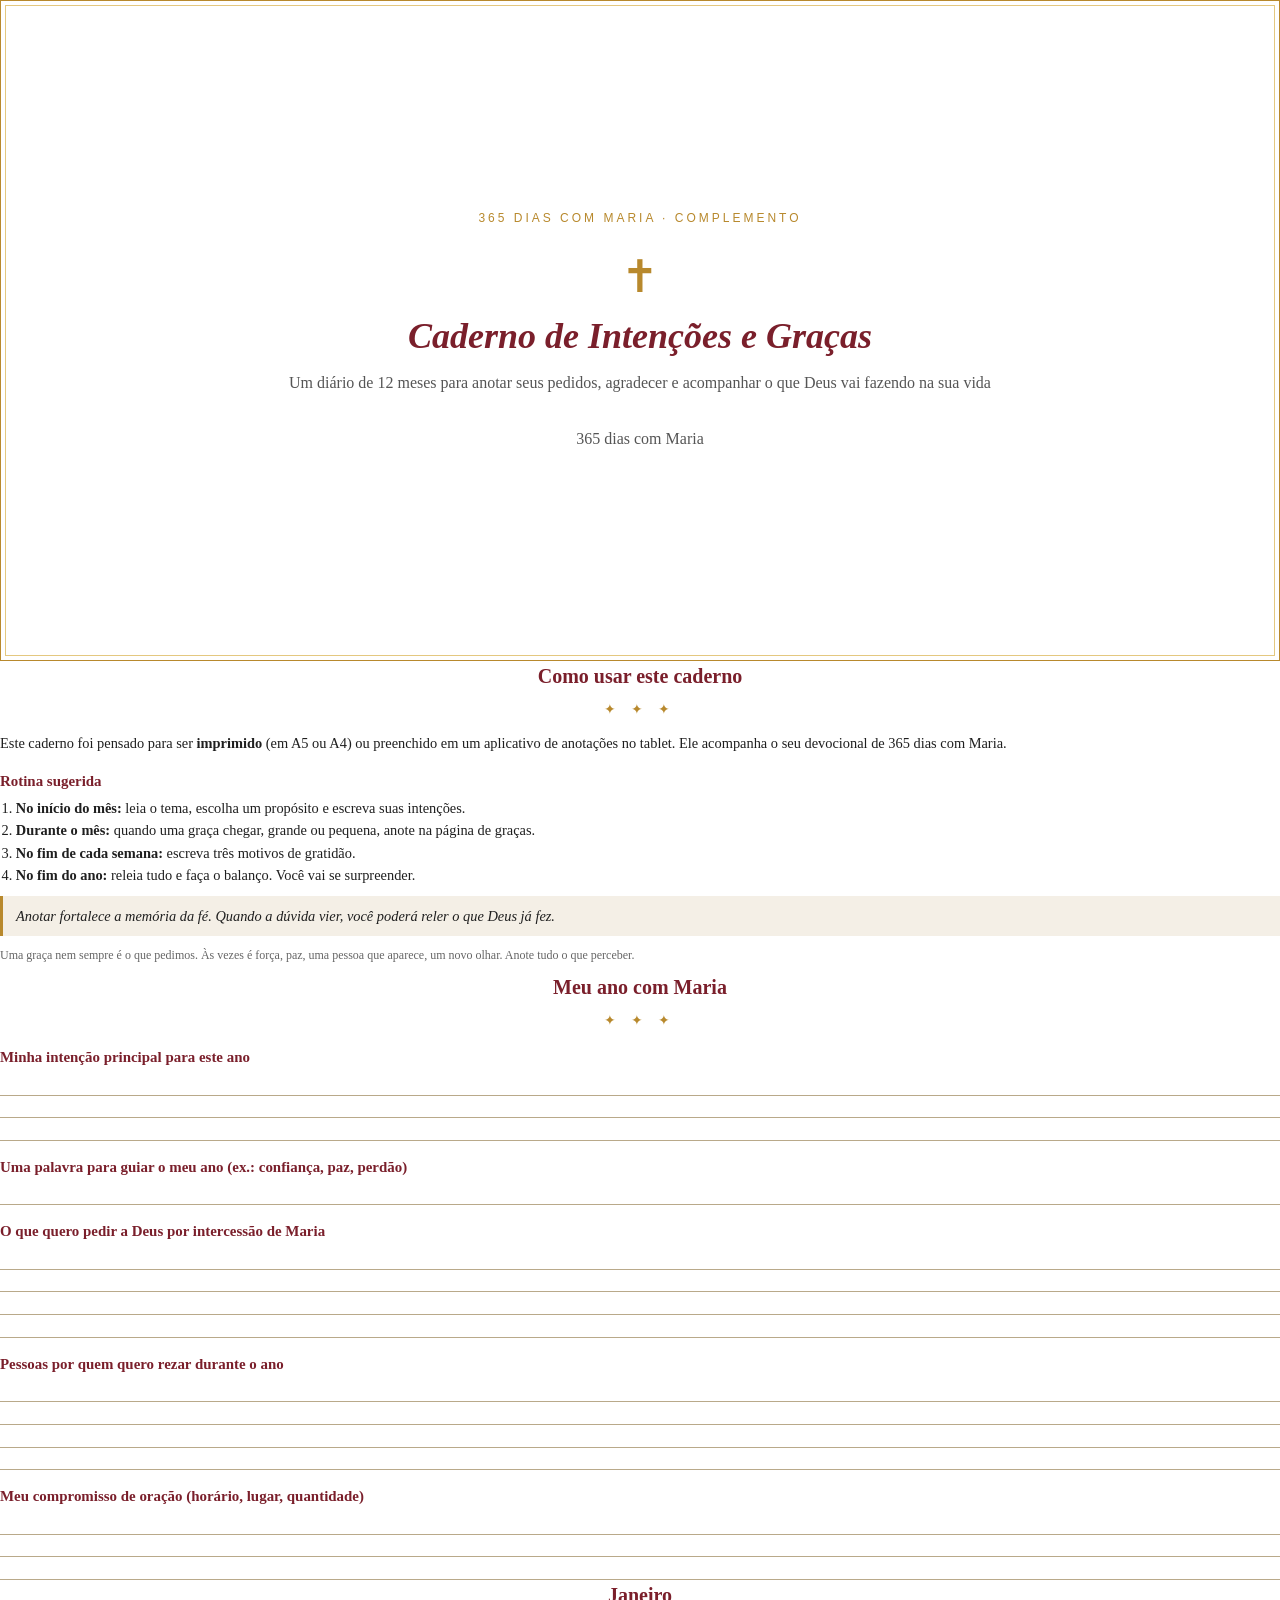
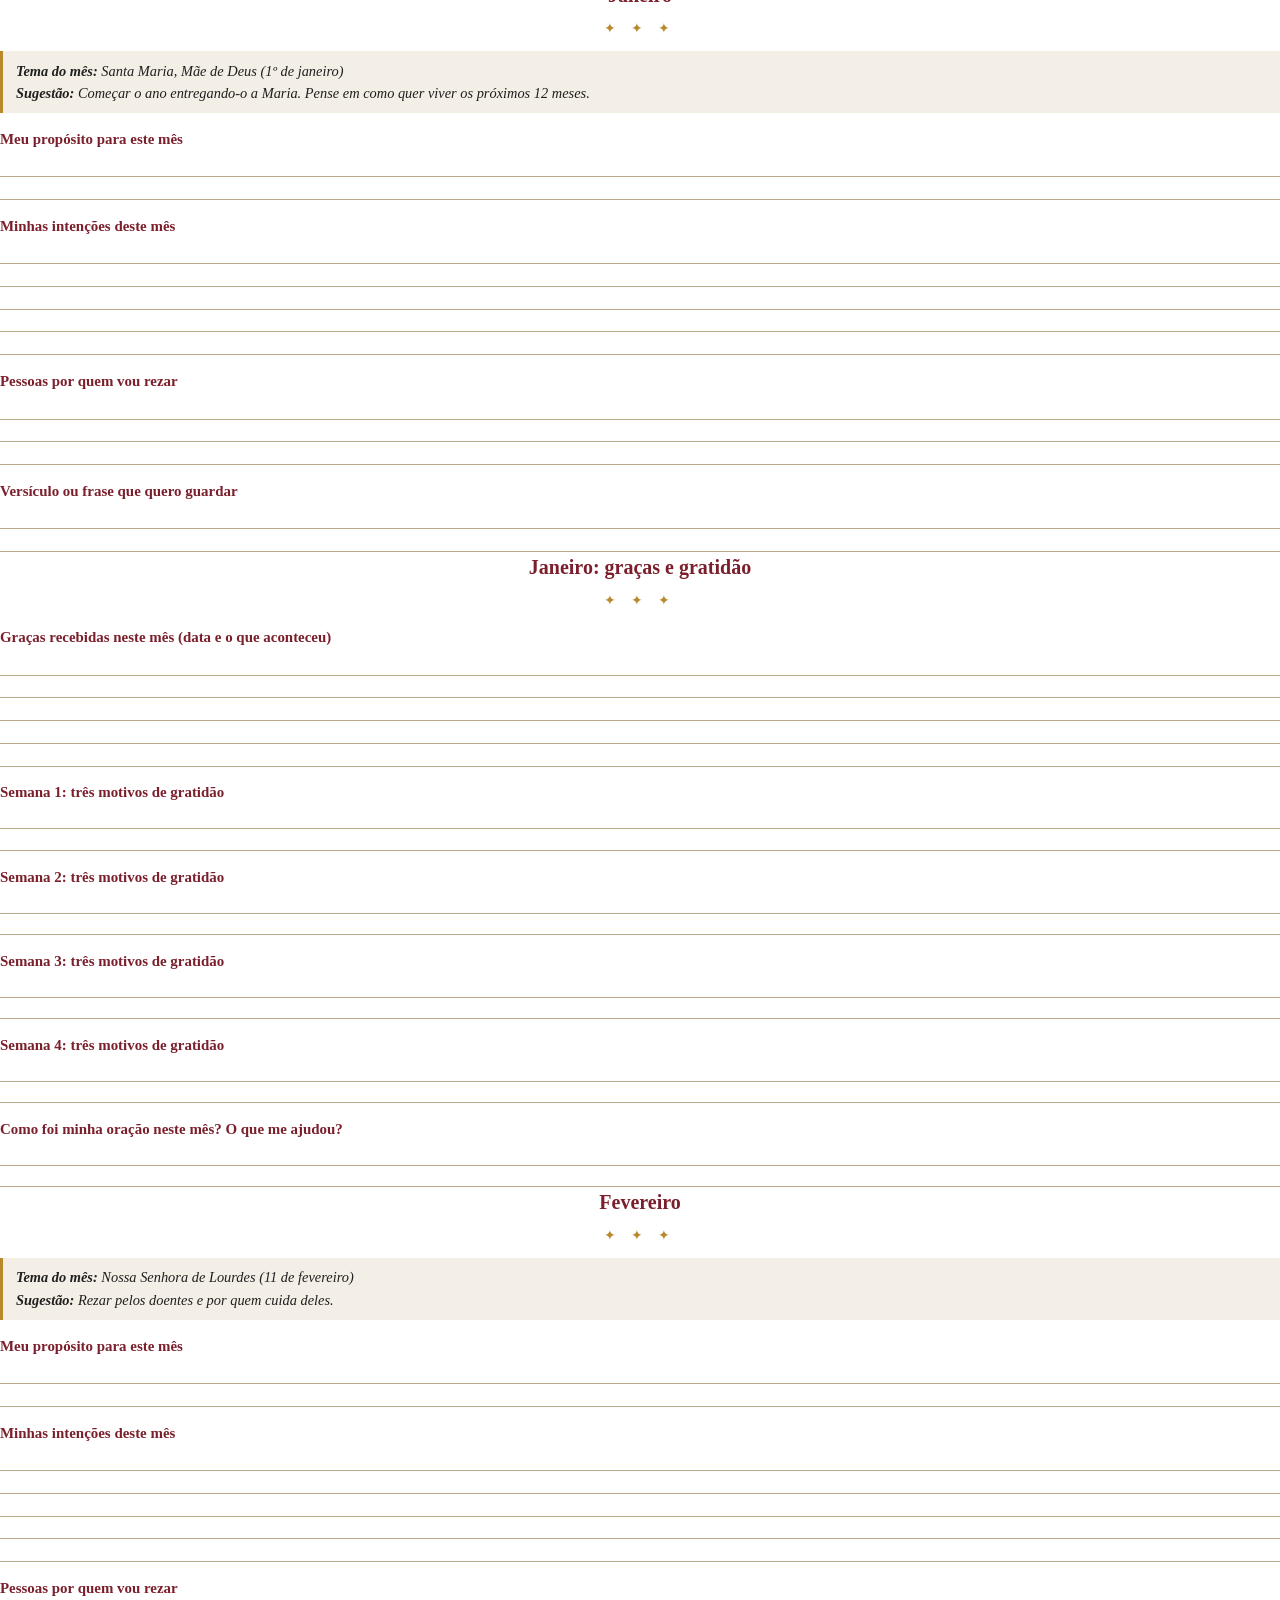
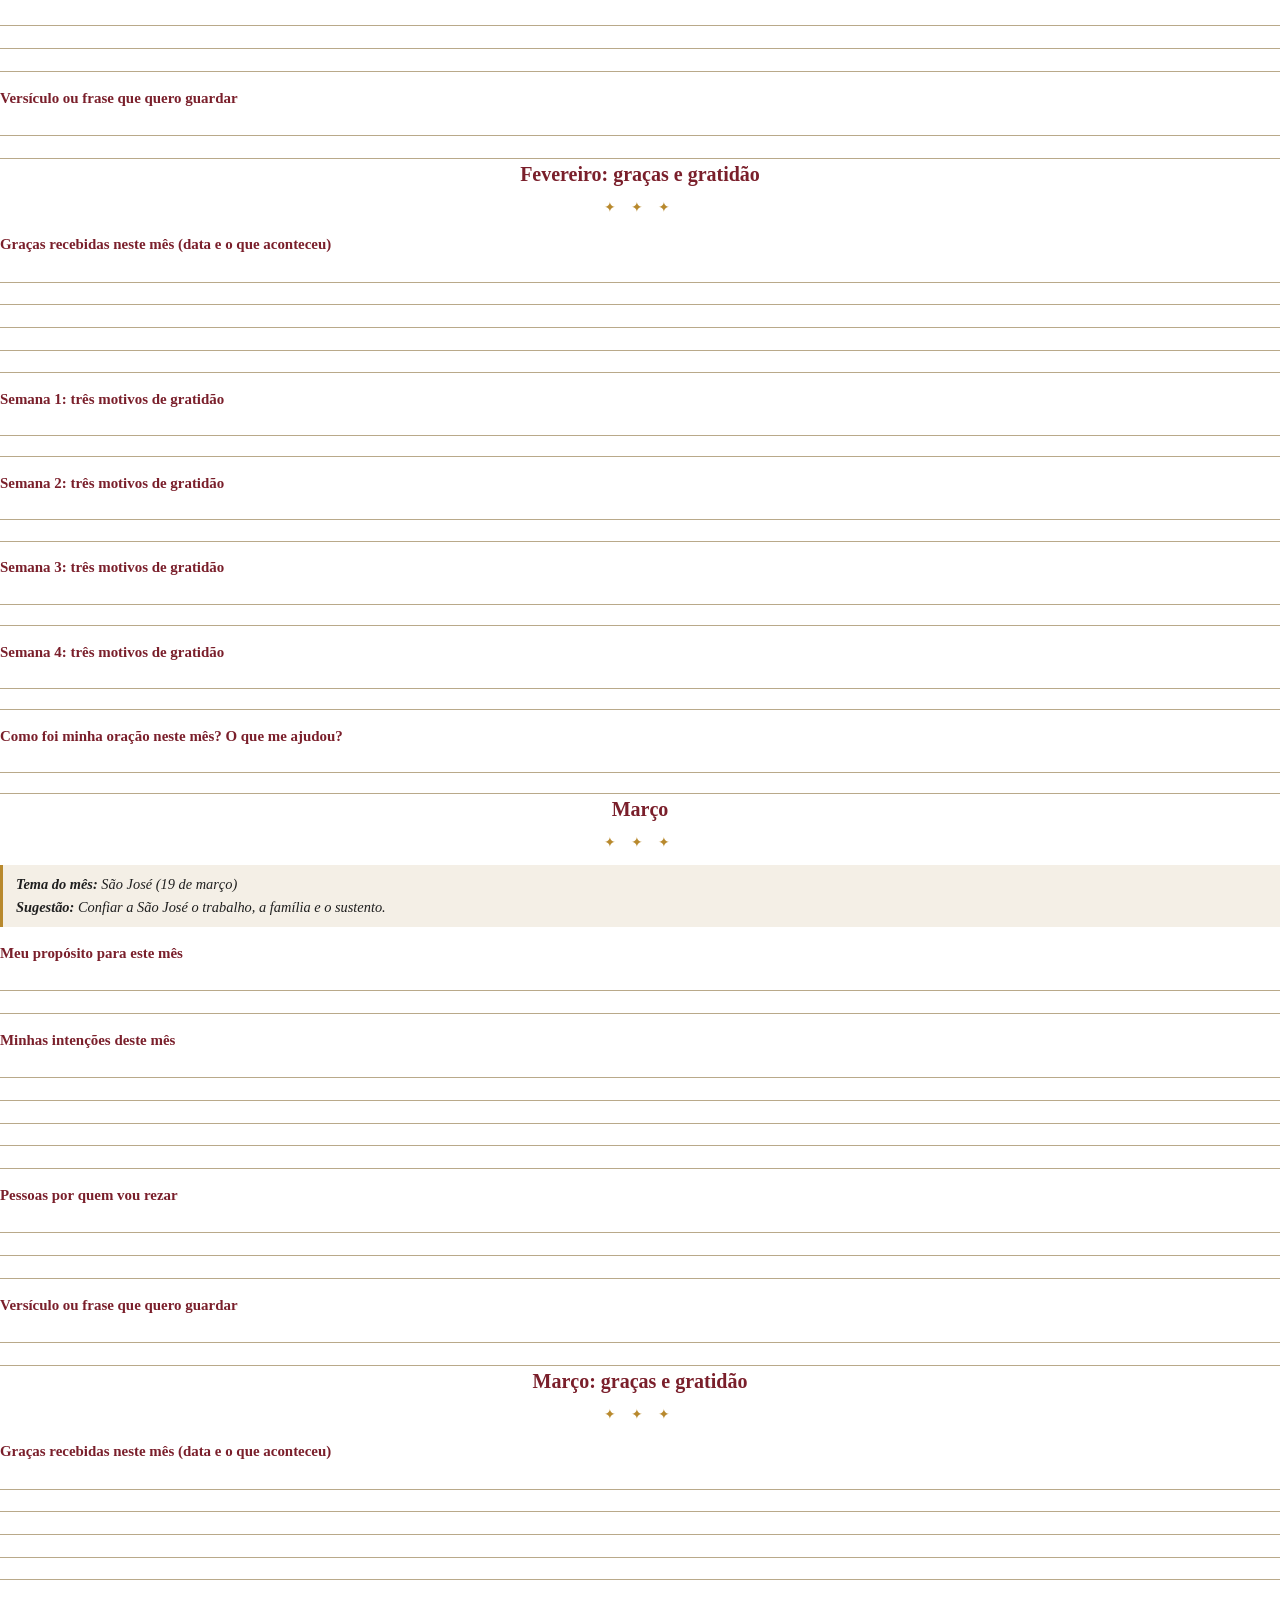
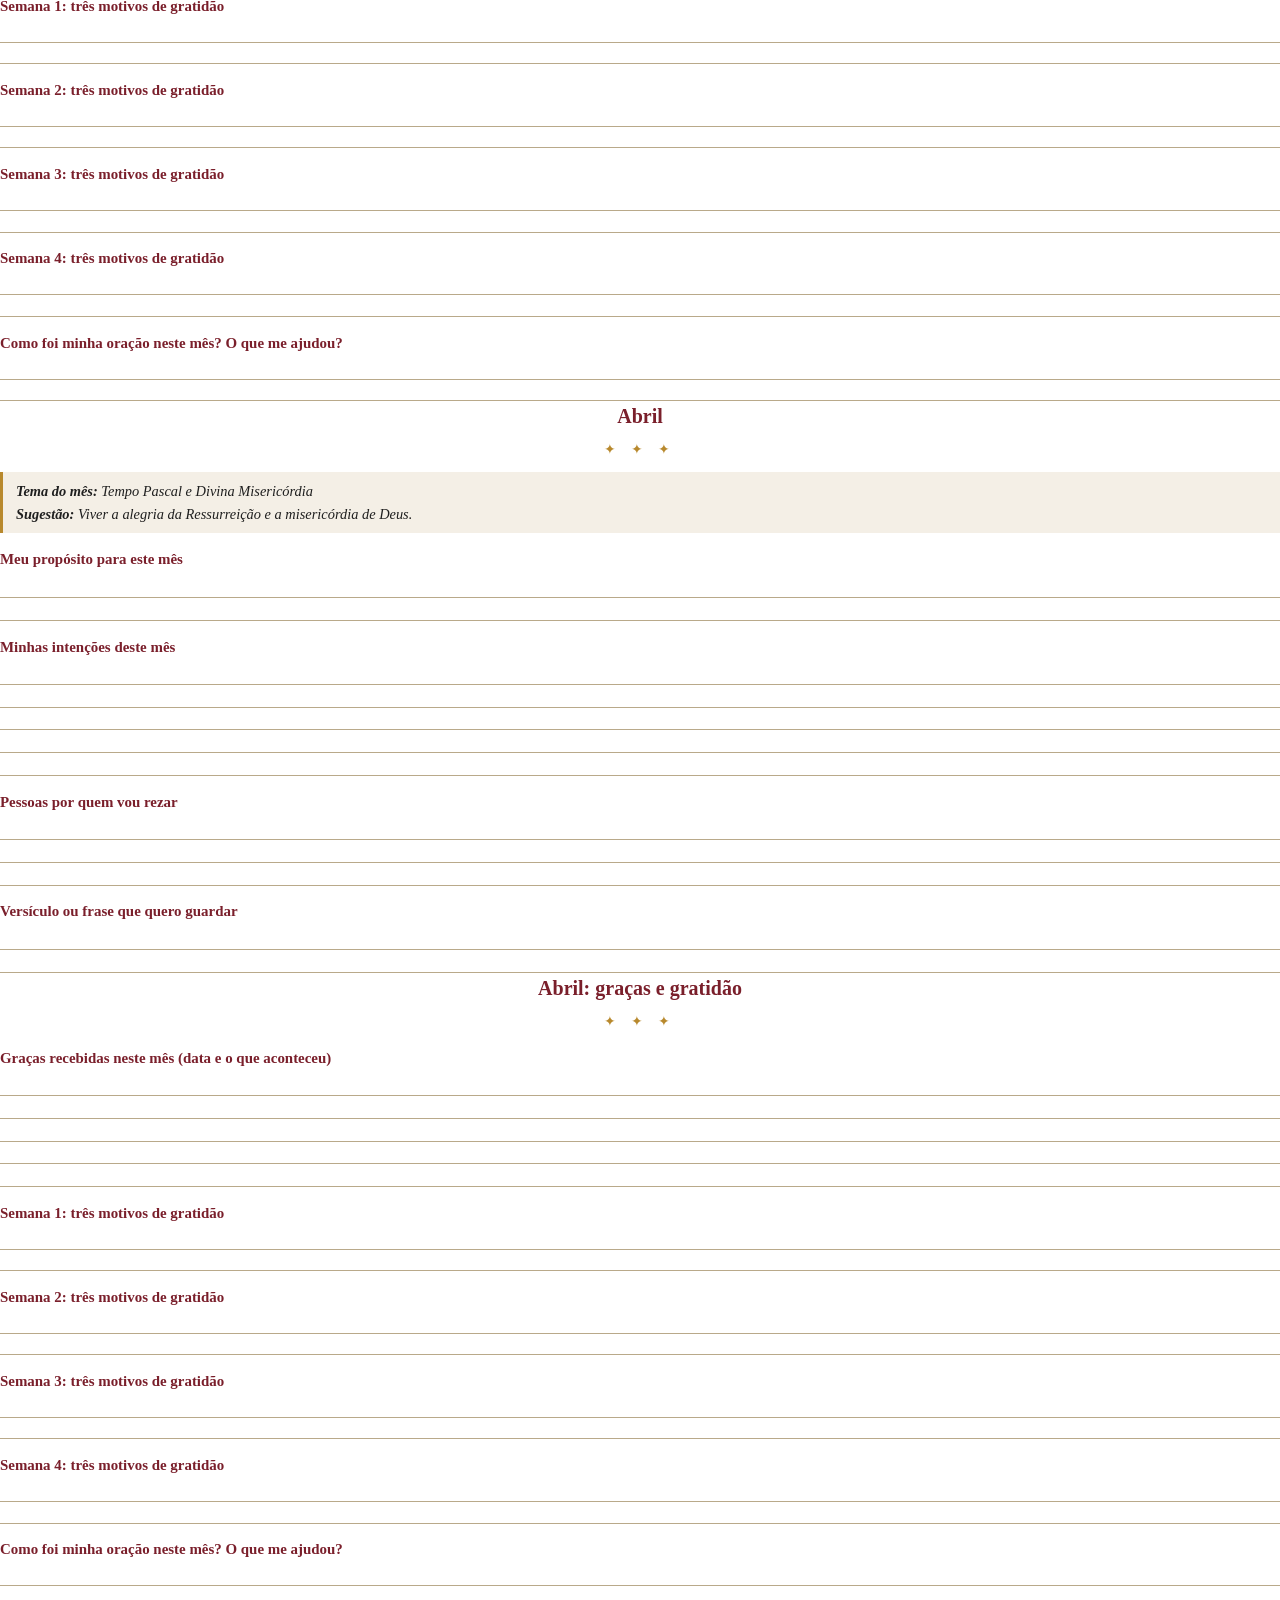
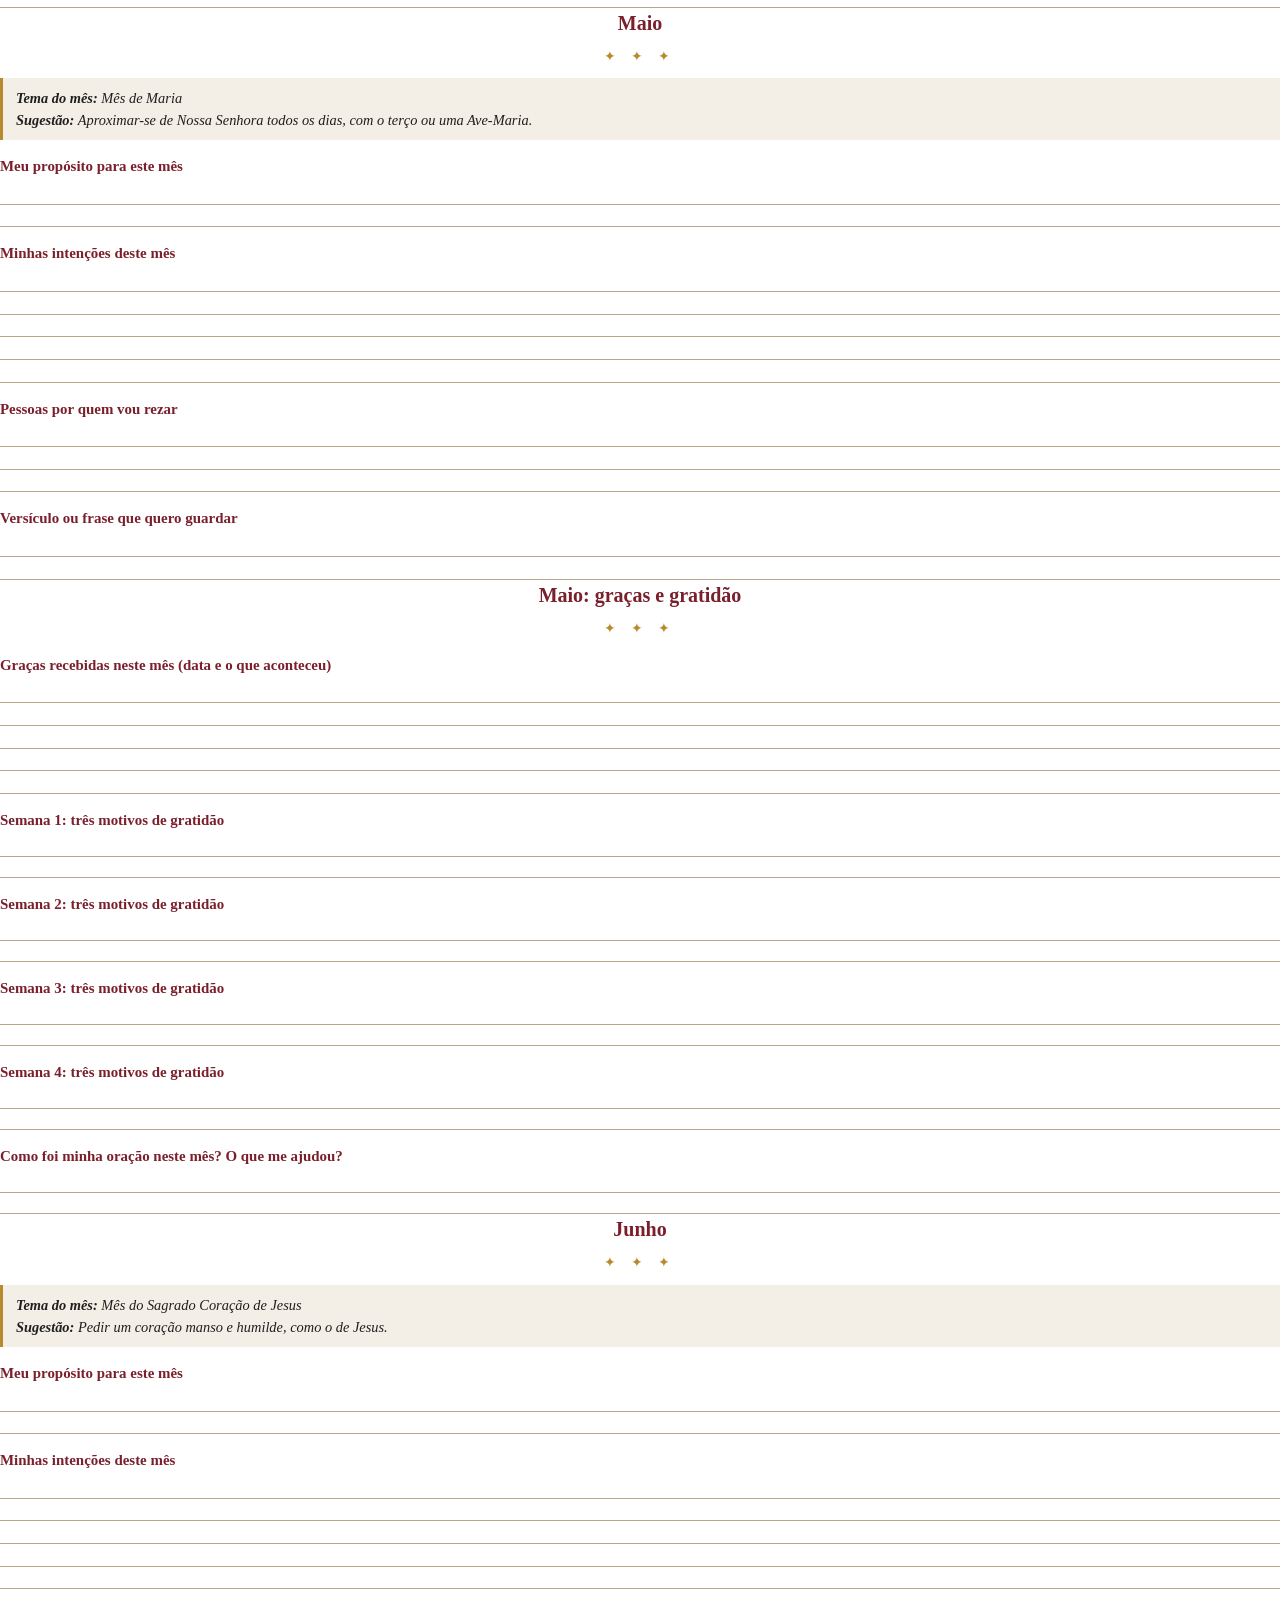
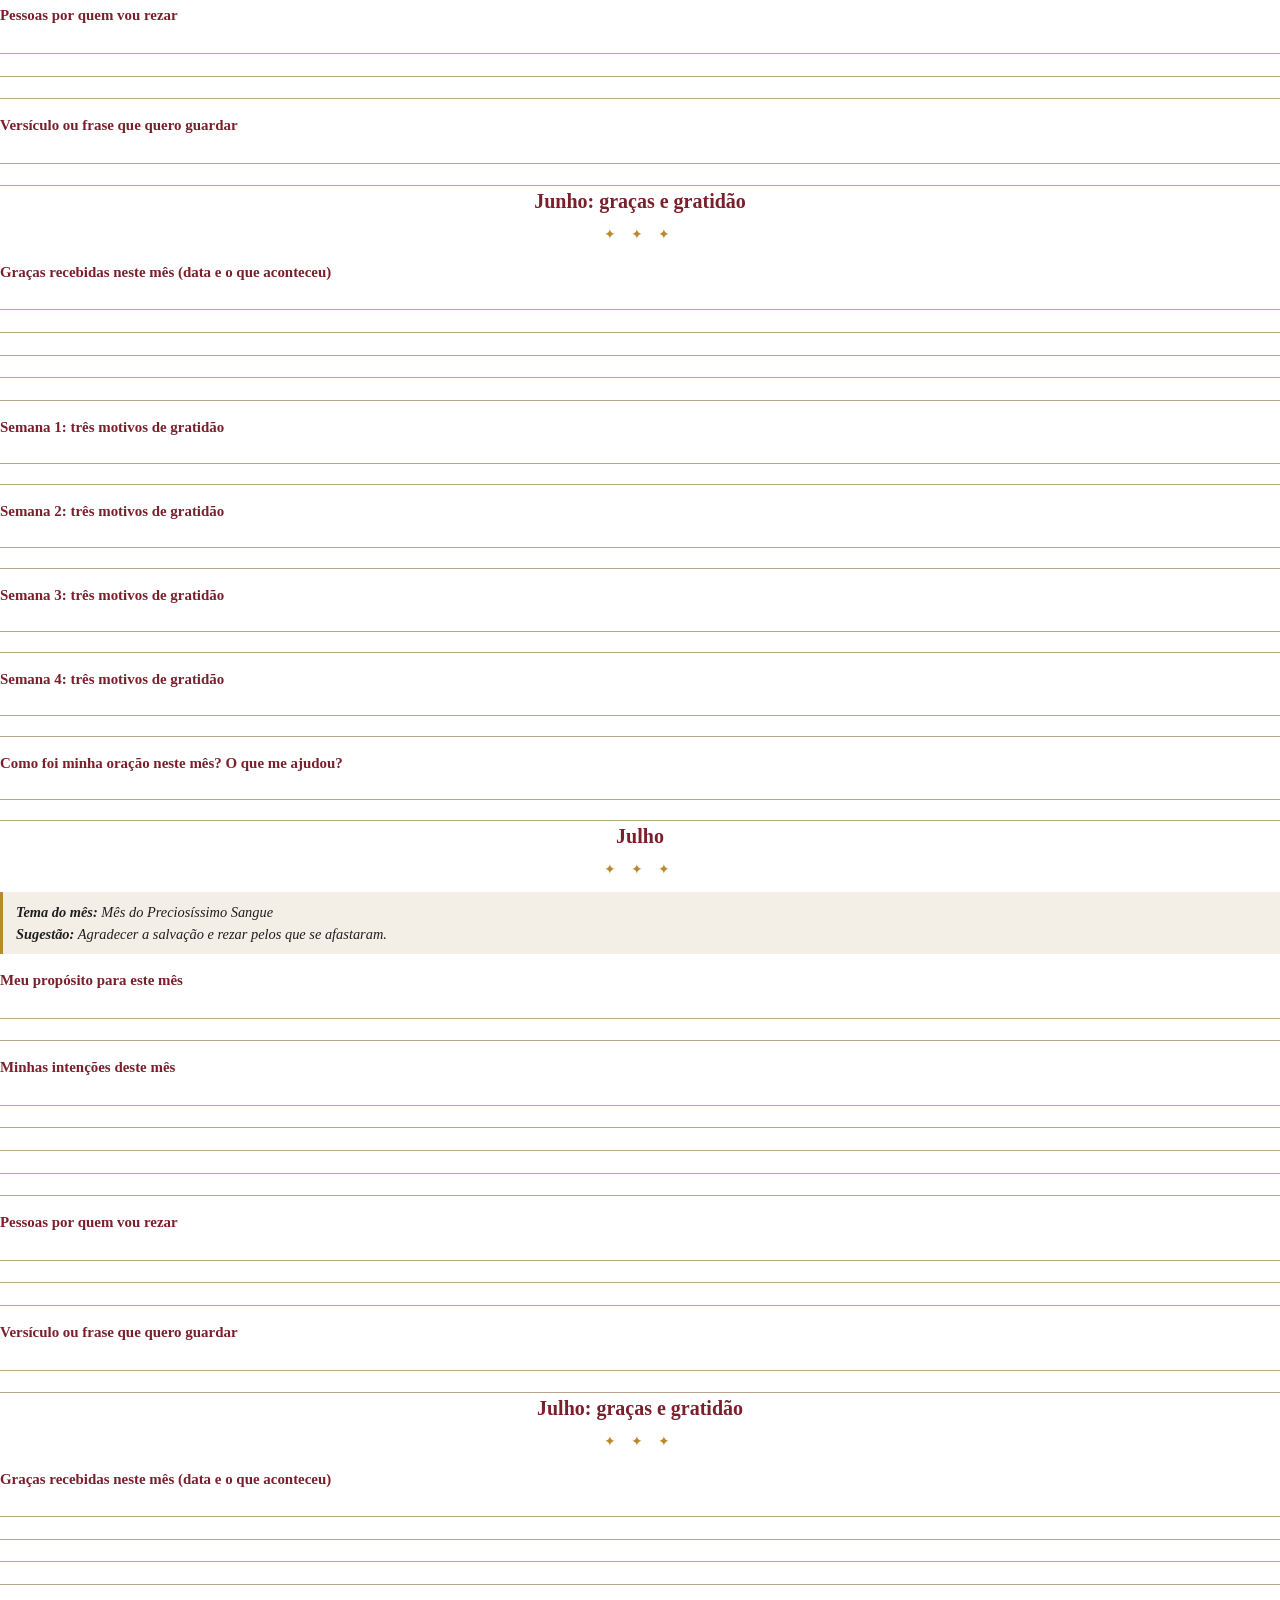
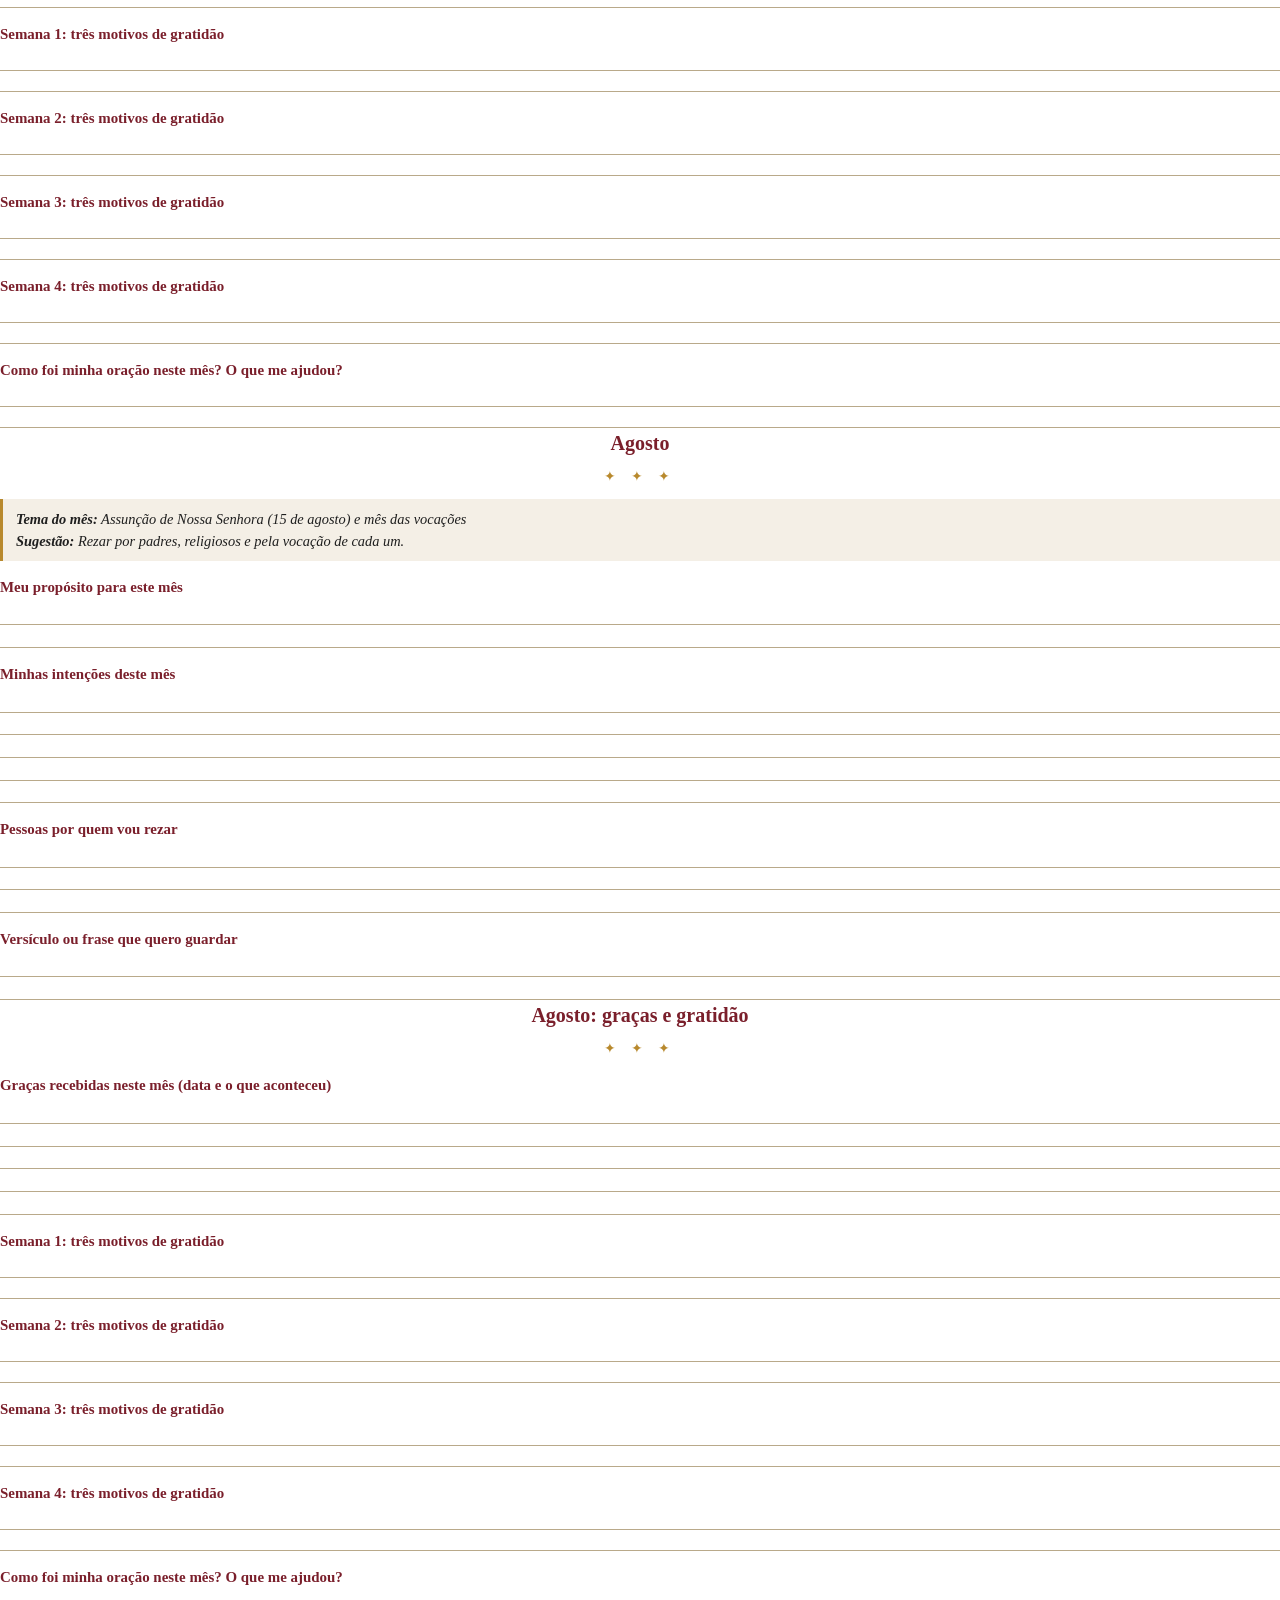
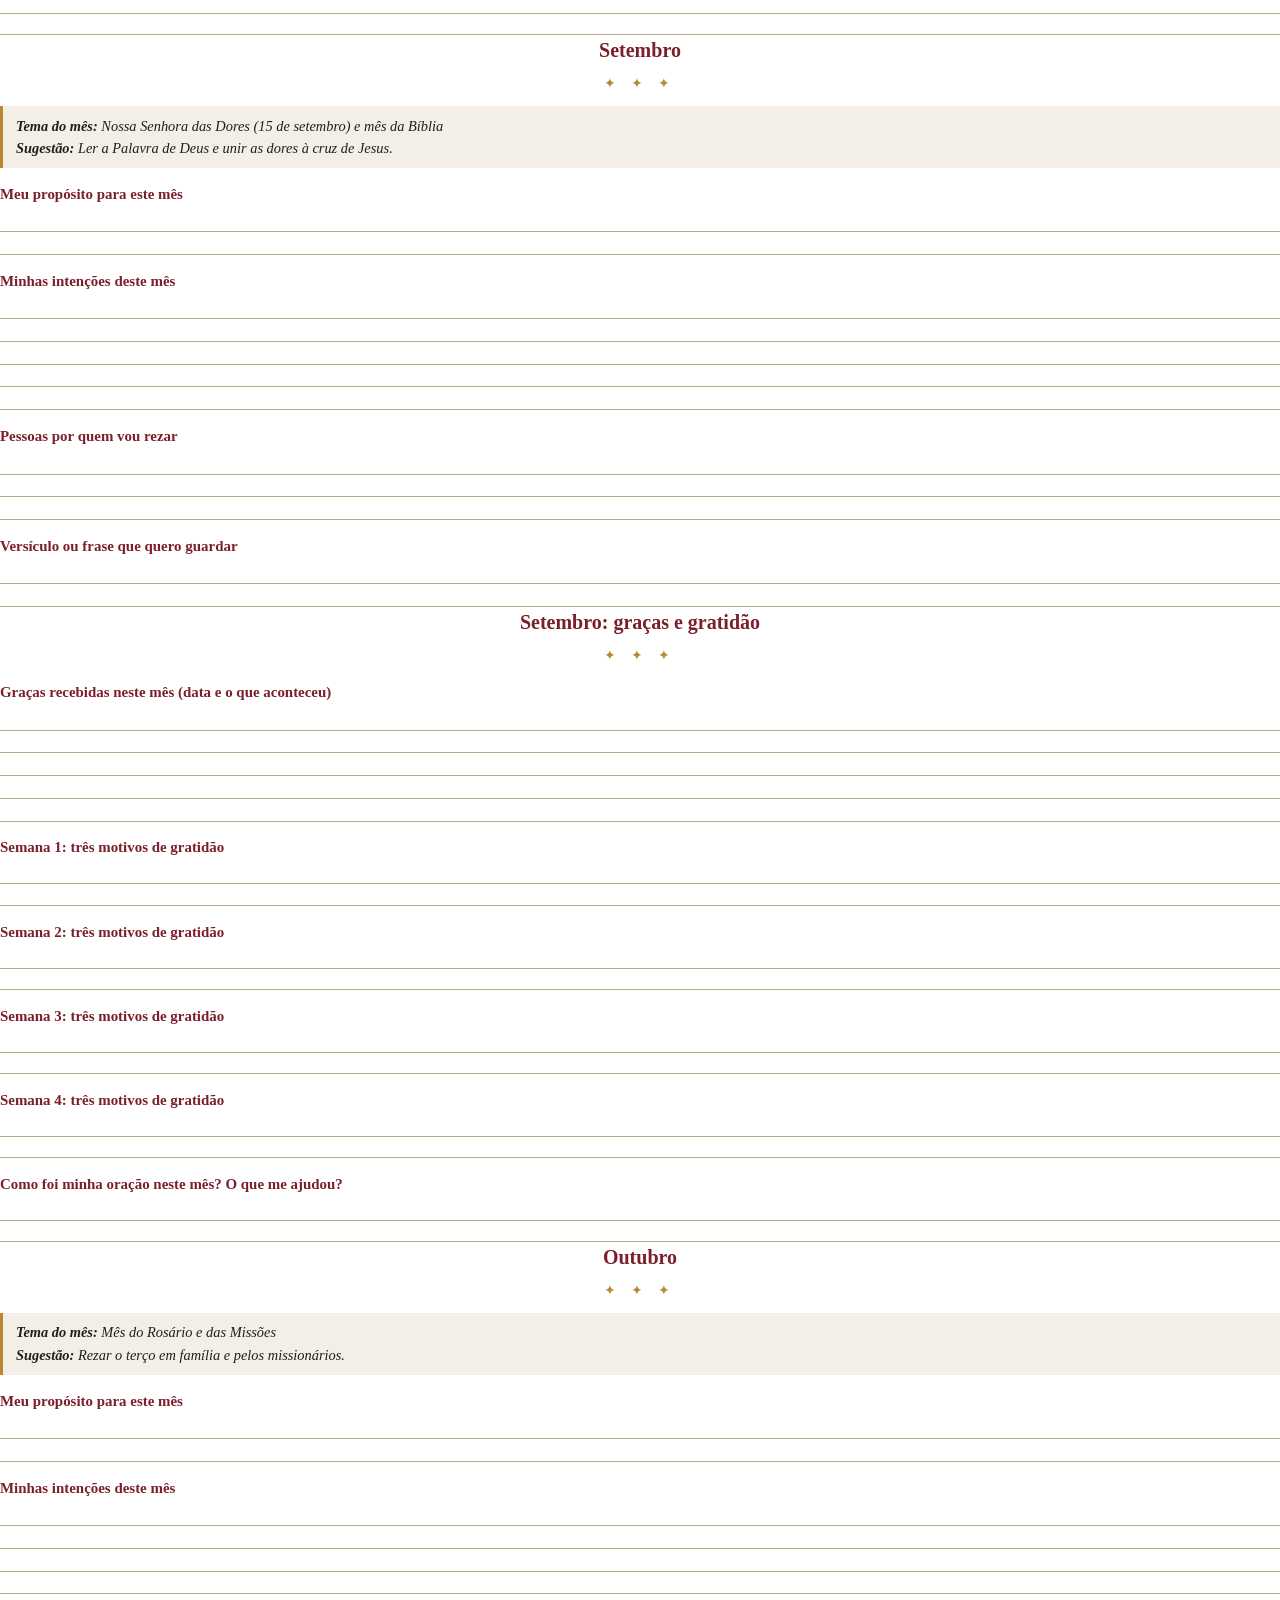
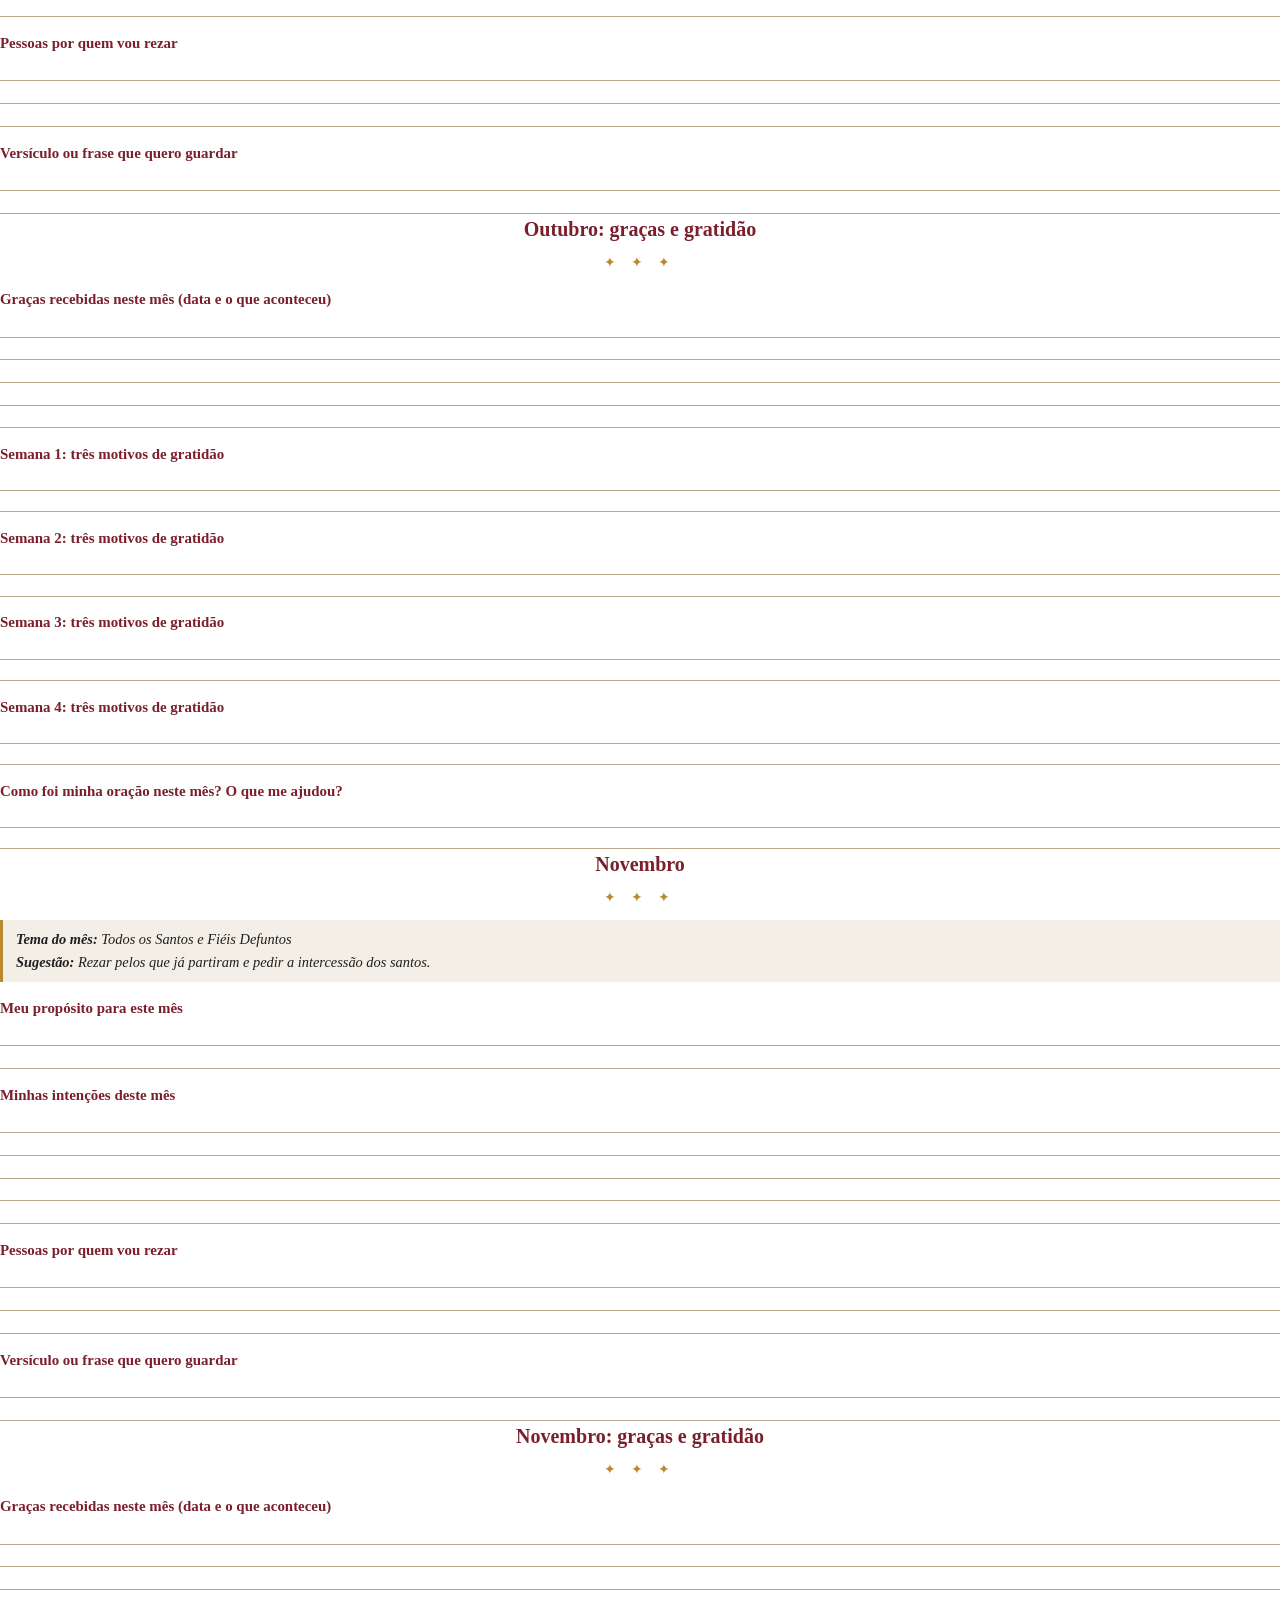
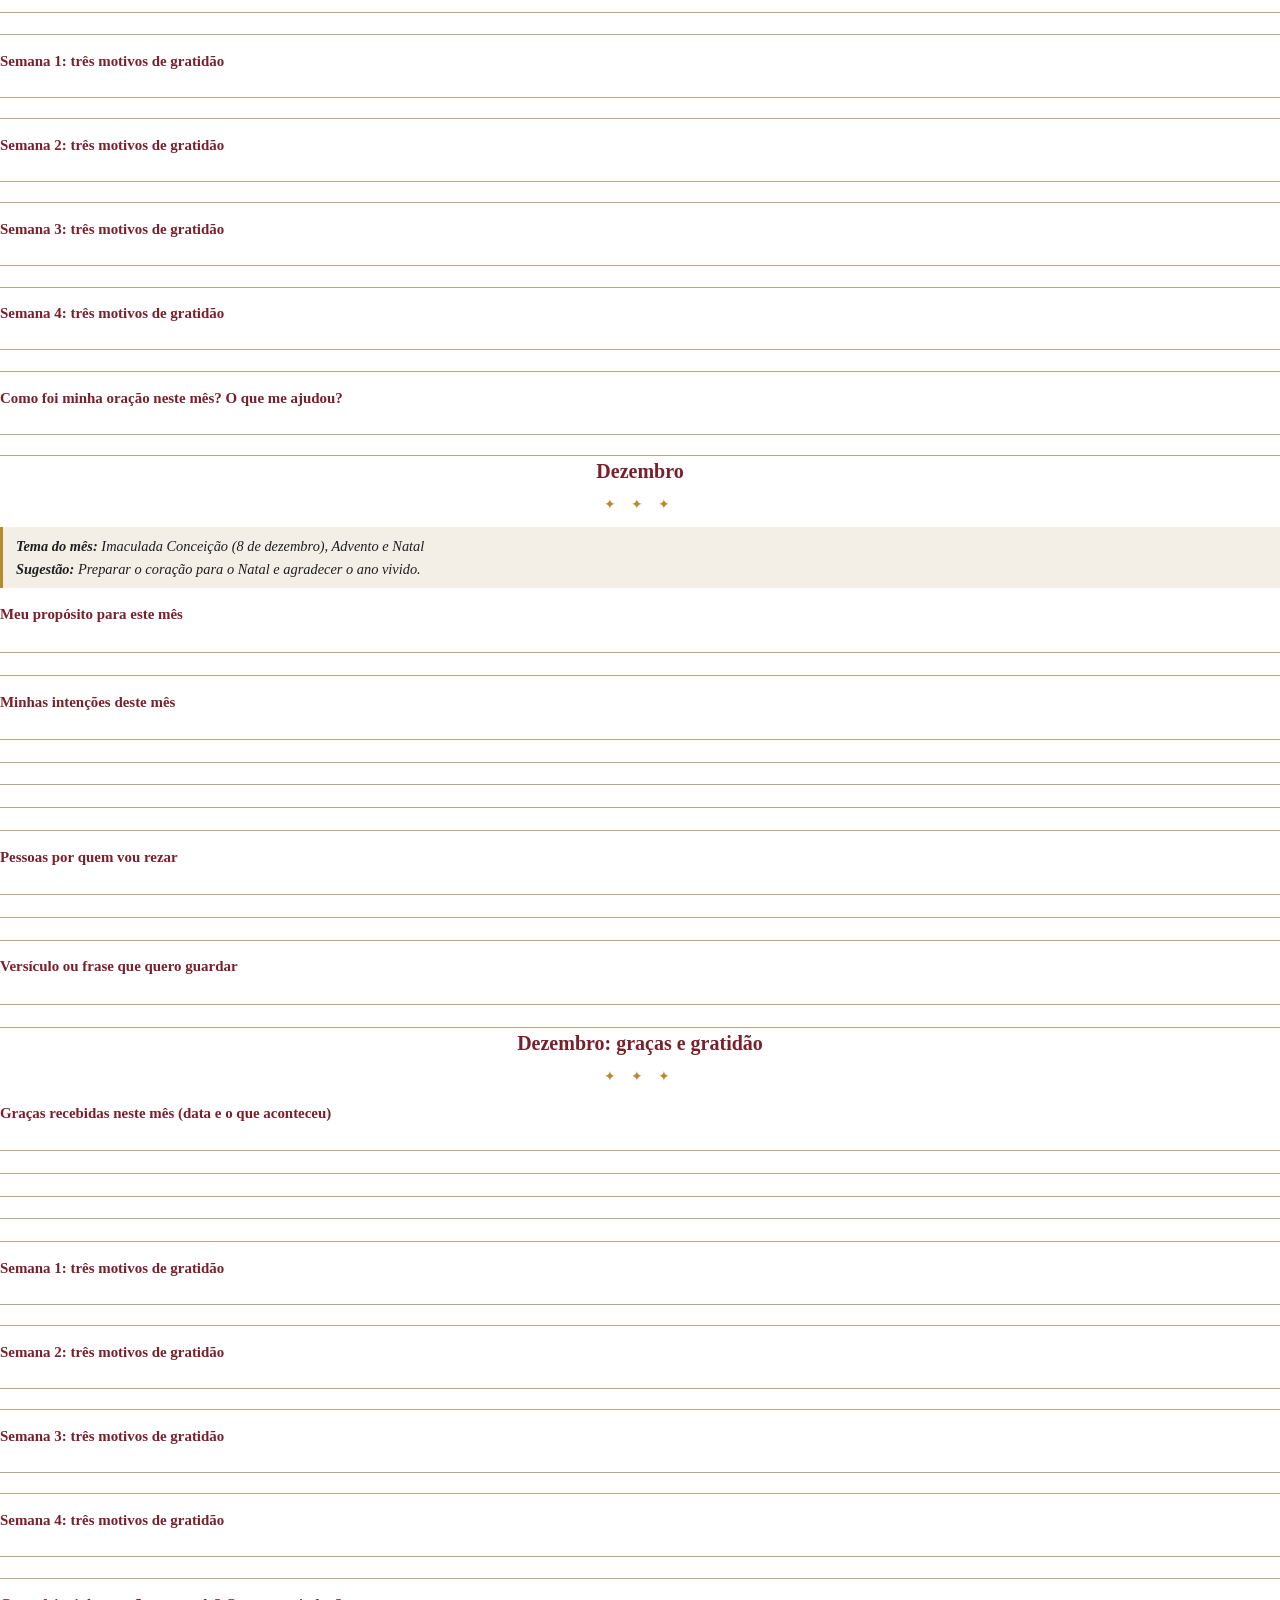
<file: devocional-365/orderbumps/Order-Bump-2-Caderno-de-Intencoes-e-Gracas.html>
<html><head><meta charset="utf-8"><style>
@page{size:148mm 210mm;margin:16mm 14mm 17mm 14mm}
*{box-sizing:border-box}
body{font-family:'Georgia','Times New Roman',serif;color:#1f1f1f;font-size:10.8pt;line-height:1.55;margin:0}
.pg{page-break-after:always}
.cover{display:flex;flex-direction:column;justify-content:center;align-items:center;text-align:center;height:175mm;border:1.5px solid #b8892d;outline:1px solid #e4c880;outline-offset:-6px}
.cover .bonus{font-family:Arial,sans-serif;font-size:9pt;letter-spacing:.25em;color:#b8892d;margin-bottom:1.2em}
.cover h1{font-size:27pt;margin:.1em 1em;color:#7a1f2b;font-style:italic;line-height:1.15}
.cover .sub{font-size:12pt;color:#555;margin:.6em 2em 0}
.cover .cross{font-size:34pt;color:#b8892d}
h2{color:#7a1f2b;text-align:center;font-size:15pt;margin:0 0 .3em}
.orn{text-align:center;color:#b8892d;margin:0 0 .8em;letter-spacing:.4em}
h3{font-size:11.2pt;margin:1em 0 .25em;color:#7a1f2b}
p{margin:.2em 0 .6em}
.box{background:#f4efe6;border-left:3px solid #b8892d;padding:.6em .9em;margin:.7em 0;font-style:italic}
.vr p{margin:.15em 0}
.q li{margin:.2em 0}
ul,ol{margin:.3em 0 .6em 1.1em;padding:0}
.small{font-size:9pt;color:#666}
.lit td{padding:.08em .4em;vertical-align:top}
.lit td.r{font-style:italic;color:#7a1f2b;white-space:nowrap}
</style></head><body><div class="pg cover"><div class="bonus">365 DIAS COM MARIA · COMPLEMENTO</div><div class="cross">✝</div><h1>Caderno de Intenções e Graças</h1><div class="sub">Um diário de 12 meses para anotar seus pedidos, agradecer e acompanhar o que Deus vai fazendo na sua vida</div><div class="sub small" style="margin-top:2em">365 dias com Maria</div></div><div class="pg"><h2>Como usar este caderno</h2><div class="orn">✦ ✦ ✦</div>
<p>Este caderno foi pensado para ser <b>imprimido</b> (em A5 ou A4) ou preenchido em um aplicativo de anotações no tablet. Ele acompanha o seu devocional de 365 dias com Maria.</p>
<h3>Rotina sugerida</h3>
<ol>
<li><b>No início do mês:</b> leia o tema, escolha um propósito e escreva suas intenções.</li>
<li><b>Durante o mês:</b> quando uma graça chegar, grande ou pequena, anote na página de graças.</li>
<li><b>No fim de cada semana:</b> escreva três motivos de gratidão.</li>
<li><b>No fim do ano:</b> releia tudo e faça o balanço. Você vai se surpreender.</li>
</ol>
<div class="box">Anotar fortalece a memória da fé. Quando a dúvida vier, você poderá reler o que Deus já fez.</div>
<p class="small">Uma graça nem sempre é o que pedimos. Às vezes é força, paz, uma pessoa que aparece, um novo olhar. Anote tudo o que perceber.</p>
</div><div class="pg"><h2>Meu ano com Maria</h2><div class="orn">✦ ✦ ✦</div>
<h3>Minha intenção principal para este ano</h3><div style="border-bottom:1px solid #b9a98a;height:6.0mm"></div><div style="border-bottom:1px solid #b9a98a;height:6.0mm"></div><div style="border-bottom:1px solid #b9a98a;height:6.0mm"></div>
<h3>Uma palavra para guiar o meu ano (ex.: confiança, paz, perdão)</h3><div style="border-bottom:1px solid #b9a98a;height:6.0mm"></div>
<h3>O que quero pedir a Deus por intercessão de Maria</h3><div style="border-bottom:1px solid #b9a98a;height:6.0mm"></div><div style="border-bottom:1px solid #b9a98a;height:6.0mm"></div><div style="border-bottom:1px solid #b9a98a;height:6.0mm"></div><div style="border-bottom:1px solid #b9a98a;height:6.0mm"></div>
<h3>Pessoas por quem quero rezar durante o ano</h3><div style="border-bottom:1px solid #b9a98a;height:6.0mm"></div><div style="border-bottom:1px solid #b9a98a;height:6.0mm"></div><div style="border-bottom:1px solid #b9a98a;height:6.0mm"></div><div style="border-bottom:1px solid #b9a98a;height:6.0mm"></div>
<h3>Meu compromisso de oração (horário, lugar, quantidade)</h3><div style="border-bottom:1px solid #b9a98a;height:6.0mm"></div><div style="border-bottom:1px solid #b9a98a;height:6.0mm"></div><div style="border-bottom:1px solid #b9a98a;height:6.0mm"></div></div><div class="pg"><h2>Janeiro</h2><div class="orn">✦ ✦ ✦</div>
<div class="box"><b>Tema do mês:</b> Santa Maria, Mãe de Deus (1º de janeiro)<br><b>Sugestão:</b> Começar o ano entregando-o a Maria. Pense em como quer viver os próximos 12 meses.</div>
<h3>Meu propósito para este mês</h3><div style="border-bottom:1px solid #b9a98a;height:6.0mm"></div><div style="border-bottom:1px solid #b9a98a;height:6.0mm"></div>
<h3>Minhas intenções deste mês</h3><div style="border-bottom:1px solid #b9a98a;height:6.0mm"></div><div style="border-bottom:1px solid #b9a98a;height:6.0mm"></div><div style="border-bottom:1px solid #b9a98a;height:6.0mm"></div><div style="border-bottom:1px solid #b9a98a;height:6.0mm"></div><div style="border-bottom:1px solid #b9a98a;height:6.0mm"></div>
<h3>Pessoas por quem vou rezar</h3><div style="border-bottom:1px solid #b9a98a;height:6.0mm"></div><div style="border-bottom:1px solid #b9a98a;height:6.0mm"></div><div style="border-bottom:1px solid #b9a98a;height:6.0mm"></div>
<h3>Versículo ou frase que quero guardar</h3><div style="border-bottom:1px solid #b9a98a;height:6.0mm"></div><div style="border-bottom:1px solid #b9a98a;height:6.0mm"></div>
</div><div class="pg"><h2>Janeiro: graças e gratidão</h2><div class="orn">✦ ✦ ✦</div>
<h3>Graças recebidas neste mês (data e o que aconteceu)</h3><div style="border-bottom:1px solid #b9a98a;height:6.0mm"></div><div style="border-bottom:1px solid #b9a98a;height:6.0mm"></div><div style="border-bottom:1px solid #b9a98a;height:6.0mm"></div><div style="border-bottom:1px solid #b9a98a;height:6.0mm"></div><div style="border-bottom:1px solid #b9a98a;height:6.0mm"></div>
<h3>Semana 1: três motivos de gratidão</h3><div style="border-bottom:1px solid #b9a98a;height:5.6mm"></div><div style="border-bottom:1px solid #b9a98a;height:5.6mm"></div>
<h3>Semana 2: três motivos de gratidão</h3><div style="border-bottom:1px solid #b9a98a;height:5.6mm"></div><div style="border-bottom:1px solid #b9a98a;height:5.6mm"></div>
<h3>Semana 3: três motivos de gratidão</h3><div style="border-bottom:1px solid #b9a98a;height:5.6mm"></div><div style="border-bottom:1px solid #b9a98a;height:5.6mm"></div>
<h3>Semana 4: três motivos de gratidão</h3><div style="border-bottom:1px solid #b9a98a;height:5.6mm"></div><div style="border-bottom:1px solid #b9a98a;height:5.6mm"></div>
<h3>Como foi minha oração neste mês? O que me ajudou?</h3><div style="border-bottom:1px solid #b9a98a;height:5.6mm"></div><div style="border-bottom:1px solid #b9a98a;height:5.6mm"></div>
</div><div class="pg"><h2>Fevereiro</h2><div class="orn">✦ ✦ ✦</div>
<div class="box"><b>Tema do mês:</b> Nossa Senhora de Lourdes (11 de fevereiro)<br><b>Sugestão:</b> Rezar pelos doentes e por quem cuida deles.</div>
<h3>Meu propósito para este mês</h3><div style="border-bottom:1px solid #b9a98a;height:6.0mm"></div><div style="border-bottom:1px solid #b9a98a;height:6.0mm"></div>
<h3>Minhas intenções deste mês</h3><div style="border-bottom:1px solid #b9a98a;height:6.0mm"></div><div style="border-bottom:1px solid #b9a98a;height:6.0mm"></div><div style="border-bottom:1px solid #b9a98a;height:6.0mm"></div><div style="border-bottom:1px solid #b9a98a;height:6.0mm"></div><div style="border-bottom:1px solid #b9a98a;height:6.0mm"></div>
<h3>Pessoas por quem vou rezar</h3><div style="border-bottom:1px solid #b9a98a;height:6.0mm"></div><div style="border-bottom:1px solid #b9a98a;height:6.0mm"></div><div style="border-bottom:1px solid #b9a98a;height:6.0mm"></div>
<h3>Versículo ou frase que quero guardar</h3><div style="border-bottom:1px solid #b9a98a;height:6.0mm"></div><div style="border-bottom:1px solid #b9a98a;height:6.0mm"></div>
</div><div class="pg"><h2>Fevereiro: graças e gratidão</h2><div class="orn">✦ ✦ ✦</div>
<h3>Graças recebidas neste mês (data e o que aconteceu)</h3><div style="border-bottom:1px solid #b9a98a;height:6.0mm"></div><div style="border-bottom:1px solid #b9a98a;height:6.0mm"></div><div style="border-bottom:1px solid #b9a98a;height:6.0mm"></div><div style="border-bottom:1px solid #b9a98a;height:6.0mm"></div><div style="border-bottom:1px solid #b9a98a;height:6.0mm"></div>
<h3>Semana 1: três motivos de gratidão</h3><div style="border-bottom:1px solid #b9a98a;height:5.6mm"></div><div style="border-bottom:1px solid #b9a98a;height:5.6mm"></div>
<h3>Semana 2: três motivos de gratidão</h3><div style="border-bottom:1px solid #b9a98a;height:5.6mm"></div><div style="border-bottom:1px solid #b9a98a;height:5.6mm"></div>
<h3>Semana 3: três motivos de gratidão</h3><div style="border-bottom:1px solid #b9a98a;height:5.6mm"></div><div style="border-bottom:1px solid #b9a98a;height:5.6mm"></div>
<h3>Semana 4: três motivos de gratidão</h3><div style="border-bottom:1px solid #b9a98a;height:5.6mm"></div><div style="border-bottom:1px solid #b9a98a;height:5.6mm"></div>
<h3>Como foi minha oração neste mês? O que me ajudou?</h3><div style="border-bottom:1px solid #b9a98a;height:5.6mm"></div><div style="border-bottom:1px solid #b9a98a;height:5.6mm"></div>
</div><div class="pg"><h2>Março</h2><div class="orn">✦ ✦ ✦</div>
<div class="box"><b>Tema do mês:</b> São José (19 de março)<br><b>Sugestão:</b> Confiar a São José o trabalho, a família e o sustento.</div>
<h3>Meu propósito para este mês</h3><div style="border-bottom:1px solid #b9a98a;height:6.0mm"></div><div style="border-bottom:1px solid #b9a98a;height:6.0mm"></div>
<h3>Minhas intenções deste mês</h3><div style="border-bottom:1px solid #b9a98a;height:6.0mm"></div><div style="border-bottom:1px solid #b9a98a;height:6.0mm"></div><div style="border-bottom:1px solid #b9a98a;height:6.0mm"></div><div style="border-bottom:1px solid #b9a98a;height:6.0mm"></div><div style="border-bottom:1px solid #b9a98a;height:6.0mm"></div>
<h3>Pessoas por quem vou rezar</h3><div style="border-bottom:1px solid #b9a98a;height:6.0mm"></div><div style="border-bottom:1px solid #b9a98a;height:6.0mm"></div><div style="border-bottom:1px solid #b9a98a;height:6.0mm"></div>
<h3>Versículo ou frase que quero guardar</h3><div style="border-bottom:1px solid #b9a98a;height:6.0mm"></div><div style="border-bottom:1px solid #b9a98a;height:6.0mm"></div>
</div><div class="pg"><h2>Março: graças e gratidão</h2><div class="orn">✦ ✦ ✦</div>
<h3>Graças recebidas neste mês (data e o que aconteceu)</h3><div style="border-bottom:1px solid #b9a98a;height:6.0mm"></div><div style="border-bottom:1px solid #b9a98a;height:6.0mm"></div><div style="border-bottom:1px solid #b9a98a;height:6.0mm"></div><div style="border-bottom:1px solid #b9a98a;height:6.0mm"></div><div style="border-bottom:1px solid #b9a98a;height:6.0mm"></div>
<h3>Semana 1: três motivos de gratidão</h3><div style="border-bottom:1px solid #b9a98a;height:5.6mm"></div><div style="border-bottom:1px solid #b9a98a;height:5.6mm"></div>
<h3>Semana 2: três motivos de gratidão</h3><div style="border-bottom:1px solid #b9a98a;height:5.6mm"></div><div style="border-bottom:1px solid #b9a98a;height:5.6mm"></div>
<h3>Semana 3: três motivos de gratidão</h3><div style="border-bottom:1px solid #b9a98a;height:5.6mm"></div><div style="border-bottom:1px solid #b9a98a;height:5.6mm"></div>
<h3>Semana 4: três motivos de gratidão</h3><div style="border-bottom:1px solid #b9a98a;height:5.6mm"></div><div style="border-bottom:1px solid #b9a98a;height:5.6mm"></div>
<h3>Como foi minha oração neste mês? O que me ajudou?</h3><div style="border-bottom:1px solid #b9a98a;height:5.6mm"></div><div style="border-bottom:1px solid #b9a98a;height:5.6mm"></div>
</div><div class="pg"><h2>Abril</h2><div class="orn">✦ ✦ ✦</div>
<div class="box"><b>Tema do mês:</b> Tempo Pascal e Divina Misericórdia<br><b>Sugestão:</b> Viver a alegria da Ressurreição e a misericórdia de Deus.</div>
<h3>Meu propósito para este mês</h3><div style="border-bottom:1px solid #b9a98a;height:6.0mm"></div><div style="border-bottom:1px solid #b9a98a;height:6.0mm"></div>
<h3>Minhas intenções deste mês</h3><div style="border-bottom:1px solid #b9a98a;height:6.0mm"></div><div style="border-bottom:1px solid #b9a98a;height:6.0mm"></div><div style="border-bottom:1px solid #b9a98a;height:6.0mm"></div><div style="border-bottom:1px solid #b9a98a;height:6.0mm"></div><div style="border-bottom:1px solid #b9a98a;height:6.0mm"></div>
<h3>Pessoas por quem vou rezar</h3><div style="border-bottom:1px solid #b9a98a;height:6.0mm"></div><div style="border-bottom:1px solid #b9a98a;height:6.0mm"></div><div style="border-bottom:1px solid #b9a98a;height:6.0mm"></div>
<h3>Versículo ou frase que quero guardar</h3><div style="border-bottom:1px solid #b9a98a;height:6.0mm"></div><div style="border-bottom:1px solid #b9a98a;height:6.0mm"></div>
</div><div class="pg"><h2>Abril: graças e gratidão</h2><div class="orn">✦ ✦ ✦</div>
<h3>Graças recebidas neste mês (data e o que aconteceu)</h3><div style="border-bottom:1px solid #b9a98a;height:6.0mm"></div><div style="border-bottom:1px solid #b9a98a;height:6.0mm"></div><div style="border-bottom:1px solid #b9a98a;height:6.0mm"></div><div style="border-bottom:1px solid #b9a98a;height:6.0mm"></div><div style="border-bottom:1px solid #b9a98a;height:6.0mm"></div>
<h3>Semana 1: três motivos de gratidão</h3><div style="border-bottom:1px solid #b9a98a;height:5.6mm"></div><div style="border-bottom:1px solid #b9a98a;height:5.6mm"></div>
<h3>Semana 2: três motivos de gratidão</h3><div style="border-bottom:1px solid #b9a98a;height:5.6mm"></div><div style="border-bottom:1px solid #b9a98a;height:5.6mm"></div>
<h3>Semana 3: três motivos de gratidão</h3><div style="border-bottom:1px solid #b9a98a;height:5.6mm"></div><div style="border-bottom:1px solid #b9a98a;height:5.6mm"></div>
<h3>Semana 4: três motivos de gratidão</h3><div style="border-bottom:1px solid #b9a98a;height:5.6mm"></div><div style="border-bottom:1px solid #b9a98a;height:5.6mm"></div>
<h3>Como foi minha oração neste mês? O que me ajudou?</h3><div style="border-bottom:1px solid #b9a98a;height:5.6mm"></div><div style="border-bottom:1px solid #b9a98a;height:5.6mm"></div>
</div><div class="pg"><h2>Maio</h2><div class="orn">✦ ✦ ✦</div>
<div class="box"><b>Tema do mês:</b> Mês de Maria<br><b>Sugestão:</b> Aproximar-se de Nossa Senhora todos os dias, com o terço ou uma Ave-Maria.</div>
<h3>Meu propósito para este mês</h3><div style="border-bottom:1px solid #b9a98a;height:6.0mm"></div><div style="border-bottom:1px solid #b9a98a;height:6.0mm"></div>
<h3>Minhas intenções deste mês</h3><div style="border-bottom:1px solid #b9a98a;height:6.0mm"></div><div style="border-bottom:1px solid #b9a98a;height:6.0mm"></div><div style="border-bottom:1px solid #b9a98a;height:6.0mm"></div><div style="border-bottom:1px solid #b9a98a;height:6.0mm"></div><div style="border-bottom:1px solid #b9a98a;height:6.0mm"></div>
<h3>Pessoas por quem vou rezar</h3><div style="border-bottom:1px solid #b9a98a;height:6.0mm"></div><div style="border-bottom:1px solid #b9a98a;height:6.0mm"></div><div style="border-bottom:1px solid #b9a98a;height:6.0mm"></div>
<h3>Versículo ou frase que quero guardar</h3><div style="border-bottom:1px solid #b9a98a;height:6.0mm"></div><div style="border-bottom:1px solid #b9a98a;height:6.0mm"></div>
</div><div class="pg"><h2>Maio: graças e gratidão</h2><div class="orn">✦ ✦ ✦</div>
<h3>Graças recebidas neste mês (data e o que aconteceu)</h3><div style="border-bottom:1px solid #b9a98a;height:6.0mm"></div><div style="border-bottom:1px solid #b9a98a;height:6.0mm"></div><div style="border-bottom:1px solid #b9a98a;height:6.0mm"></div><div style="border-bottom:1px solid #b9a98a;height:6.0mm"></div><div style="border-bottom:1px solid #b9a98a;height:6.0mm"></div>
<h3>Semana 1: três motivos de gratidão</h3><div style="border-bottom:1px solid #b9a98a;height:5.6mm"></div><div style="border-bottom:1px solid #b9a98a;height:5.6mm"></div>
<h3>Semana 2: três motivos de gratidão</h3><div style="border-bottom:1px solid #b9a98a;height:5.6mm"></div><div style="border-bottom:1px solid #b9a98a;height:5.6mm"></div>
<h3>Semana 3: três motivos de gratidão</h3><div style="border-bottom:1px solid #b9a98a;height:5.6mm"></div><div style="border-bottom:1px solid #b9a98a;height:5.6mm"></div>
<h3>Semana 4: três motivos de gratidão</h3><div style="border-bottom:1px solid #b9a98a;height:5.6mm"></div><div style="border-bottom:1px solid #b9a98a;height:5.6mm"></div>
<h3>Como foi minha oração neste mês? O que me ajudou?</h3><div style="border-bottom:1px solid #b9a98a;height:5.6mm"></div><div style="border-bottom:1px solid #b9a98a;height:5.6mm"></div>
</div><div class="pg"><h2>Junho</h2><div class="orn">✦ ✦ ✦</div>
<div class="box"><b>Tema do mês:</b> Mês do Sagrado Coração de Jesus<br><b>Sugestão:</b> Pedir um coração manso e humilde, como o de Jesus.</div>
<h3>Meu propósito para este mês</h3><div style="border-bottom:1px solid #b9a98a;height:6.0mm"></div><div style="border-bottom:1px solid #b9a98a;height:6.0mm"></div>
<h3>Minhas intenções deste mês</h3><div style="border-bottom:1px solid #b9a98a;height:6.0mm"></div><div style="border-bottom:1px solid #b9a98a;height:6.0mm"></div><div style="border-bottom:1px solid #b9a98a;height:6.0mm"></div><div style="border-bottom:1px solid #b9a98a;height:6.0mm"></div><div style="border-bottom:1px solid #b9a98a;height:6.0mm"></div>
<h3>Pessoas por quem vou rezar</h3><div style="border-bottom:1px solid #b9a98a;height:6.0mm"></div><div style="border-bottom:1px solid #b9a98a;height:6.0mm"></div><div style="border-bottom:1px solid #b9a98a;height:6.0mm"></div>
<h3>Versículo ou frase que quero guardar</h3><div style="border-bottom:1px solid #b9a98a;height:6.0mm"></div><div style="border-bottom:1px solid #b9a98a;height:6.0mm"></div>
</div><div class="pg"><h2>Junho: graças e gratidão</h2><div class="orn">✦ ✦ ✦</div>
<h3>Graças recebidas neste mês (data e o que aconteceu)</h3><div style="border-bottom:1px solid #b9a98a;height:6.0mm"></div><div style="border-bottom:1px solid #b9a98a;height:6.0mm"></div><div style="border-bottom:1px solid #b9a98a;height:6.0mm"></div><div style="border-bottom:1px solid #b9a98a;height:6.0mm"></div><div style="border-bottom:1px solid #b9a98a;height:6.0mm"></div>
<h3>Semana 1: três motivos de gratidão</h3><div style="border-bottom:1px solid #b9a98a;height:5.6mm"></div><div style="border-bottom:1px solid #b9a98a;height:5.6mm"></div>
<h3>Semana 2: três motivos de gratidão</h3><div style="border-bottom:1px solid #b9a98a;height:5.6mm"></div><div style="border-bottom:1px solid #b9a98a;height:5.6mm"></div>
<h3>Semana 3: três motivos de gratidão</h3><div style="border-bottom:1px solid #b9a98a;height:5.6mm"></div><div style="border-bottom:1px solid #b9a98a;height:5.6mm"></div>
<h3>Semana 4: três motivos de gratidão</h3><div style="border-bottom:1px solid #b9a98a;height:5.6mm"></div><div style="border-bottom:1px solid #b9a98a;height:5.6mm"></div>
<h3>Como foi minha oração neste mês? O que me ajudou?</h3><div style="border-bottom:1px solid #b9a98a;height:5.6mm"></div><div style="border-bottom:1px solid #b9a98a;height:5.6mm"></div>
</div><div class="pg"><h2>Julho</h2><div class="orn">✦ ✦ ✦</div>
<div class="box"><b>Tema do mês:</b> Mês do Preciosíssimo Sangue<br><b>Sugestão:</b> Agradecer a salvação e rezar pelos que se afastaram.</div>
<h3>Meu propósito para este mês</h3><div style="border-bottom:1px solid #b9a98a;height:6.0mm"></div><div style="border-bottom:1px solid #b9a98a;height:6.0mm"></div>
<h3>Minhas intenções deste mês</h3><div style="border-bottom:1px solid #b9a98a;height:6.0mm"></div><div style="border-bottom:1px solid #b9a98a;height:6.0mm"></div><div style="border-bottom:1px solid #b9a98a;height:6.0mm"></div><div style="border-bottom:1px solid #b9a98a;height:6.0mm"></div><div style="border-bottom:1px solid #b9a98a;height:6.0mm"></div>
<h3>Pessoas por quem vou rezar</h3><div style="border-bottom:1px solid #b9a98a;height:6.0mm"></div><div style="border-bottom:1px solid #b9a98a;height:6.0mm"></div><div style="border-bottom:1px solid #b9a98a;height:6.0mm"></div>
<h3>Versículo ou frase que quero guardar</h3><div style="border-bottom:1px solid #b9a98a;height:6.0mm"></div><div style="border-bottom:1px solid #b9a98a;height:6.0mm"></div>
</div><div class="pg"><h2>Julho: graças e gratidão</h2><div class="orn">✦ ✦ ✦</div>
<h3>Graças recebidas neste mês (data e o que aconteceu)</h3><div style="border-bottom:1px solid #b9a98a;height:6.0mm"></div><div style="border-bottom:1px solid #b9a98a;height:6.0mm"></div><div style="border-bottom:1px solid #b9a98a;height:6.0mm"></div><div style="border-bottom:1px solid #b9a98a;height:6.0mm"></div><div style="border-bottom:1px solid #b9a98a;height:6.0mm"></div>
<h3>Semana 1: três motivos de gratidão</h3><div style="border-bottom:1px solid #b9a98a;height:5.6mm"></div><div style="border-bottom:1px solid #b9a98a;height:5.6mm"></div>
<h3>Semana 2: três motivos de gratidão</h3><div style="border-bottom:1px solid #b9a98a;height:5.6mm"></div><div style="border-bottom:1px solid #b9a98a;height:5.6mm"></div>
<h3>Semana 3: três motivos de gratidão</h3><div style="border-bottom:1px solid #b9a98a;height:5.6mm"></div><div style="border-bottom:1px solid #b9a98a;height:5.6mm"></div>
<h3>Semana 4: três motivos de gratidão</h3><div style="border-bottom:1px solid #b9a98a;height:5.6mm"></div><div style="border-bottom:1px solid #b9a98a;height:5.6mm"></div>
<h3>Como foi minha oração neste mês? O que me ajudou?</h3><div style="border-bottom:1px solid #b9a98a;height:5.6mm"></div><div style="border-bottom:1px solid #b9a98a;height:5.6mm"></div>
</div><div class="pg"><h2>Agosto</h2><div class="orn">✦ ✦ ✦</div>
<div class="box"><b>Tema do mês:</b> Assunção de Nossa Senhora (15 de agosto) e mês das vocações<br><b>Sugestão:</b> Rezar por padres, religiosos e pela vocação de cada um.</div>
<h3>Meu propósito para este mês</h3><div style="border-bottom:1px solid #b9a98a;height:6.0mm"></div><div style="border-bottom:1px solid #b9a98a;height:6.0mm"></div>
<h3>Minhas intenções deste mês</h3><div style="border-bottom:1px solid #b9a98a;height:6.0mm"></div><div style="border-bottom:1px solid #b9a98a;height:6.0mm"></div><div style="border-bottom:1px solid #b9a98a;height:6.0mm"></div><div style="border-bottom:1px solid #b9a98a;height:6.0mm"></div><div style="border-bottom:1px solid #b9a98a;height:6.0mm"></div>
<h3>Pessoas por quem vou rezar</h3><div style="border-bottom:1px solid #b9a98a;height:6.0mm"></div><div style="border-bottom:1px solid #b9a98a;height:6.0mm"></div><div style="border-bottom:1px solid #b9a98a;height:6.0mm"></div>
<h3>Versículo ou frase que quero guardar</h3><div style="border-bottom:1px solid #b9a98a;height:6.0mm"></div><div style="border-bottom:1px solid #b9a98a;height:6.0mm"></div>
</div><div class="pg"><h2>Agosto: graças e gratidão</h2><div class="orn">✦ ✦ ✦</div>
<h3>Graças recebidas neste mês (data e o que aconteceu)</h3><div style="border-bottom:1px solid #b9a98a;height:6.0mm"></div><div style="border-bottom:1px solid #b9a98a;height:6.0mm"></div><div style="border-bottom:1px solid #b9a98a;height:6.0mm"></div><div style="border-bottom:1px solid #b9a98a;height:6.0mm"></div><div style="border-bottom:1px solid #b9a98a;height:6.0mm"></div>
<h3>Semana 1: três motivos de gratidão</h3><div style="border-bottom:1px solid #b9a98a;height:5.6mm"></div><div style="border-bottom:1px solid #b9a98a;height:5.6mm"></div>
<h3>Semana 2: três motivos de gratidão</h3><div style="border-bottom:1px solid #b9a98a;height:5.6mm"></div><div style="border-bottom:1px solid #b9a98a;height:5.6mm"></div>
<h3>Semana 3: três motivos de gratidão</h3><div style="border-bottom:1px solid #b9a98a;height:5.6mm"></div><div style="border-bottom:1px solid #b9a98a;height:5.6mm"></div>
<h3>Semana 4: três motivos de gratidão</h3><div style="border-bottom:1px solid #b9a98a;height:5.6mm"></div><div style="border-bottom:1px solid #b9a98a;height:5.6mm"></div>
<h3>Como foi minha oração neste mês? O que me ajudou?</h3><div style="border-bottom:1px solid #b9a98a;height:5.6mm"></div><div style="border-bottom:1px solid #b9a98a;height:5.6mm"></div>
</div><div class="pg"><h2>Setembro</h2><div class="orn">✦ ✦ ✦</div>
<div class="box"><b>Tema do mês:</b> Nossa Senhora das Dores (15 de setembro) e mês da Bíblia<br><b>Sugestão:</b> Ler a Palavra de Deus e unir as dores à cruz de Jesus.</div>
<h3>Meu propósito para este mês</h3><div style="border-bottom:1px solid #b9a98a;height:6.0mm"></div><div style="border-bottom:1px solid #b9a98a;height:6.0mm"></div>
<h3>Minhas intenções deste mês</h3><div style="border-bottom:1px solid #b9a98a;height:6.0mm"></div><div style="border-bottom:1px solid #b9a98a;height:6.0mm"></div><div style="border-bottom:1px solid #b9a98a;height:6.0mm"></div><div style="border-bottom:1px solid #b9a98a;height:6.0mm"></div><div style="border-bottom:1px solid #b9a98a;height:6.0mm"></div>
<h3>Pessoas por quem vou rezar</h3><div style="border-bottom:1px solid #b9a98a;height:6.0mm"></div><div style="border-bottom:1px solid #b9a98a;height:6.0mm"></div><div style="border-bottom:1px solid #b9a98a;height:6.0mm"></div>
<h3>Versículo ou frase que quero guardar</h3><div style="border-bottom:1px solid #b9a98a;height:6.0mm"></div><div style="border-bottom:1px solid #b9a98a;height:6.0mm"></div>
</div><div class="pg"><h2>Setembro: graças e gratidão</h2><div class="orn">✦ ✦ ✦</div>
<h3>Graças recebidas neste mês (data e o que aconteceu)</h3><div style="border-bottom:1px solid #b9a98a;height:6.0mm"></div><div style="border-bottom:1px solid #b9a98a;height:6.0mm"></div><div style="border-bottom:1px solid #b9a98a;height:6.0mm"></div><div style="border-bottom:1px solid #b9a98a;height:6.0mm"></div><div style="border-bottom:1px solid #b9a98a;height:6.0mm"></div>
<h3>Semana 1: três motivos de gratidão</h3><div style="border-bottom:1px solid #b9a98a;height:5.6mm"></div><div style="border-bottom:1px solid #b9a98a;height:5.6mm"></div>
<h3>Semana 2: três motivos de gratidão</h3><div style="border-bottom:1px solid #b9a98a;height:5.6mm"></div><div style="border-bottom:1px solid #b9a98a;height:5.6mm"></div>
<h3>Semana 3: três motivos de gratidão</h3><div style="border-bottom:1px solid #b9a98a;height:5.6mm"></div><div style="border-bottom:1px solid #b9a98a;height:5.6mm"></div>
<h3>Semana 4: três motivos de gratidão</h3><div style="border-bottom:1px solid #b9a98a;height:5.6mm"></div><div style="border-bottom:1px solid #b9a98a;height:5.6mm"></div>
<h3>Como foi minha oração neste mês? O que me ajudou?</h3><div style="border-bottom:1px solid #b9a98a;height:5.6mm"></div><div style="border-bottom:1px solid #b9a98a;height:5.6mm"></div>
</div><div class="pg"><h2>Outubro</h2><div class="orn">✦ ✦ ✦</div>
<div class="box"><b>Tema do mês:</b> Mês do Rosário e das Missões<br><b>Sugestão:</b> Rezar o terço em família e pelos missionários.</div>
<h3>Meu propósito para este mês</h3><div style="border-bottom:1px solid #b9a98a;height:6.0mm"></div><div style="border-bottom:1px solid #b9a98a;height:6.0mm"></div>
<h3>Minhas intenções deste mês</h3><div style="border-bottom:1px solid #b9a98a;height:6.0mm"></div><div style="border-bottom:1px solid #b9a98a;height:6.0mm"></div><div style="border-bottom:1px solid #b9a98a;height:6.0mm"></div><div style="border-bottom:1px solid #b9a98a;height:6.0mm"></div><div style="border-bottom:1px solid #b9a98a;height:6.0mm"></div>
<h3>Pessoas por quem vou rezar</h3><div style="border-bottom:1px solid #b9a98a;height:6.0mm"></div><div style="border-bottom:1px solid #b9a98a;height:6.0mm"></div><div style="border-bottom:1px solid #b9a98a;height:6.0mm"></div>
<h3>Versículo ou frase que quero guardar</h3><div style="border-bottom:1px solid #b9a98a;height:6.0mm"></div><div style="border-bottom:1px solid #b9a98a;height:6.0mm"></div>
</div><div class="pg"><h2>Outubro: graças e gratidão</h2><div class="orn">✦ ✦ ✦</div>
<h3>Graças recebidas neste mês (data e o que aconteceu)</h3><div style="border-bottom:1px solid #b9a98a;height:6.0mm"></div><div style="border-bottom:1px solid #b9a98a;height:6.0mm"></div><div style="border-bottom:1px solid #b9a98a;height:6.0mm"></div><div style="border-bottom:1px solid #b9a98a;height:6.0mm"></div><div style="border-bottom:1px solid #b9a98a;height:6.0mm"></div>
<h3>Semana 1: três motivos de gratidão</h3><div style="border-bottom:1px solid #b9a98a;height:5.6mm"></div><div style="border-bottom:1px solid #b9a98a;height:5.6mm"></div>
<h3>Semana 2: três motivos de gratidão</h3><div style="border-bottom:1px solid #b9a98a;height:5.6mm"></div><div style="border-bottom:1px solid #b9a98a;height:5.6mm"></div>
<h3>Semana 3: três motivos de gratidão</h3><div style="border-bottom:1px solid #b9a98a;height:5.6mm"></div><div style="border-bottom:1px solid #b9a98a;height:5.6mm"></div>
<h3>Semana 4: três motivos de gratidão</h3><div style="border-bottom:1px solid #b9a98a;height:5.6mm"></div><div style="border-bottom:1px solid #b9a98a;height:5.6mm"></div>
<h3>Como foi minha oração neste mês? O que me ajudou?</h3><div style="border-bottom:1px solid #b9a98a;height:5.6mm"></div><div style="border-bottom:1px solid #b9a98a;height:5.6mm"></div>
</div><div class="pg"><h2>Novembro</h2><div class="orn">✦ ✦ ✦</div>
<div class="box"><b>Tema do mês:</b> Todos os Santos e Fiéis Defuntos<br><b>Sugestão:</b> Rezar pelos que já partiram e pedir a intercessão dos santos.</div>
<h3>Meu propósito para este mês</h3><div style="border-bottom:1px solid #b9a98a;height:6.0mm"></div><div style="border-bottom:1px solid #b9a98a;height:6.0mm"></div>
<h3>Minhas intenções deste mês</h3><div style="border-bottom:1px solid #b9a98a;height:6.0mm"></div><div style="border-bottom:1px solid #b9a98a;height:6.0mm"></div><div style="border-bottom:1px solid #b9a98a;height:6.0mm"></div><div style="border-bottom:1px solid #b9a98a;height:6.0mm"></div><div style="border-bottom:1px solid #b9a98a;height:6.0mm"></div>
<h3>Pessoas por quem vou rezar</h3><div style="border-bottom:1px solid #b9a98a;height:6.0mm"></div><div style="border-bottom:1px solid #b9a98a;height:6.0mm"></div><div style="border-bottom:1px solid #b9a98a;height:6.0mm"></div>
<h3>Versículo ou frase que quero guardar</h3><div style="border-bottom:1px solid #b9a98a;height:6.0mm"></div><div style="border-bottom:1px solid #b9a98a;height:6.0mm"></div>
</div><div class="pg"><h2>Novembro: graças e gratidão</h2><div class="orn">✦ ✦ ✦</div>
<h3>Graças recebidas neste mês (data e o que aconteceu)</h3><div style="border-bottom:1px solid #b9a98a;height:6.0mm"></div><div style="border-bottom:1px solid #b9a98a;height:6.0mm"></div><div style="border-bottom:1px solid #b9a98a;height:6.0mm"></div><div style="border-bottom:1px solid #b9a98a;height:6.0mm"></div><div style="border-bottom:1px solid #b9a98a;height:6.0mm"></div>
<h3>Semana 1: três motivos de gratidão</h3><div style="border-bottom:1px solid #b9a98a;height:5.6mm"></div><div style="border-bottom:1px solid #b9a98a;height:5.6mm"></div>
<h3>Semana 2: três motivos de gratidão</h3><div style="border-bottom:1px solid #b9a98a;height:5.6mm"></div><div style="border-bottom:1px solid #b9a98a;height:5.6mm"></div>
<h3>Semana 3: três motivos de gratidão</h3><div style="border-bottom:1px solid #b9a98a;height:5.6mm"></div><div style="border-bottom:1px solid #b9a98a;height:5.6mm"></div>
<h3>Semana 4: três motivos de gratidão</h3><div style="border-bottom:1px solid #b9a98a;height:5.6mm"></div><div style="border-bottom:1px solid #b9a98a;height:5.6mm"></div>
<h3>Como foi minha oração neste mês? O que me ajudou?</h3><div style="border-bottom:1px solid #b9a98a;height:5.6mm"></div><div style="border-bottom:1px solid #b9a98a;height:5.6mm"></div>
</div><div class="pg"><h2>Dezembro</h2><div class="orn">✦ ✦ ✦</div>
<div class="box"><b>Tema do mês:</b> Imaculada Conceição (8 de dezembro), Advento e Natal<br><b>Sugestão:</b> Preparar o coração para o Natal e agradecer o ano vivido.</div>
<h3>Meu propósito para este mês</h3><div style="border-bottom:1px solid #b9a98a;height:6.0mm"></div><div style="border-bottom:1px solid #b9a98a;height:6.0mm"></div>
<h3>Minhas intenções deste mês</h3><div style="border-bottom:1px solid #b9a98a;height:6.0mm"></div><div style="border-bottom:1px solid #b9a98a;height:6.0mm"></div><div style="border-bottom:1px solid #b9a98a;height:6.0mm"></div><div style="border-bottom:1px solid #b9a98a;height:6.0mm"></div><div style="border-bottom:1px solid #b9a98a;height:6.0mm"></div>
<h3>Pessoas por quem vou rezar</h3><div style="border-bottom:1px solid #b9a98a;height:6.0mm"></div><div style="border-bottom:1px solid #b9a98a;height:6.0mm"></div><div style="border-bottom:1px solid #b9a98a;height:6.0mm"></div>
<h3>Versículo ou frase que quero guardar</h3><div style="border-bottom:1px solid #b9a98a;height:6.0mm"></div><div style="border-bottom:1px solid #b9a98a;height:6.0mm"></div>
</div><div class="pg"><h2>Dezembro: graças e gratidão</h2><div class="orn">✦ ✦ ✦</div>
<h3>Graças recebidas neste mês (data e o que aconteceu)</h3><div style="border-bottom:1px solid #b9a98a;height:6.0mm"></div><div style="border-bottom:1px solid #b9a98a;height:6.0mm"></div><div style="border-bottom:1px solid #b9a98a;height:6.0mm"></div><div style="border-bottom:1px solid #b9a98a;height:6.0mm"></div><div style="border-bottom:1px solid #b9a98a;height:6.0mm"></div>
<h3>Semana 1: três motivos de gratidão</h3><div style="border-bottom:1px solid #b9a98a;height:5.6mm"></div><div style="border-bottom:1px solid #b9a98a;height:5.6mm"></div>
<h3>Semana 2: três motivos de gratidão</h3><div style="border-bottom:1px solid #b9a98a;height:5.6mm"></div><div style="border-bottom:1px solid #b9a98a;height:5.6mm"></div>
<h3>Semana 3: três motivos de gratidão</h3><div style="border-bottom:1px solid #b9a98a;height:5.6mm"></div><div style="border-bottom:1px solid #b9a98a;height:5.6mm"></div>
<h3>Semana 4: três motivos de gratidão</h3><div style="border-bottom:1px solid #b9a98a;height:5.6mm"></div><div style="border-bottom:1px solid #b9a98a;height:5.6mm"></div>
<h3>Como foi minha oração neste mês? O que me ajudou?</h3><div style="border-bottom:1px solid #b9a98a;height:5.6mm"></div><div style="border-bottom:1px solid #b9a98a;height:5.6mm"></div>
</div><div class="pg"><h2>Balanço do ano</h2><div class="orn">✦ ✦ ✦</div>
<h3>As maiores graças que recebi neste ano</h3><div style="border-bottom:1px solid #b9a98a;height:6.0mm"></div><div style="border-bottom:1px solid #b9a98a;height:6.0mm"></div><div style="border-bottom:1px solid #b9a98a;height:6.0mm"></div><div style="border-bottom:1px solid #b9a98a;height:6.0mm"></div><div style="border-bottom:1px solid #b9a98a;height:6.0mm"></div>
<h3>Pedidos que Deus atendeu (do jeito dele)</h3><div style="border-bottom:1px solid #b9a98a;height:6.0mm"></div><div style="border-bottom:1px solid #b9a98a;height:6.0mm"></div><div style="border-bottom:1px solid #b9a98a;height:6.0mm"></div><div style="border-bottom:1px solid #b9a98a;height:6.0mm"></div>
<h3>Pedidos que continuam e que entrego com confiança</h3><div style="border-bottom:1px solid #b9a98a;height:6.0mm"></div><div style="border-bottom:1px solid #b9a98a;height:6.0mm"></div><div style="border-bottom:1px solid #b9a98a;height:6.0mm"></div><div style="border-bottom:1px solid #b9a98a;height:6.0mm"></div>
<h3>O que aprendi sobre mim e sobre Deus</h3><div style="border-bottom:1px solid #b9a98a;height:6.0mm"></div><div style="border-bottom:1px solid #b9a98a;height:6.0mm"></div><div style="border-bottom:1px solid #b9a98a;height:6.0mm"></div>
<h3>Meu propósito para o próximo ano</h3><div style="border-bottom:1px solid #b9a98a;height:6.0mm"></div><div style="border-bottom:1px solid #b9a98a;height:6.0mm"></div></div><div class="pg"><h2>Páginas livres</h2><div class="orn">✦ ✦ ✦</div><p class='small'>Use para anotar reflexões, orações próprias, pensamentos do dia e do que mais quiser.</p><div style="border-bottom:1px solid #b9a98a;height:6.0mm"></div><div style="border-bottom:1px solid #b9a98a;height:6.0mm"></div><div style="border-bottom:1px solid #b9a98a;height:6.0mm"></div><div style="border-bottom:1px solid #b9a98a;height:6.0mm"></div><div style="border-bottom:1px solid #b9a98a;height:6.0mm"></div><div style="border-bottom:1px solid #b9a98a;height:6.0mm"></div><div style="border-bottom:1px solid #b9a98a;height:6.0mm"></div><div style="border-bottom:1px solid #b9a98a;height:6.0mm"></div><div style="border-bottom:1px solid #b9a98a;height:6.0mm"></div><div style="border-bottom:1px solid #b9a98a;height:6.0mm"></div><div style="border-bottom:1px solid #b9a98a;height:6.0mm"></div><div style="border-bottom:1px solid #b9a98a;height:6.0mm"></div><div style="border-bottom:1px solid #b9a98a;height:6.0mm"></div><div style="border-bottom:1px solid #b9a98a;height:6.0mm"></div><div style="border-bottom:1px solid #b9a98a;height:6.0mm"></div><div style="border-bottom:1px solid #b9a98a;height:6.0mm"></div><div style="border-bottom:1px solid #b9a98a;height:6.0mm"></div><div style="border-bottom:1px solid #b9a98a;height:6.0mm"></div><div style="border-bottom:1px solid #b9a98a;height:6.0mm"></div><div style="border-bottom:1px solid #b9a98a;height:6.0mm"></div><div style="border-bottom:1px solid #b9a98a;height:6.0mm"></div><div style="border-bottom:1px solid #b9a98a;height:6.0mm"></div></div></body></html>
</file>
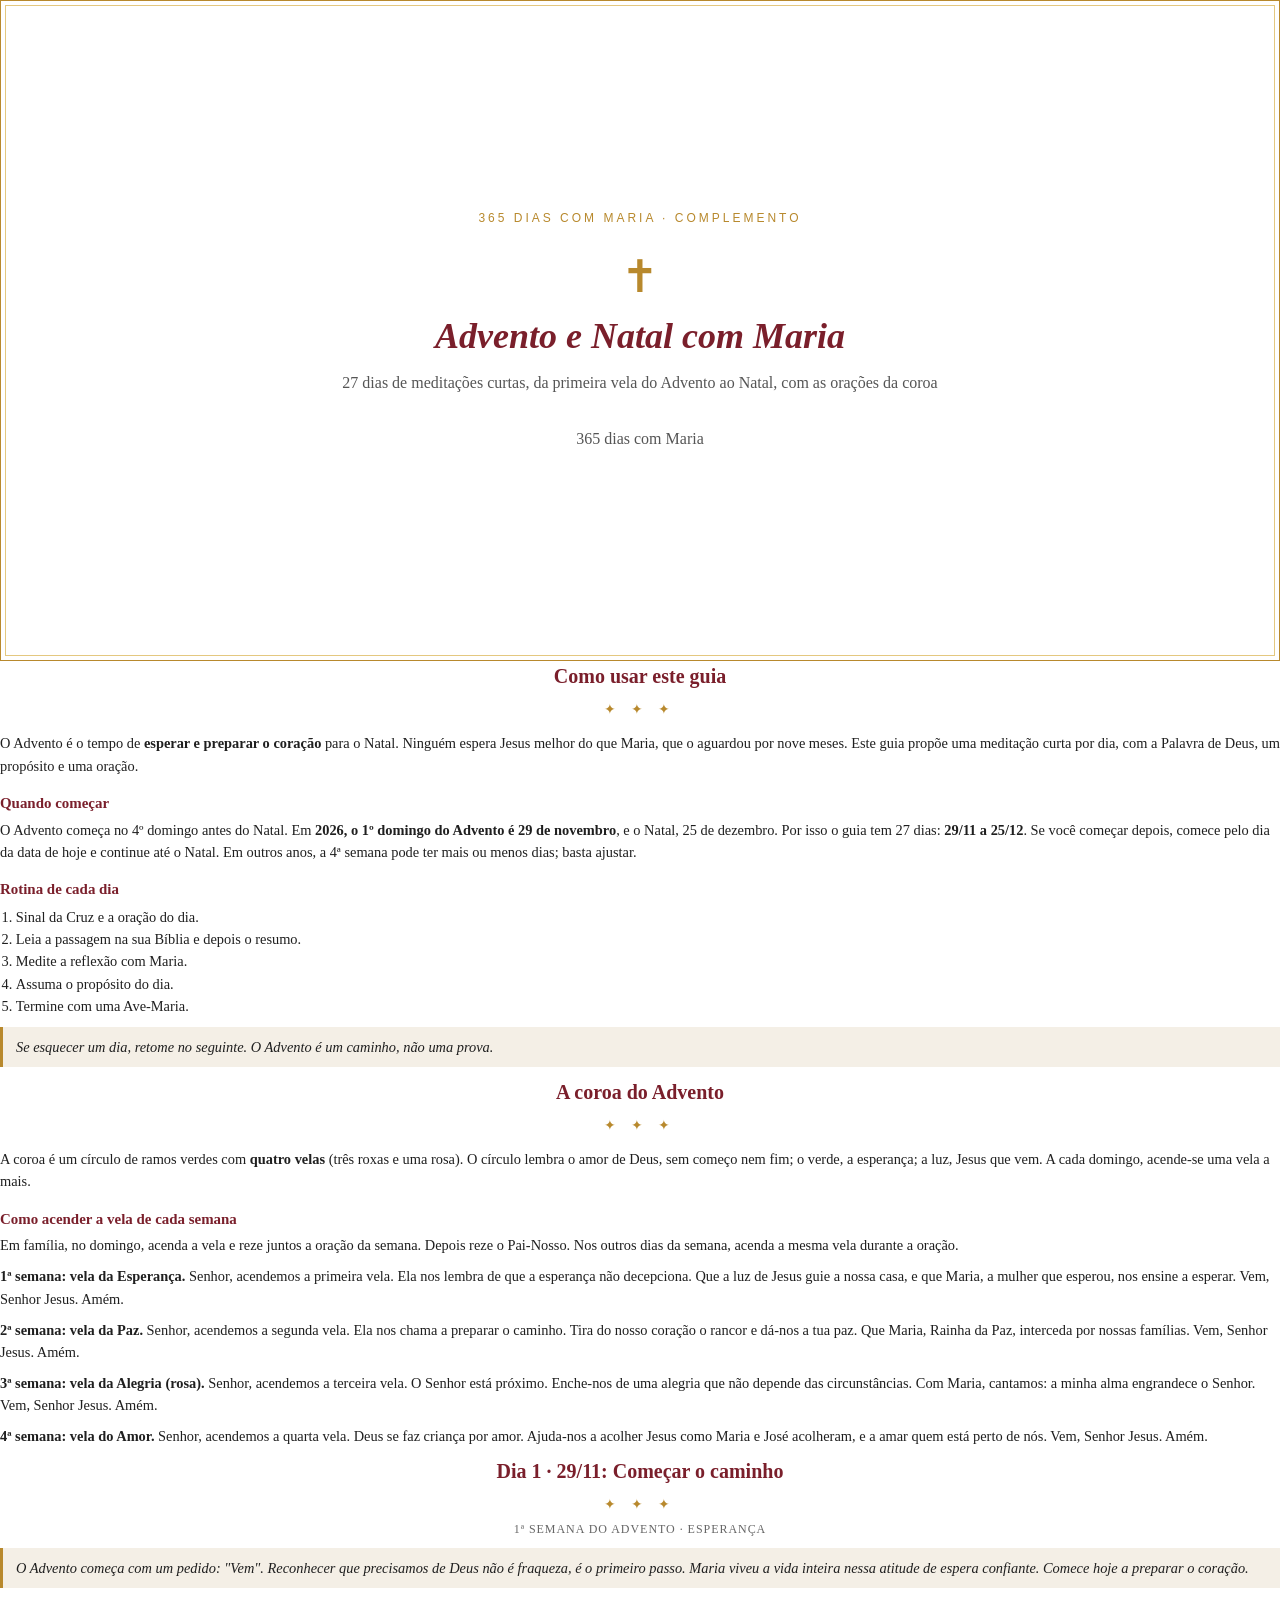
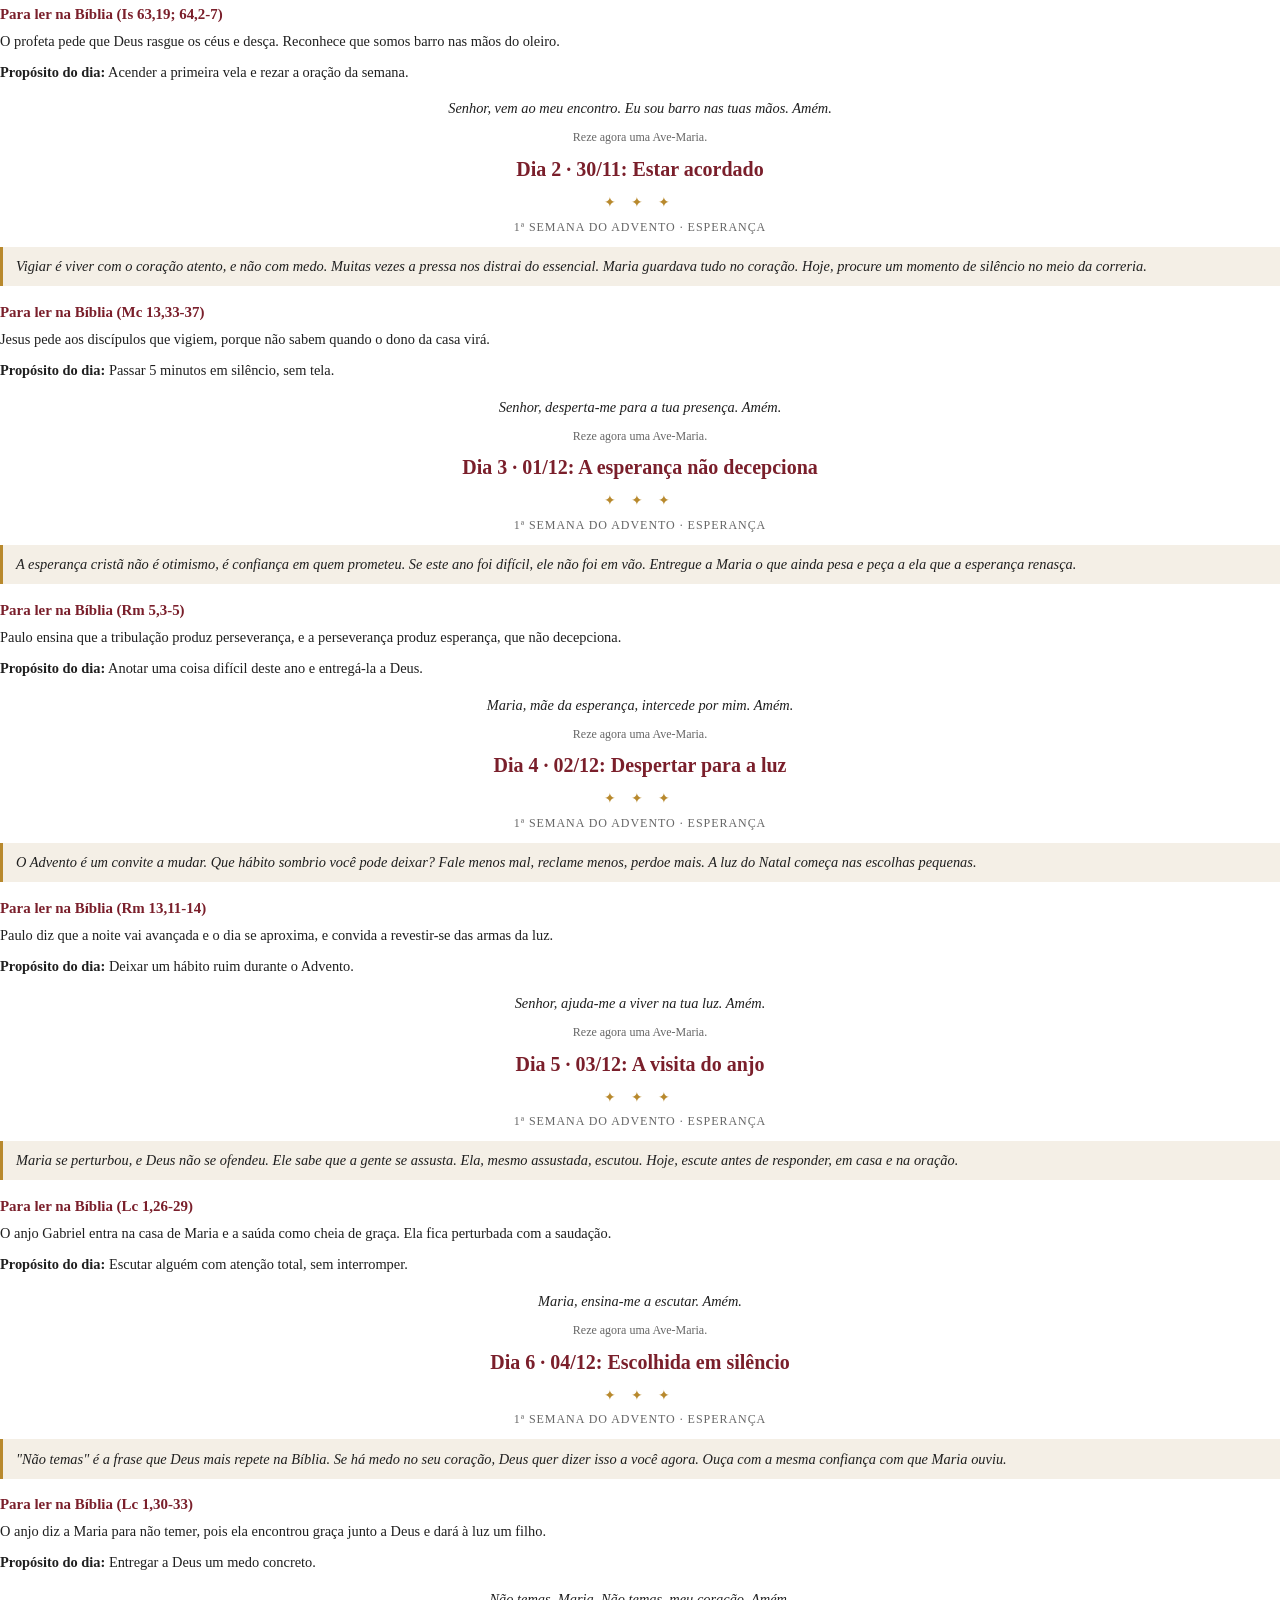
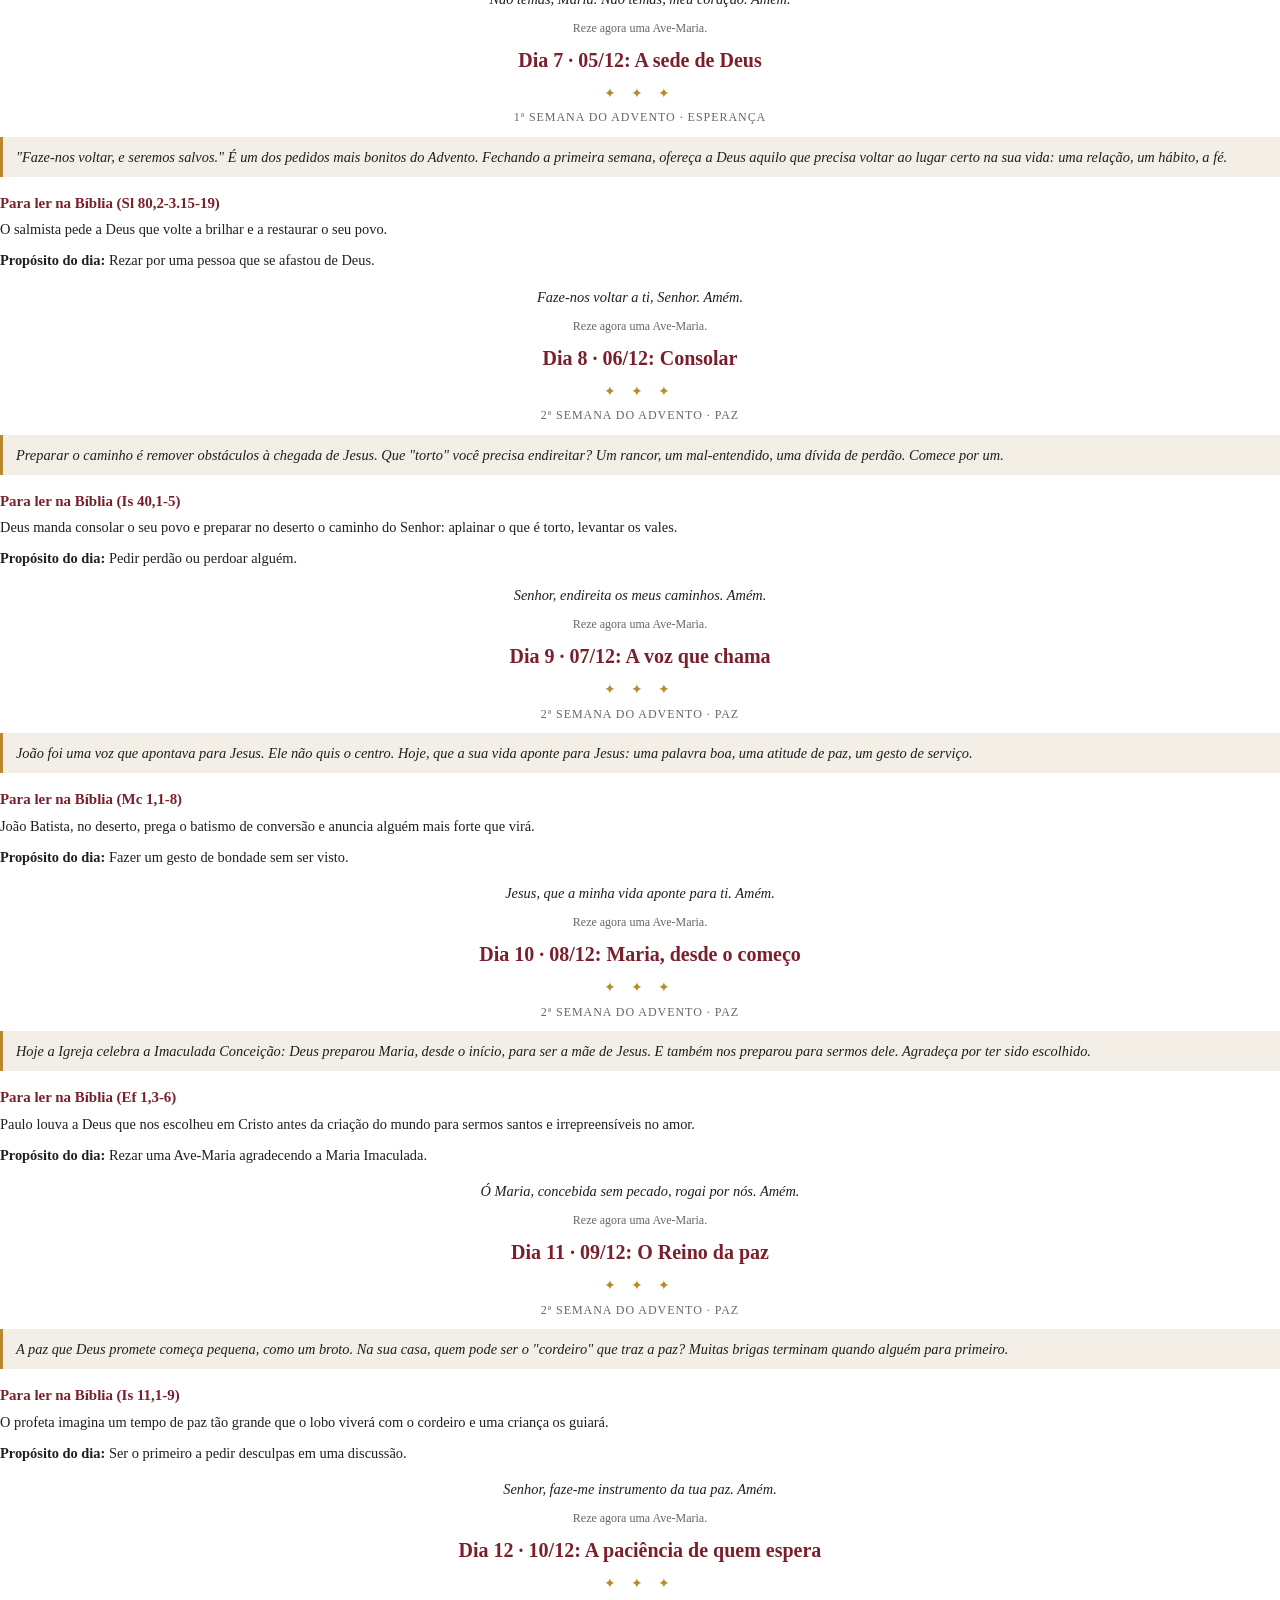
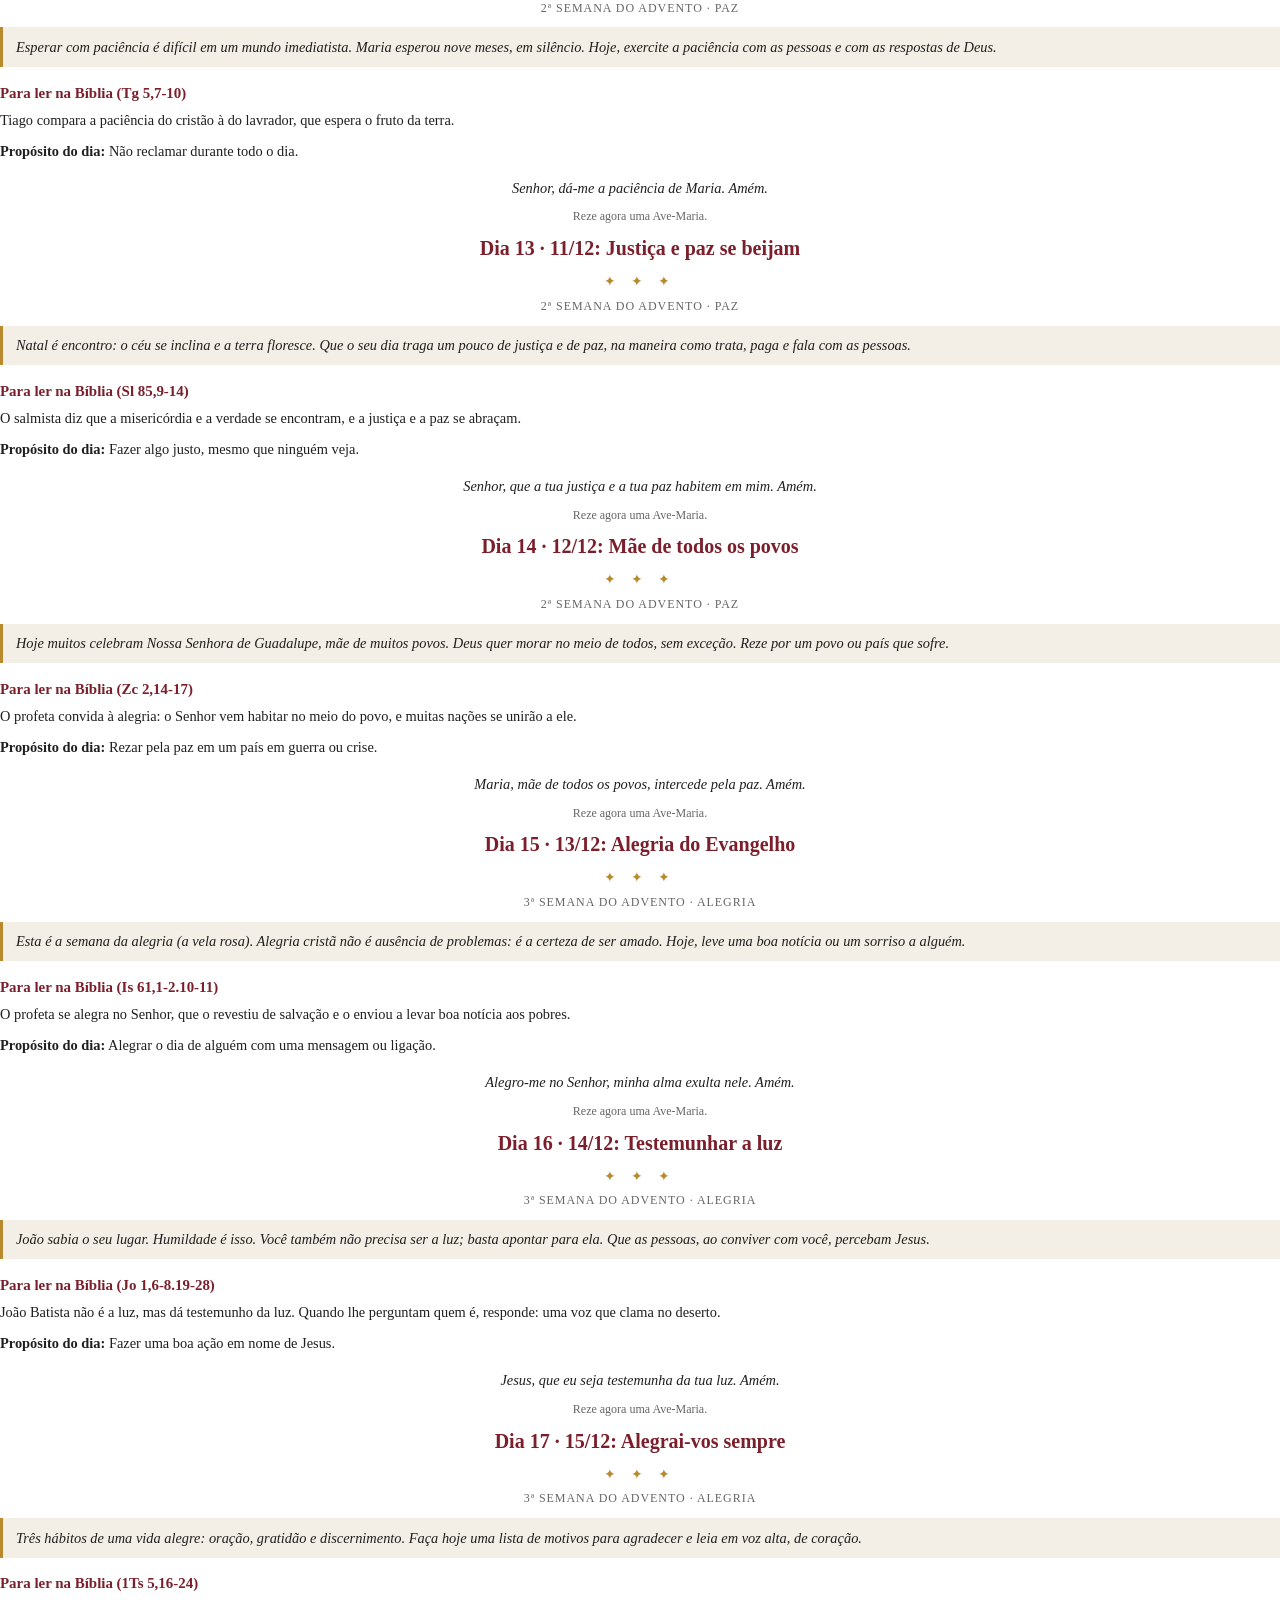
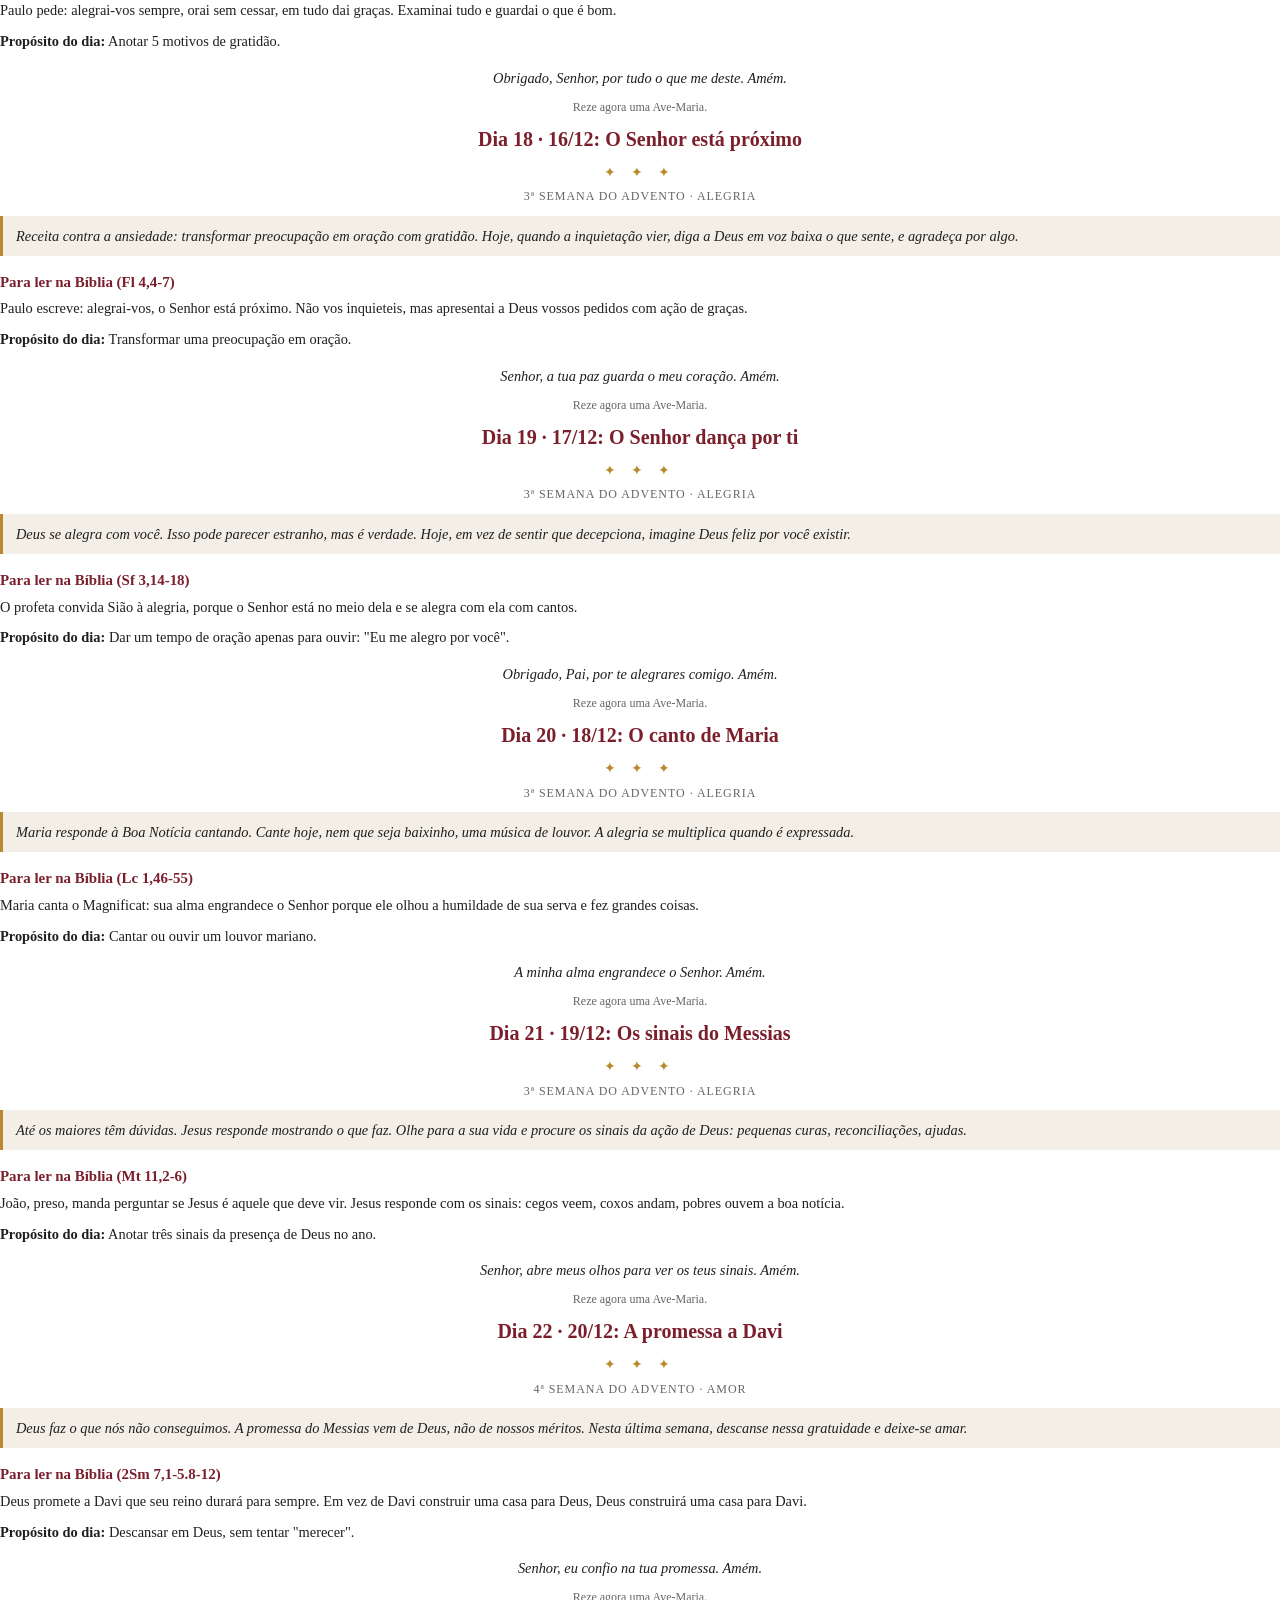
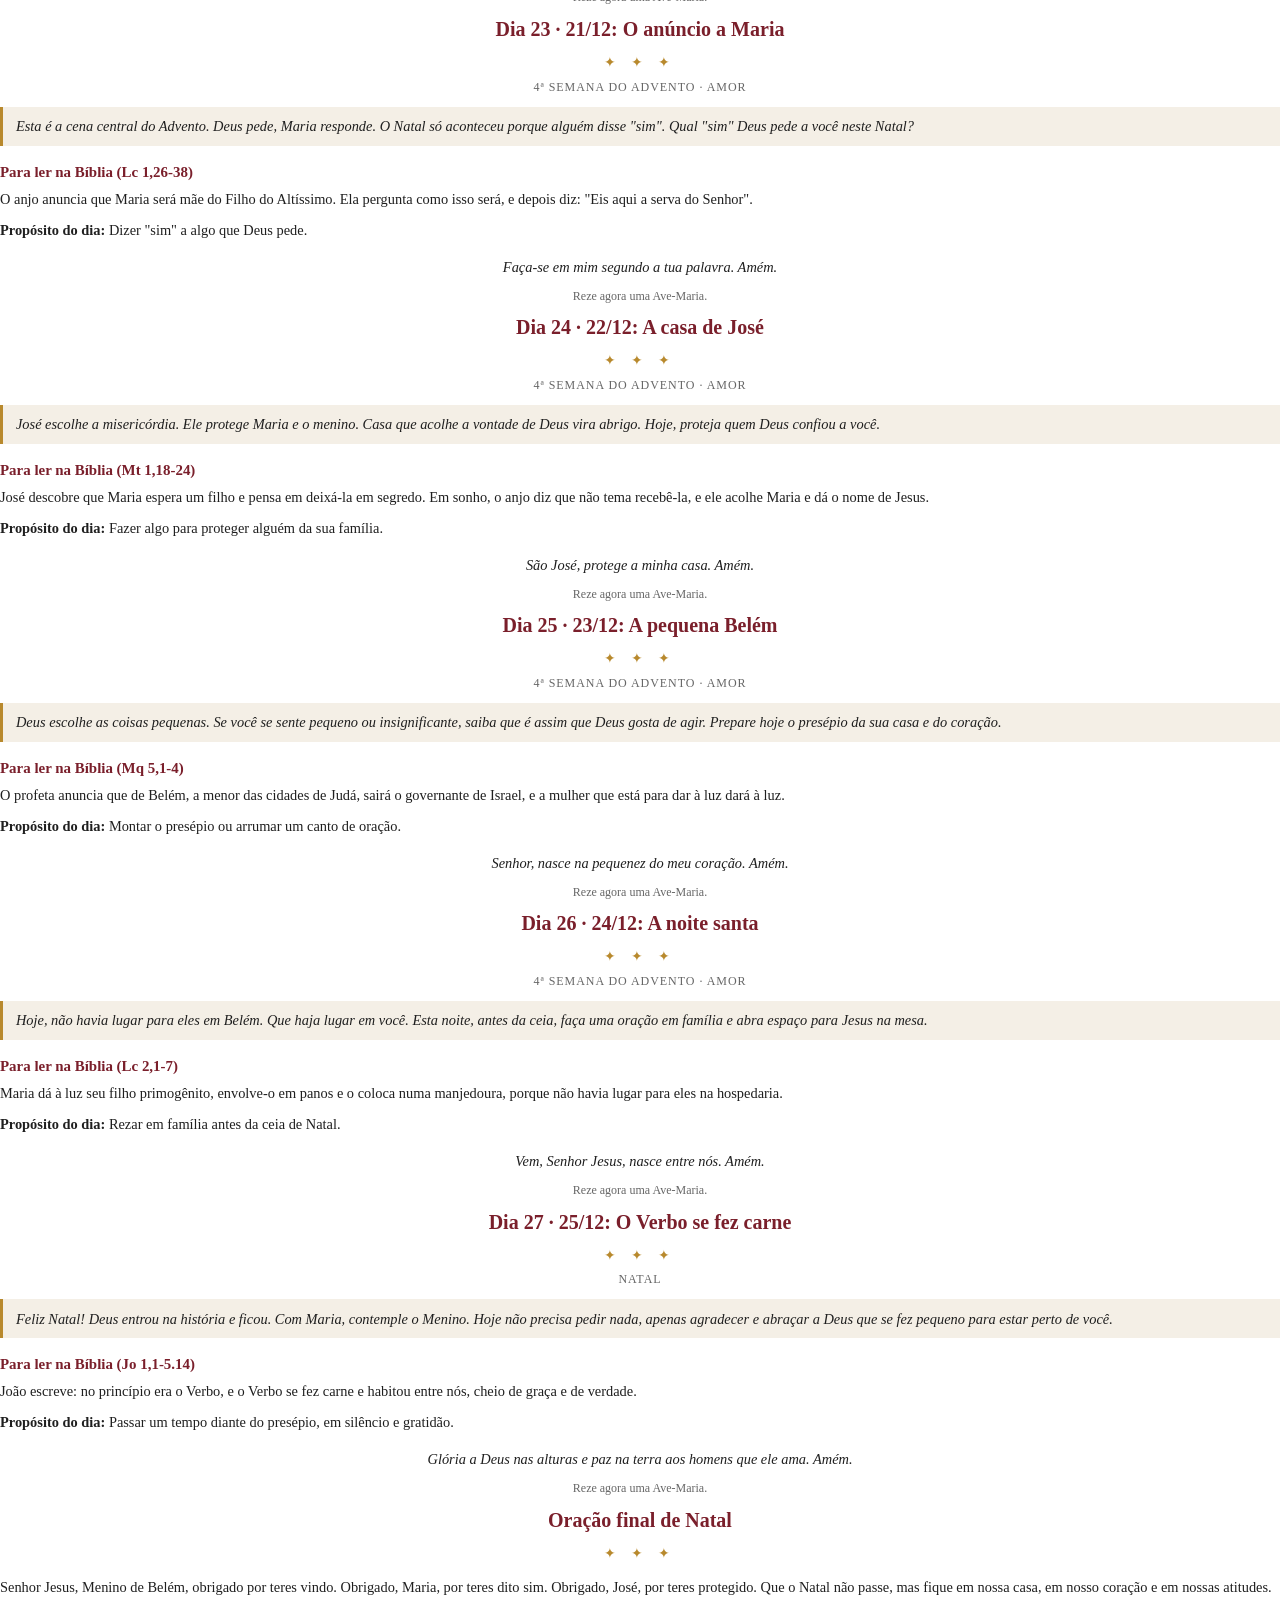
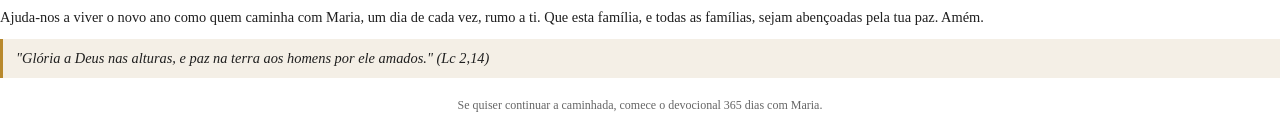
<file: devocional-365/orderbumps/Order-Bump-3-Advento-e-Natal-com-Maria.html>
<html><head><meta charset="utf-8"><style>
@page{size:148mm 210mm;margin:16mm 14mm 17mm 14mm}
*{box-sizing:border-box}
body{font-family:'Georgia','Times New Roman',serif;color:#1f1f1f;font-size:10.8pt;line-height:1.55;margin:0}
.pg{page-break-after:always}
.cover{display:flex;flex-direction:column;justify-content:center;align-items:center;text-align:center;height:175mm;border:1.5px solid #b8892d;outline:1px solid #e4c880;outline-offset:-6px}
.cover .bonus{font-family:Arial,sans-serif;font-size:9pt;letter-spacing:.25em;color:#b8892d;margin-bottom:1.2em}
.cover h1{font-size:27pt;margin:.1em 1em;color:#7a1f2b;font-style:italic;line-height:1.15}
.cover .sub{font-size:12pt;color:#555;margin:.6em 2em 0}
.cover .cross{font-size:34pt;color:#b8892d}
h2{color:#7a1f2b;text-align:center;font-size:15pt;margin:0 0 .3em}
.orn{text-align:center;color:#b8892d;margin:0 0 .8em;letter-spacing:.4em}
h3{font-size:11.2pt;margin:1em 0 .25em;color:#7a1f2b}
p{margin:.2em 0 .6em}
.box{background:#f4efe6;border-left:3px solid #b8892d;padding:.6em .9em;margin:.7em 0;font-style:italic}
.vr p{margin:.15em 0}
.q li{margin:.2em 0}
ul,ol{margin:.3em 0 .6em 1.1em;padding:0}
.small{font-size:9pt;color:#666}
.lit td{padding:.08em .4em;vertical-align:top}
.lit td.r{font-style:italic;color:#7a1f2b;white-space:nowrap}
</style></head><body><div class="pg cover"><div class="bonus">365 DIAS COM MARIA · COMPLEMENTO</div><div class="cross">✝</div><h1>Advento e Natal com Maria</h1><div class="sub">27 dias de meditações curtas, da primeira vela do Advento ao Natal, com as orações da coroa</div><div class="sub small" style="margin-top:2em">365 dias com Maria</div></div><div class="pg"><h2>Como usar este guia</h2><div class="orn">✦ ✦ ✦</div>
<p>O Advento é o tempo de <b>esperar e preparar o coração</b> para o Natal. Ninguém espera Jesus melhor do que Maria, que o aguardou por nove meses. Este guia propõe uma meditação curta por dia, com a Palavra de Deus, um propósito e uma oração.</p>
<h3>Quando começar</h3>
<p>O Advento começa no 4º domingo antes do Natal. Em <b>2026, o 1º domingo do Advento é 29 de novembro</b>, e o Natal, 25 de dezembro. Por isso o guia tem 27 dias: <b>29/11 a 25/12</b>. Se você começar depois, comece pelo dia da data de hoje e continue até o Natal. Em outros anos, a 4ª semana pode ter mais ou menos dias; basta ajustar.</p>
<h3>Rotina de cada dia</h3>
<ol><li>Sinal da Cruz e a oração do dia.</li><li>Leia a passagem na sua Bíblia e depois o resumo.</li><li>Medite a reflexão com Maria.</li><li>Assuma o propósito do dia.</li><li>Termine com uma Ave-Maria.</li></ol>
<div class="box">Se esquecer um dia, retome no seguinte. O Advento é um caminho, não uma prova.</div>
</div><div class="pg"><h2>A coroa do Advento</h2><div class="orn">✦ ✦ ✦</div>
<p>A coroa é um círculo de ramos verdes com <b>quatro velas</b> (três roxas e uma rosa). O círculo lembra o amor de Deus, sem começo nem fim; o verde, a esperança; a luz, Jesus que vem. A cada domingo, acende-se uma vela a mais.</p>
<h3>Como acender a vela de cada semana</h3>
<p>Em família, no domingo, acenda a vela e reze juntos a oração da semana. Depois reze o Pai-Nosso. Nos outros dias da semana, acenda a mesma vela durante a oração.</p>
<p><b>1ª semana: vela da Esperança.</b> Senhor, acendemos a primeira vela. Ela nos lembra de que a esperança não decepciona. Que a luz de Jesus guie a nossa casa, e que Maria, a mulher que esperou, nos ensine a esperar. Vem, Senhor Jesus. Amém.</p>
<p><b>2ª semana: vela da Paz.</b> Senhor, acendemos a segunda vela. Ela nos chama a preparar o caminho. Tira do nosso coração o rancor e dá-nos a tua paz. Que Maria, Rainha da Paz, interceda por nossas famílias. Vem, Senhor Jesus. Amém.</p>
<p><b>3ª semana: vela da Alegria (rosa).</b> Senhor, acendemos a terceira vela. O Senhor está próximo. Enche-nos de uma alegria que não depende das circunstâncias. Com Maria, cantamos: a minha alma engrandece o Senhor. Vem, Senhor Jesus. Amém.</p>
<p><b>4ª semana: vela do Amor.</b> Senhor, acendemos a quarta vela. Deus se faz criança por amor. Ajuda-nos a acolher Jesus como Maria e José acolheram, e a amar quem está perto de nós. Vem, Senhor Jesus. Amém.</p>
</div><div class="pg"><h2>Dia 1 · 29/11: Começar o caminho</h2><div class="orn">✦ ✦ ✦</div>
<div class="small" style="text-align:center;margin-top:-.6em;letter-spacing:.08em">1ª SEMANA DO ADVENTO · ESPERANÇA</div>
<div class="box">O Advento começa com um pedido: &quot;Vem&quot;. Reconhecer que precisamos de Deus não é fraqueza, é o primeiro passo. Maria viveu a vida inteira nessa atitude de espera confiante. Comece hoje a preparar o coração.</div>
<h3>Para ler na Bíblia (Is 63,19; 64,2-7)</h3><p>O profeta pede que Deus rasgue os céus e desça. Reconhece que somos barro nas mãos do oleiro.</p>
<p><b>Propósito do dia:</b> Acender a primeira vela e rezar a oração da semana.</p>
<p style="text-align:center;font-style:italic;margin-top:1em">Senhor, vem ao meu encontro. Eu sou barro nas tuas mãos. Amém.</p>
<p class="small" style="text-align:center">Reze agora uma Ave-Maria.</p>
</div><div class="pg"><h2>Dia 2 · 30/11: Estar acordado</h2><div class="orn">✦ ✦ ✦</div>
<div class="small" style="text-align:center;margin-top:-.6em;letter-spacing:.08em">1ª SEMANA DO ADVENTO · ESPERANÇA</div>
<div class="box">Vigiar é viver com o coração atento, e não com medo. Muitas vezes a pressa nos distrai do essencial. Maria guardava tudo no coração. Hoje, procure um momento de silêncio no meio da correria.</div>
<h3>Para ler na Bíblia (Mc 13,33-37)</h3><p>Jesus pede aos discípulos que vigiem, porque não sabem quando o dono da casa virá.</p>
<p><b>Propósito do dia:</b> Passar 5 minutos em silêncio, sem tela.</p>
<p style="text-align:center;font-style:italic;margin-top:1em">Senhor, desperta-me para a tua presença. Amém.</p>
<p class="small" style="text-align:center">Reze agora uma Ave-Maria.</p>
</div><div class="pg"><h2>Dia 3 · 01/12: A esperança não decepciona</h2><div class="orn">✦ ✦ ✦</div>
<div class="small" style="text-align:center;margin-top:-.6em;letter-spacing:.08em">1ª SEMANA DO ADVENTO · ESPERANÇA</div>
<div class="box">A esperança cristã não é otimismo, é confiança em quem prometeu. Se este ano foi difícil, ele não foi em vão. Entregue a Maria o que ainda pesa e peça a ela que a esperança renasça.</div>
<h3>Para ler na Bíblia (Rm 5,3-5)</h3><p>Paulo ensina que a tribulação produz perseverança, e a perseverança produz esperança, que não decepciona.</p>
<p><b>Propósito do dia:</b> Anotar uma coisa difícil deste ano e entregá-la a Deus.</p>
<p style="text-align:center;font-style:italic;margin-top:1em">Maria, mãe da esperança, intercede por mim. Amém.</p>
<p class="small" style="text-align:center">Reze agora uma Ave-Maria.</p>
</div><div class="pg"><h2>Dia 4 · 02/12: Despertar para a luz</h2><div class="orn">✦ ✦ ✦</div>
<div class="small" style="text-align:center;margin-top:-.6em;letter-spacing:.08em">1ª SEMANA DO ADVENTO · ESPERANÇA</div>
<div class="box">O Advento é um convite a mudar. Que hábito sombrio você pode deixar? Fale menos mal, reclame menos, perdoe mais. A luz do Natal começa nas escolhas pequenas.</div>
<h3>Para ler na Bíblia (Rm 13,11-14)</h3><p>Paulo diz que a noite vai avançada e o dia se aproxima, e convida a revestir-se das armas da luz.</p>
<p><b>Propósito do dia:</b> Deixar um hábito ruim durante o Advento.</p>
<p style="text-align:center;font-style:italic;margin-top:1em">Senhor, ajuda-me a viver na tua luz. Amém.</p>
<p class="small" style="text-align:center">Reze agora uma Ave-Maria.</p>
</div><div class="pg"><h2>Dia 5 · 03/12: A visita do anjo</h2><div class="orn">✦ ✦ ✦</div>
<div class="small" style="text-align:center;margin-top:-.6em;letter-spacing:.08em">1ª SEMANA DO ADVENTO · ESPERANÇA</div>
<div class="box">Maria se perturbou, e Deus não se ofendeu. Ele sabe que a gente se assusta. Ela, mesmo assustada, escutou. Hoje, escute antes de responder, em casa e na oração.</div>
<h3>Para ler na Bíblia (Lc 1,26-29)</h3><p>O anjo Gabriel entra na casa de Maria e a saúda como cheia de graça. Ela fica perturbada com a saudação.</p>
<p><b>Propósito do dia:</b> Escutar alguém com atenção total, sem interromper.</p>
<p style="text-align:center;font-style:italic;margin-top:1em">Maria, ensina-me a escutar. Amém.</p>
<p class="small" style="text-align:center">Reze agora uma Ave-Maria.</p>
</div><div class="pg"><h2>Dia 6 · 04/12: Escolhida em silêncio</h2><div class="orn">✦ ✦ ✦</div>
<div class="small" style="text-align:center;margin-top:-.6em;letter-spacing:.08em">1ª SEMANA DO ADVENTO · ESPERANÇA</div>
<div class="box">&quot;Não temas&quot; é a frase que Deus mais repete na Bíblia. Se há medo no seu coração, Deus quer dizer isso a você agora. Ouça com a mesma confiança com que Maria ouviu.</div>
<h3>Para ler na Bíblia (Lc 1,30-33)</h3><p>O anjo diz a Maria para não temer, pois ela encontrou graça junto a Deus e dará à luz um filho.</p>
<p><b>Propósito do dia:</b> Entregar a Deus um medo concreto.</p>
<p style="text-align:center;font-style:italic;margin-top:1em">Não temas, Maria. Não temas, meu coração. Amém.</p>
<p class="small" style="text-align:center">Reze agora uma Ave-Maria.</p>
</div><div class="pg"><h2>Dia 7 · 05/12: A sede de Deus</h2><div class="orn">✦ ✦ ✦</div>
<div class="small" style="text-align:center;margin-top:-.6em;letter-spacing:.08em">1ª SEMANA DO ADVENTO · ESPERANÇA</div>
<div class="box">&quot;Faze-nos voltar, e seremos salvos.&quot; É um dos pedidos mais bonitos do Advento. Fechando a primeira semana, ofereça a Deus aquilo que precisa voltar ao lugar certo na sua vida: uma relação, um hábito, a fé.</div>
<h3>Para ler na Bíblia (Sl 80,2-3.15-19)</h3><p>O salmista pede a Deus que volte a brilhar e a restaurar o seu povo.</p>
<p><b>Propósito do dia:</b> Rezar por uma pessoa que se afastou de Deus.</p>
<p style="text-align:center;font-style:italic;margin-top:1em">Faze-nos voltar a ti, Senhor. Amém.</p>
<p class="small" style="text-align:center">Reze agora uma Ave-Maria.</p>
</div><div class="pg"><h2>Dia 8 · 06/12: Consolar</h2><div class="orn">✦ ✦ ✦</div>
<div class="small" style="text-align:center;margin-top:-.6em;letter-spacing:.08em">2ª SEMANA DO ADVENTO · PAZ</div>
<div class="box">Preparar o caminho é remover obstáculos à chegada de Jesus. Que &quot;torto&quot; você precisa endireitar? Um rancor, um mal-entendido, uma dívida de perdão. Comece por um.</div>
<h3>Para ler na Bíblia (Is 40,1-5)</h3><p>Deus manda consolar o seu povo e preparar no deserto o caminho do Senhor: aplainar o que é torto, levantar os vales.</p>
<p><b>Propósito do dia:</b> Pedir perdão ou perdoar alguém.</p>
<p style="text-align:center;font-style:italic;margin-top:1em">Senhor, endireita os meus caminhos. Amém.</p>
<p class="small" style="text-align:center">Reze agora uma Ave-Maria.</p>
</div><div class="pg"><h2>Dia 9 · 07/12: A voz que chama</h2><div class="orn">✦ ✦ ✦</div>
<div class="small" style="text-align:center;margin-top:-.6em;letter-spacing:.08em">2ª SEMANA DO ADVENTO · PAZ</div>
<div class="box">João foi uma voz que apontava para Jesus. Ele não quis o centro. Hoje, que a sua vida aponte para Jesus: uma palavra boa, uma atitude de paz, um gesto de serviço.</div>
<h3>Para ler na Bíblia (Mc 1,1-8)</h3><p>João Batista, no deserto, prega o batismo de conversão e anuncia alguém mais forte que virá.</p>
<p><b>Propósito do dia:</b> Fazer um gesto de bondade sem ser visto.</p>
<p style="text-align:center;font-style:italic;margin-top:1em">Jesus, que a minha vida aponte para ti. Amém.</p>
<p class="small" style="text-align:center">Reze agora uma Ave-Maria.</p>
</div><div class="pg"><h2>Dia 10 · 08/12: Maria, desde o começo</h2><div class="orn">✦ ✦ ✦</div>
<div class="small" style="text-align:center;margin-top:-.6em;letter-spacing:.08em">2ª SEMANA DO ADVENTO · PAZ</div>
<div class="box">Hoje a Igreja celebra a Imaculada Conceição: Deus preparou Maria, desde o início, para ser a mãe de Jesus. E também nos preparou para sermos dele. Agradeça por ter sido escolhido.</div>
<h3>Para ler na Bíblia (Ef 1,3-6)</h3><p>Paulo louva a Deus que nos escolheu em Cristo antes da criação do mundo para sermos santos e irrepreensíveis no amor.</p>
<p><b>Propósito do dia:</b> Rezar uma Ave-Maria agradecendo a Maria Imaculada.</p>
<p style="text-align:center;font-style:italic;margin-top:1em">Ó Maria, concebida sem pecado, rogai por nós. Amém.</p>
<p class="small" style="text-align:center">Reze agora uma Ave-Maria.</p>
</div><div class="pg"><h2>Dia 11 · 09/12: O Reino da paz</h2><div class="orn">✦ ✦ ✦</div>
<div class="small" style="text-align:center;margin-top:-.6em;letter-spacing:.08em">2ª SEMANA DO ADVENTO · PAZ</div>
<div class="box">A paz que Deus promete começa pequena, como um broto. Na sua casa, quem pode ser o &quot;cordeiro&quot; que traz a paz? Muitas brigas terminam quando alguém para primeiro.</div>
<h3>Para ler na Bíblia (Is 11,1-9)</h3><p>O profeta imagina um tempo de paz tão grande que o lobo viverá com o cordeiro e uma criança os guiará.</p>
<p><b>Propósito do dia:</b> Ser o primeiro a pedir desculpas em uma discussão.</p>
<p style="text-align:center;font-style:italic;margin-top:1em">Senhor, faze-me instrumento da tua paz. Amém.</p>
<p class="small" style="text-align:center">Reze agora uma Ave-Maria.</p>
</div><div class="pg"><h2>Dia 12 · 10/12: A paciência de quem espera</h2><div class="orn">✦ ✦ ✦</div>
<div class="small" style="text-align:center;margin-top:-.6em;letter-spacing:.08em">2ª SEMANA DO ADVENTO · PAZ</div>
<div class="box">Esperar com paciência é difícil em um mundo imediatista. Maria esperou nove meses, em silêncio. Hoje, exercite a paciência com as pessoas e com as respostas de Deus.</div>
<h3>Para ler na Bíblia (Tg 5,7-10)</h3><p>Tiago compara a paciência do cristão à do lavrador, que espera o fruto da terra.</p>
<p><b>Propósito do dia:</b> Não reclamar durante todo o dia.</p>
<p style="text-align:center;font-style:italic;margin-top:1em">Senhor, dá-me a paciência de Maria. Amém.</p>
<p class="small" style="text-align:center">Reze agora uma Ave-Maria.</p>
</div><div class="pg"><h2>Dia 13 · 11/12: Justiça e paz se beijam</h2><div class="orn">✦ ✦ ✦</div>
<div class="small" style="text-align:center;margin-top:-.6em;letter-spacing:.08em">2ª SEMANA DO ADVENTO · PAZ</div>
<div class="box">Natal é encontro: o céu se inclina e a terra floresce. Que o seu dia traga um pouco de justiça e de paz, na maneira como trata, paga e fala com as pessoas.</div>
<h3>Para ler na Bíblia (Sl 85,9-14)</h3><p>O salmista diz que a misericórdia e a verdade se encontram, e a justiça e a paz se abraçam.</p>
<p><b>Propósito do dia:</b> Fazer algo justo, mesmo que ninguém veja.</p>
<p style="text-align:center;font-style:italic;margin-top:1em">Senhor, que a tua justiça e a tua paz habitem em mim. Amém.</p>
<p class="small" style="text-align:center">Reze agora uma Ave-Maria.</p>
</div><div class="pg"><h2>Dia 14 · 12/12: Mãe de todos os povos</h2><div class="orn">✦ ✦ ✦</div>
<div class="small" style="text-align:center;margin-top:-.6em;letter-spacing:.08em">2ª SEMANA DO ADVENTO · PAZ</div>
<div class="box">Hoje muitos celebram Nossa Senhora de Guadalupe, mãe de muitos povos. Deus quer morar no meio de todos, sem exceção. Reze por um povo ou país que sofre.</div>
<h3>Para ler na Bíblia (Zc 2,14-17)</h3><p>O profeta convida à alegria: o Senhor vem habitar no meio do povo, e muitas nações se unirão a ele.</p>
<p><b>Propósito do dia:</b> Rezar pela paz em um país em guerra ou crise.</p>
<p style="text-align:center;font-style:italic;margin-top:1em">Maria, mãe de todos os povos, intercede pela paz. Amém.</p>
<p class="small" style="text-align:center">Reze agora uma Ave-Maria.</p>
</div><div class="pg"><h2>Dia 15 · 13/12: Alegria do Evangelho</h2><div class="orn">✦ ✦ ✦</div>
<div class="small" style="text-align:center;margin-top:-.6em;letter-spacing:.08em">3ª SEMANA DO ADVENTO · ALEGRIA</div>
<div class="box">Esta é a semana da alegria (a vela rosa). Alegria cristã não é ausência de problemas: é a certeza de ser amado. Hoje, leve uma boa notícia ou um sorriso a alguém.</div>
<h3>Para ler na Bíblia (Is 61,1-2.10-11)</h3><p>O profeta se alegra no Senhor, que o revestiu de salvação e o enviou a levar boa notícia aos pobres.</p>
<p><b>Propósito do dia:</b> Alegrar o dia de alguém com uma mensagem ou ligação.</p>
<p style="text-align:center;font-style:italic;margin-top:1em">Alegro-me no Senhor, minha alma exulta nele. Amém.</p>
<p class="small" style="text-align:center">Reze agora uma Ave-Maria.</p>
</div><div class="pg"><h2>Dia 16 · 14/12: Testemunhar a luz</h2><div class="orn">✦ ✦ ✦</div>
<div class="small" style="text-align:center;margin-top:-.6em;letter-spacing:.08em">3ª SEMANA DO ADVENTO · ALEGRIA</div>
<div class="box">João sabia o seu lugar. Humildade é isso. Você também não precisa ser a luz; basta apontar para ela. Que as pessoas, ao conviver com você, percebam Jesus.</div>
<h3>Para ler na Bíblia (Jo 1,6-8.19-28)</h3><p>João Batista não é a luz, mas dá testemunho da luz. Quando lhe perguntam quem é, responde: uma voz que clama no deserto.</p>
<p><b>Propósito do dia:</b> Fazer uma boa ação em nome de Jesus.</p>
<p style="text-align:center;font-style:italic;margin-top:1em">Jesus, que eu seja testemunha da tua luz. Amém.</p>
<p class="small" style="text-align:center">Reze agora uma Ave-Maria.</p>
</div><div class="pg"><h2>Dia 17 · 15/12: Alegrai-vos sempre</h2><div class="orn">✦ ✦ ✦</div>
<div class="small" style="text-align:center;margin-top:-.6em;letter-spacing:.08em">3ª SEMANA DO ADVENTO · ALEGRIA</div>
<div class="box">Três hábitos de uma vida alegre: oração, gratidão e discernimento. Faça hoje uma lista de motivos para agradecer e leia em voz alta, de coração.</div>
<h3>Para ler na Bíblia (1Ts 5,16-24)</h3><p>Paulo pede: alegrai-vos sempre, orai sem cessar, em tudo dai graças. Examinai tudo e guardai o que é bom.</p>
<p><b>Propósito do dia:</b> Anotar 5 motivos de gratidão.</p>
<p style="text-align:center;font-style:italic;margin-top:1em">Obrigado, Senhor, por tudo o que me deste. Amém.</p>
<p class="small" style="text-align:center">Reze agora uma Ave-Maria.</p>
</div><div class="pg"><h2>Dia 18 · 16/12: O Senhor está próximo</h2><div class="orn">✦ ✦ ✦</div>
<div class="small" style="text-align:center;margin-top:-.6em;letter-spacing:.08em">3ª SEMANA DO ADVENTO · ALEGRIA</div>
<div class="box">Receita contra a ansiedade: transformar preocupação em oração com gratidão. Hoje, quando a inquietação vier, diga a Deus em voz baixa o que sente, e agradeça por algo.</div>
<h3>Para ler na Bíblia (Fl 4,4-7)</h3><p>Paulo escreve: alegrai-vos, o Senhor está próximo. Não vos inquieteis, mas apresentai a Deus vossos pedidos com ação de graças.</p>
<p><b>Propósito do dia:</b> Transformar uma preocupação em oração.</p>
<p style="text-align:center;font-style:italic;margin-top:1em">Senhor, a tua paz guarda o meu coração. Amém.</p>
<p class="small" style="text-align:center">Reze agora uma Ave-Maria.</p>
</div><div class="pg"><h2>Dia 19 · 17/12: O Senhor dança por ti</h2><div class="orn">✦ ✦ ✦</div>
<div class="small" style="text-align:center;margin-top:-.6em;letter-spacing:.08em">3ª SEMANA DO ADVENTO · ALEGRIA</div>
<div class="box">Deus se alegra com você. Isso pode parecer estranho, mas é verdade. Hoje, em vez de sentir que decepciona, imagine Deus feliz por você existir.</div>
<h3>Para ler na Bíblia (Sf 3,14-18)</h3><p>O profeta convida Sião à alegria, porque o Senhor está no meio dela e se alegra com ela com cantos.</p>
<p><b>Propósito do dia:</b> Dar um tempo de oração apenas para ouvir: &quot;Eu me alegro por você&quot;.</p>
<p style="text-align:center;font-style:italic;margin-top:1em">Obrigado, Pai, por te alegrares comigo. Amém.</p>
<p class="small" style="text-align:center">Reze agora uma Ave-Maria.</p>
</div><div class="pg"><h2>Dia 20 · 18/12: O canto de Maria</h2><div class="orn">✦ ✦ ✦</div>
<div class="small" style="text-align:center;margin-top:-.6em;letter-spacing:.08em">3ª SEMANA DO ADVENTO · ALEGRIA</div>
<div class="box">Maria responde à Boa Notícia cantando. Cante hoje, nem que seja baixinho, uma música de louvor. A alegria se multiplica quando é expressada.</div>
<h3>Para ler na Bíblia (Lc 1,46-55)</h3><p>Maria canta o Magnificat: sua alma engrandece o Senhor porque ele olhou a humildade de sua serva e fez grandes coisas.</p>
<p><b>Propósito do dia:</b> Cantar ou ouvir um louvor mariano.</p>
<p style="text-align:center;font-style:italic;margin-top:1em">A minha alma engrandece o Senhor. Amém.</p>
<p class="small" style="text-align:center">Reze agora uma Ave-Maria.</p>
</div><div class="pg"><h2>Dia 21 · 19/12: Os sinais do Messias</h2><div class="orn">✦ ✦ ✦</div>
<div class="small" style="text-align:center;margin-top:-.6em;letter-spacing:.08em">3ª SEMANA DO ADVENTO · ALEGRIA</div>
<div class="box">Até os maiores têm dúvidas. Jesus responde mostrando o que faz. Olhe para a sua vida e procure os sinais da ação de Deus: pequenas curas, reconciliações, ajudas.</div>
<h3>Para ler na Bíblia (Mt 11,2-6)</h3><p>João, preso, manda perguntar se Jesus é aquele que deve vir. Jesus responde com os sinais: cegos veem, coxos andam, pobres ouvem a boa notícia.</p>
<p><b>Propósito do dia:</b> Anotar três sinais da presença de Deus no ano.</p>
<p style="text-align:center;font-style:italic;margin-top:1em">Senhor, abre meus olhos para ver os teus sinais. Amém.</p>
<p class="small" style="text-align:center">Reze agora uma Ave-Maria.</p>
</div><div class="pg"><h2>Dia 22 · 20/12: A promessa a Davi</h2><div class="orn">✦ ✦ ✦</div>
<div class="small" style="text-align:center;margin-top:-.6em;letter-spacing:.08em">4ª SEMANA DO ADVENTO · AMOR</div>
<div class="box">Deus faz o que nós não conseguimos. A promessa do Messias vem de Deus, não de nossos méritos. Nesta última semana, descanse nessa gratuidade e deixe-se amar.</div>
<h3>Para ler na Bíblia (2Sm 7,1-5.8-12)</h3><p>Deus promete a Davi que seu reino durará para sempre. Em vez de Davi construir uma casa para Deus, Deus construirá uma casa para Davi.</p>
<p><b>Propósito do dia:</b> Descansar em Deus, sem tentar &quot;merecer&quot;.</p>
<p style="text-align:center;font-style:italic;margin-top:1em">Senhor, eu confio na tua promessa. Amém.</p>
<p class="small" style="text-align:center">Reze agora uma Ave-Maria.</p>
</div><div class="pg"><h2>Dia 23 · 21/12: O anúncio a Maria</h2><div class="orn">✦ ✦ ✦</div>
<div class="small" style="text-align:center;margin-top:-.6em;letter-spacing:.08em">4ª SEMANA DO ADVENTO · AMOR</div>
<div class="box">Esta é a cena central do Advento. Deus pede, Maria responde. O Natal só aconteceu porque alguém disse &quot;sim&quot;. Qual &quot;sim&quot; Deus pede a você neste Natal?</div>
<h3>Para ler na Bíblia (Lc 1,26-38)</h3><p>O anjo anuncia que Maria será mãe do Filho do Altíssimo. Ela pergunta como isso será, e depois diz: &quot;Eis aqui a serva do Senhor&quot;.</p>
<p><b>Propósito do dia:</b> Dizer &quot;sim&quot; a algo que Deus pede.</p>
<p style="text-align:center;font-style:italic;margin-top:1em">Faça-se em mim segundo a tua palavra. Amém.</p>
<p class="small" style="text-align:center">Reze agora uma Ave-Maria.</p>
</div><div class="pg"><h2>Dia 24 · 22/12: A casa de José</h2><div class="orn">✦ ✦ ✦</div>
<div class="small" style="text-align:center;margin-top:-.6em;letter-spacing:.08em">4ª SEMANA DO ADVENTO · AMOR</div>
<div class="box">José escolhe a misericórdia. Ele protege Maria e o menino. Casa que acolhe a vontade de Deus vira abrigo. Hoje, proteja quem Deus confiou a você.</div>
<h3>Para ler na Bíblia (Mt 1,18-24)</h3><p>José descobre que Maria espera um filho e pensa em deixá-la em segredo. Em sonho, o anjo diz que não tema recebê-la, e ele acolhe Maria e dá o nome de Jesus.</p>
<p><b>Propósito do dia:</b> Fazer algo para proteger alguém da sua família.</p>
<p style="text-align:center;font-style:italic;margin-top:1em">São José, protege a minha casa. Amém.</p>
<p class="small" style="text-align:center">Reze agora uma Ave-Maria.</p>
</div><div class="pg"><h2>Dia 25 · 23/12: A pequena Belém</h2><div class="orn">✦ ✦ ✦</div>
<div class="small" style="text-align:center;margin-top:-.6em;letter-spacing:.08em">4ª SEMANA DO ADVENTO · AMOR</div>
<div class="box">Deus escolhe as coisas pequenas. Se você se sente pequeno ou insignificante, saiba que é assim que Deus gosta de agir. Prepare hoje o presépio da sua casa e do coração.</div>
<h3>Para ler na Bíblia (Mq 5,1-4)</h3><p>O profeta anuncia que de Belém, a menor das cidades de Judá, sairá o governante de Israel, e a mulher que está para dar à luz dará à luz.</p>
<p><b>Propósito do dia:</b> Montar o presépio ou arrumar um canto de oração.</p>
<p style="text-align:center;font-style:italic;margin-top:1em">Senhor, nasce na pequenez do meu coração. Amém.</p>
<p class="small" style="text-align:center">Reze agora uma Ave-Maria.</p>
</div><div class="pg"><h2>Dia 26 · 24/12: A noite santa</h2><div class="orn">✦ ✦ ✦</div>
<div class="small" style="text-align:center;margin-top:-.6em;letter-spacing:.08em">4ª SEMANA DO ADVENTO · AMOR</div>
<div class="box">Hoje, não havia lugar para eles em Belém. Que haja lugar em você. Esta noite, antes da ceia, faça uma oração em família e abra espaço para Jesus na mesa.</div>
<h3>Para ler na Bíblia (Lc 2,1-7)</h3><p>Maria dá à luz seu filho primogênito, envolve-o em panos e o coloca numa manjedoura, porque não havia lugar para eles na hospedaria.</p>
<p><b>Propósito do dia:</b> Rezar em família antes da ceia de Natal.</p>
<p style="text-align:center;font-style:italic;margin-top:1em">Vem, Senhor Jesus, nasce entre nós. Amém.</p>
<p class="small" style="text-align:center">Reze agora uma Ave-Maria.</p>
</div><div class="pg"><h2>Dia 27 · 25/12: O Verbo se fez carne</h2><div class="orn">✦ ✦ ✦</div>
<div class="small" style="text-align:center;margin-top:-.6em;letter-spacing:.08em">NATAL</div>
<div class="box">Feliz Natal! Deus entrou na história e ficou. Com Maria, contemple o Menino. Hoje não precisa pedir nada, apenas agradecer e abraçar a Deus que se fez pequeno para estar perto de você.</div>
<h3>Para ler na Bíblia (Jo 1,1-5.14)</h3><p>João escreve: no princípio era o Verbo, e o Verbo se fez carne e habitou entre nós, cheio de graça e de verdade.</p>
<p><b>Propósito do dia:</b> Passar um tempo diante do presépio, em silêncio e gratidão.</p>
<p style="text-align:center;font-style:italic;margin-top:1em">Glória a Deus nas alturas e paz na terra aos homens que ele ama. Amém.</p>
<p class="small" style="text-align:center">Reze agora uma Ave-Maria.</p>
</div><div class="pg"><h2>Oração final de Natal</h2><div class="orn">✦ ✦ ✦</div>
<p>Senhor Jesus, Menino de Belém, obrigado por teres vindo. Obrigado, Maria, por teres dito sim. Obrigado, José, por teres protegido. Que o Natal não passe, mas fique em nossa casa, em nosso coração e em nossas atitudes.</p>
<p>Ajuda-nos a viver o novo ano como quem caminha com Maria, um dia de cada vez, rumo a ti. Que esta família, e todas as famílias, sejam abençoadas pela tua paz. Amém.</p>
<div class="box">"Glória a Deus nas alturas, e paz na terra aos homens por ele amados." (Lc 2,14)</div>
<p class="small" style="text-align:center;margin-top:1.5em">Se quiser continuar a caminhada, comece o devocional 365 dias com Maria.</p>
</div></body></html>
</file>
<file: original.css>
*,:after,:before{--tw-border-spacing-x:0;--tw-border-spacing-y:0;--tw-translate-x:0;--tw-translate-y:0;--tw-rotate:0;--tw-skew-x:0;--tw-skew-y:0;--tw-scale-x:1;--tw-scale-y:1;--tw-pan-x: ;--tw-pan-y: ;--tw-pinch-zoom: ;--tw-scroll-snap-strictness:proximity;--tw-gradient-from-position: ;--tw-gradient-via-position: ;--tw-gradient-to-position: ;--tw-ordinal: ;--tw-slashed-zero: ;--tw-numeric-figure: ;--tw-numeric-spacing: ;--tw-numeric-fraction: ;--tw-ring-inset: ;--tw-ring-offset-width:0px;--tw-ring-offset-color:#fff;--tw-ring-color:rgba(59,130,246,.5);--tw-ring-offset-shadow:0 0 #0000;--tw-ring-shadow:0 0 #0000;--tw-shadow:0 0 #0000;--tw-shadow-colored:0 0 #0000;--tw-blur: ;--tw-brightness: ;--tw-contrast: ;--tw-grayscale: ;--tw-hue-rotate: ;--tw-invert: ;--tw-saturate: ;--tw-sepia: ;--tw-drop-shadow: ;--tw-backdrop-blur: ;--tw-backdrop-brightness: ;--tw-backdrop-contrast: ;--tw-backdrop-grayscale: ;--tw-backdrop-hue-rotate: ;--tw-backdrop-invert: ;--tw-backdrop-opacity: ;--tw-backdrop-saturate: ;--tw-backdrop-sepia: ;--tw-contain-size: ;--tw-contain-layout: ;--tw-contain-paint: ;--tw-contain-style: }::backdrop{--tw-border-spacing-x:0;--tw-border-spacing-y:0;--tw-translate-x:0;--tw-translate-y:0;--tw-rotate:0;--tw-skew-x:0;--tw-skew-y:0;--tw-scale-x:1;--tw-scale-y:1;--tw-pan-x: ;--tw-pan-y: ;--tw-pinch-zoom: ;--tw-scroll-snap-strictness:proximity;--tw-gradient-from-position: ;--tw-gradient-via-position: ;--tw-gradient-to-position: ;--tw-ordinal: ;--tw-slashed-zero: ;--tw-numeric-figure: ;--tw-numeric-spacing: ;--tw-numeric-fraction: ;--tw-ring-inset: ;--tw-ring-offset-width:0px;--tw-ring-offset-color:#fff;--tw-ring-color:rgba(59,130,246,.5);--tw-ring-offset-shadow:0 0 #0000;--tw-ring-shadow:0 0 #0000;--tw-shadow:0 0 #0000;--tw-shadow-colored:0 0 #0000;--tw-blur: ;--tw-brightness: ;--tw-contrast: ;--tw-grayscale: ;--tw-hue-rotate: ;--tw-invert: ;--tw-saturate: ;--tw-sepia: ;--tw-drop-shadow: ;--tw-backdrop-blur: ;--tw-backdrop-brightness: ;--tw-backdrop-contrast: ;--tw-backdrop-grayscale: ;--tw-backdrop-hue-rotate: ;--tw-backdrop-invert: ;--tw-backdrop-opacity: ;--tw-backdrop-saturate: ;--tw-backdrop-sepia: ;--tw-contain-size: ;--tw-contain-layout: ;--tw-contain-paint: ;--tw-contain-style: }/*
! tailwindcss v3.4.19 | MIT License | https://tailwindcss.com
*/*,:after,:before{box-sizing:border-box;border:0 solid #e2e8f0}:after,:before{--tw-content:""}:host,html{line-height:1.5;-webkit-text-size-adjust:100%;-moz-tab-size:4;-o-tab-size:4;tab-size:4;font-family:Poppins,ui-sans-serif,system-ui,sans-serif,Apple Color Emoji,Segoe UI Emoji,Segoe UI Symbol,Noto Color Emoji;font-feature-settings:normal;font-variation-settings:normal;-webkit-tap-highlight-color:transparent}body{margin:0;line-height:inherit}hr{height:0;color:inherit;border-top-width:1px}abbr:where([title]){-webkit-text-decoration:underline dotted;text-decoration:underline dotted}h1,h2,h3,h4,h5,h6{font-size:inherit;font-weight:inherit}a{color:inherit;text-decoration:inherit}b,strong{font-weight:bolder}code,kbd,pre,samp{font-family:var(--font-mono),ui-monospace,SFMono-Regular,Menlo,Monaco,Consolas,"Liberation Mono","Courier New",monospace;font-feature-settings:normal;font-variation-settings:normal;font-size:1em}small{font-size:80%}sub,sup{font-size:75%;line-height:0;position:relative;vertical-align:baseline}sub{bottom:-.25em}sup{top:-.5em}table{text-indent:0;border-color:inherit;border-collapse:collapse}button,input,optgroup,select,textarea{font-family:inherit;font-feature-settings:inherit;font-variation-settings:inherit;font-size:100%;font-weight:inherit;line-height:inherit;letter-spacing:inherit;color:inherit;margin:0;padding:0}button,select{text-transform:none}button,input:where([type=button]),input:where([type=reset]),input:where([type=submit]){-webkit-appearance:button;background-color:transparent;background-image:none}:-moz-focusring{outline:auto}:-moz-ui-invalid{box-shadow:none}progress{vertical-align:baseline}::-webkit-inner-spin-button,::-webkit-outer-spin-button{height:auto}[type=search]{-webkit-appearance:textfield;outline-offset:-2px}::-webkit-search-decoration{-webkit-appearance:none}::-webkit-file-upload-button{-webkit-appearance:button;font:inherit}summary{display:list-item}blockquote,dd,dl,figure,h1,h2,h3,h4,h5,h6,hr,p,pre{margin:0}fieldset{margin:0}fieldset,legend{padding:0}menu,ol,ul{list-style:none;margin:0;padding:0}dialog{padding:0}textarea{resize:vertical}input::-moz-placeholder,textarea::-moz-placeholder{color:#94a3b8}input::placeholder,textarea::placeholder{color:#94a3b8}[role=button],button{cursor:pointer}:disabled{cursor:default}audio,canvas,embed,iframe,img,object,svg,video{display:block;vertical-align:middle}img,video{max-width:100%;height:auto}[hidden]:where(:not([hidden=until-found])){display:none}input:where(:not([type])),input:where([type=date]),input:where([type=datetime-local]),input:where([type=email]),input:where([type=month]),input:where([type=number]),input:where([type=password]),input:where([type=search]),input:where([type=tel]),input:where([type=text]),input:where([type=time]),input:where([type=url]),input:where([type=week]),select,select:where([multiple]),textarea{-webkit-appearance:none;-moz-appearance:none;appearance:none;background-color:#fff;border-color:#64748b;border-width:1px;border-radius:0;padding:.5rem .75rem;font-size:1rem;line-height:1.5rem;--tw-shadow:0 0 #0000}input:where(:not([type])):focus,input:where([type=date]):focus,input:where([type=datetime-local]):focus,input:where([type=email]):focus,input:where([type=month]):focus,input:where([type=number]):focus,input:where([type=password]):focus,input:where([type=search]):focus,input:where([type=tel]):focus,input:where([type=text]):focus,input:where([type=time]):focus,input:where([type=url]):focus,input:where([type=week]):focus,select:focus,select:where([multiple]):focus,textarea:focus{outline:2px solid transparent;outline-offset:2px;--tw-ring-inset:var(--tw-empty,/*!*/ /*!*/);--tw-ring-offset-width:0px;--tw-ring-offset-color:#fff;--tw-ring-color:#2563eb;--tw-ring-offset-shadow:var(--tw-ring-inset) 0 0 0 var(--tw-ring-offset-width) var(--tw-ring-offset-color);--tw-ring-shadow:var(--tw-ring-inset) 0 0 0 calc(1px + var(--tw-ring-offset-width)) var(--tw-ring-color);box-shadow:var(--tw-ring-offset-shadow),var(--tw-ring-shadow),var(--tw-shadow);border-color:#2563eb}input::-moz-placeholder,textarea::-moz-placeholder{color:#64748b;opacity:1}input::placeholder,textarea::placeholder{color:#64748b;opacity:1}::-webkit-datetime-edit-fields-wrapper{padding:0}::-webkit-date-and-time-value{min-height:1.5em;text-align:inherit}::-webkit-datetime-edit{display:inline-flex}::-webkit-datetime-edit,::-webkit-datetime-edit-day-field,::-webkit-datetime-edit-hour-field,::-webkit-datetime-edit-meridiem-field,::-webkit-datetime-edit-millisecond-field,::-webkit-datetime-edit-minute-field,::-webkit-datetime-edit-month-field,::-webkit-datetime-edit-second-field,::-webkit-datetime-edit-year-field{padding-top:0;padding-bottom:0}select{background-image:url("data:image/svg+xml,%3csvg xmlns='http://www.w3.org/2000/svg' fill='none' viewBox='0 0 20 20'%3e%3cpath stroke='%2364748b' stroke-linecap='round' stroke-linejoin='round' stroke-width='1.5' d='M6 8l4 4 4-4'/%3e%3c/svg%3e");background-position:right .5rem center;background-repeat:no-repeat;background-size:1.5em 1.5em;padding-right:2.5rem;-webkit-print-color-adjust:exact;print-color-adjust:exact}select:where([multiple]),select:where([size]:not([size="1"])){background-image:none;background-position:0 0;background-repeat:unset;background-size:initial;padding-right:.75rem;-webkit-print-color-adjust:unset;print-color-adjust:unset}input:where([type=checkbox]),input:where([type=radio]){-webkit-appearance:none;-moz-appearance:none;appearance:none;padding:0;-webkit-print-color-adjust:exact;print-color-adjust:exact;display:inline-block;vertical-align:middle;background-origin:border-box;-webkit-user-select:none;-moz-user-select:none;user-select:none;flex-shrink:0;height:1rem;width:1rem;color:#2563eb;background-color:#fff;border-color:#64748b;border-width:1px;--tw-shadow:0 0 #0000}input:where([type=checkbox]){border-radius:0}input:where([type=radio]){border-radius:100%}input:where([type=checkbox]):focus,input:where([type=radio]):focus{outline:2px solid transparent;outline-offset:2px;--tw-ring-inset:var(--tw-empty,/*!*/ /*!*/);--tw-ring-offset-width:2px;--tw-ring-offset-color:#fff;--tw-ring-color:#2563eb;--tw-ring-offset-shadow:var(--tw-ring-inset) 0 0 0 var(--tw-ring-offset-width) var(--tw-ring-offset-color);--tw-ring-shadow:var(--tw-ring-inset) 0 0 0 calc(2px + var(--tw-ring-offset-width)) var(--tw-ring-color);box-shadow:var(--tw-ring-offset-shadow),var(--tw-ring-shadow),var(--tw-shadow)}input:where([type=checkbox]):checked,input:where([type=radio]):checked{border-color:transparent;background-color:currentColor;background-size:100% 100%;background-position:50%;background-repeat:no-repeat}input:where([type=checkbox]):checked{background-image:url("data:image/svg+xml,%3csvg viewBox='0 0 16 16' fill='white' xmlns='http://www.w3.org/2000/svg'%3e%3cpath d='M12.207 4.793a1 1 0 010 1.414l-5 5a1 1 0 01-1.414 0l-2-2a1 1 0 011.414-1.414L6.5 9.086l4.293-4.293a1 1 0 011.414 0z'/%3e%3c/svg%3e")}@media (forced-colors:active){input:where([type=checkbox]):checked{-webkit-appearance:auto;-moz-appearance:auto;appearance:auto}}input:where([type=radio]):checked{background-image:url("data:image/svg+xml,%3csvg viewBox='0 0 16 16' fill='white' xmlns='http://www.w3.org/2000/svg'%3e%3ccircle cx='8' cy='8' r='3'/%3e%3c/svg%3e")}@media (forced-colors:active){input:where([type=radio]):checked{-webkit-appearance:auto;-moz-appearance:auto;appearance:auto}}input:where([type=checkbox]):checked:focus,input:where([type=checkbox]):checked:hover,input:where([type=radio]):checked:focus,input:where([type=radio]):checked:hover{border-color:transparent;background-color:currentColor}input:where([type=checkbox]):indeterminate{background-image:url("data:image/svg+xml,%3csvg xmlns='http://www.w3.org/2000/svg' fill='none' viewBox='0 0 16 16'%3e%3cpath stroke='white' stroke-linecap='round' stroke-linejoin='round' stroke-width='2' d='M4 8h8'/%3e%3c/svg%3e");border-color:transparent;background-color:currentColor;background-size:100% 100%;background-position:50%;background-repeat:no-repeat}@media (forced-colors:active){input:where([type=checkbox]):indeterminate{-webkit-appearance:auto;-moz-appearance:auto;appearance:auto}}input:where([type=checkbox]):indeterminate:focus,input:where([type=checkbox]):indeterminate:hover{border-color:transparent;background-color:currentColor}input:where([type=file]){background:unset;border-color:inherit;border-width:0;border-radius:0;padding:0;font-size:unset;line-height:inherit}input:where([type=file]):focus{outline:1px solid ButtonText;outline:1px auto -webkit-focus-ring-color}:root{--background:0 0% 100%;--foreground:222.2 84% 4.9%;--card:0 0% 100%;--card-foreground:222.2 84% 4.9%;--popover:0 0% 100%;--popover-foreground:222.2 84% 4.9%;--primary:201 95% 40%;--primary-foreground:210 40% 98%;--secondary:210 40% 96.1%;--secondary-foreground:222.2 47.4% 11.2%;--muted:210 40% 96.1%;--muted-foreground:215.4 16.3% 46.9%;--accent:210 40% 96%;--accent-foreground:222.2 47.4% 11.2%;--destructive:0 84.2% 60.2%;--destructive-foreground:210 40% 98%;--border:214.3 31.8% 91.4%;--input:214.3 31.8% 91.4%;--ring:198.6 88.7% 48.4%;--radius:0.65rem;--chart-1:12 76% 61%;--chart-2:173 58% 39%;--chart-3:197 37% 24%;--chart-4:43 74% 66%;--chart-5:27 87% 67%;--sidebar-background:var(--background);--sidebar-foreground:var(--foreground);--sidebar-primary:var(--primary);--sidebar-primary-foreground:var(--primary-foreground);--sidebar-accent:var(--accent);--sidebar-accent-foreground:var(--accent-foreground);--sidebar-border:var(--border);--sidebar-ring:var(--ring)}.dark{--background:222.2 84% 4.9%;--foreground:210 40% 98%;--card:222.2 84% 4.9%;--card-foreground:210 40% 98%;--popover:222.2 84% 4.9%;--popover-foreground:210 40% 98%;--primary:201 95% 40%;--primary-foreground:210 40% 98%;--secondary:217.2 32.6% 17.5%;--secondary-foreground:210 40% 98%;--muted:217.2 32.6% 17.5%;--muted-foreground:215 20.2% 65.1%;--accent:221 50% 11%;--accent-foreground:210 40% 98%;--destructive:0 84.2% 60.2%;--destructive-foreground:210 40% 98%;--border:217.2 32.6% 17.5%;--input:217.2 32.6% 17.5%;--ring:198.6 88.7% 48.4%;--chart-1:220 70% 50%;--chart-2:160 60% 45%;--chart-3:30 80% 55%;--chart-4:280 65% 60%;--chart-5:340 75% 55%;--sidebar-background:var(--background);--sidebar-foreground:var(--foreground);--sidebar-primary:var(--primary);--sidebar-primary-foreground:var(--primary-foreground);--sidebar-accent:var(--accent);--sidebar-accent-foreground:var(--accent-foreground);--sidebar-border:var(--border);--sidebar-ring:var(--ring)}*{border-color:hsl(var(--border))}html{scroll-behavior:smooth}body{background-color:hsl(var(--background));color:hsl(var(--foreground));font-synthesis-weight:none;text-rendering:optimizeLegibility}.\!container{width:100%!important}.container{width:100%}@media (min-width:640px){.\!container{max-width:640px!important}.container{max-width:640px}}@media (min-width:768px){.\!container{max-width:768px!important}.container{max-width:768px}}@media (min-width:1024px){.\!container{max-width:1024px!important}.container{max-width:1024px}}@media (min-width:1280px){.\!container{max-width:1280px!important}.container{max-width:1280px}}@media (min-width:1536px){.\!container{max-width:1536px!important}.container{max-width:1536px}}.form-input,.form-multiselect,.form-select,.form-textarea{-webkit-appearance:none;-moz-appearance:none;appearance:none;background-color:#fff;border-color:#64748b;border-width:1px;border-radius:0;padding:.5rem .75rem;font-size:1rem;line-height:1.5rem;--tw-shadow:0 0 #0000}.form-input:focus,.form-multiselect:focus,.form-select:focus,.form-textarea:focus{outline:2px solid transparent;outline-offset:2px;--tw-ring-inset:var(--tw-empty,/*!*/ /*!*/);--tw-ring-offset-width:0px;--tw-ring-offset-color:#fff;--tw-ring-color:#2563eb;--tw-ring-offset-shadow:var(--tw-ring-inset) 0 0 0 var(--tw-ring-offset-width) var(--tw-ring-offset-color);--tw-ring-shadow:var(--tw-ring-inset) 0 0 0 calc(1px + var(--tw-ring-offset-width)) var(--tw-ring-color);box-shadow:var(--tw-ring-offset-shadow),var(--tw-ring-shadow),var(--tw-shadow);border-color:#2563eb}.form-input::-moz-placeholder,.form-textarea::-moz-placeholder{color:#64748b;opacity:1}.form-input::placeholder,.form-textarea::placeholder{color:#64748b;opacity:1}.form-input::-webkit-datetime-edit-fields-wrapper{padding:0}.form-input::-webkit-date-and-time-value{min-height:1.5em;text-align:inherit}.form-input::-webkit-datetime-edit{display:inline-flex}.form-input::-webkit-datetime-edit,.form-input::-webkit-datetime-edit-day-field,.form-input::-webkit-datetime-edit-hour-field,.form-input::-webkit-datetime-edit-meridiem-field,.form-input::-webkit-datetime-edit-millisecond-field,.form-input::-webkit-datetime-edit-minute-field,.form-input::-webkit-datetime-edit-month-field,.form-input::-webkit-datetime-edit-second-field,.form-input::-webkit-datetime-edit-year-field{padding-top:0;padding-bottom:0}.pointer-events-none{pointer-events:none}.\!pointer-events-auto{pointer-events:auto!important}.\!visible{visibility:visible!important}.visible{visibility:visible}.static{position:static}.fixed{position:fixed}.absolute{position:absolute}.relative{position:relative}.sticky{position:sticky}.-inset-2{inset:-.5rem}.inset-0{inset:0}.inset-y-0{top:0;bottom:0}.-right-3{right:-.75rem}.-top-2{top:-.5rem}.bottom-0{bottom:0}.left-0{left:0}.left-1\/2{left:50%}.left-2{left:.5rem}.right-0{right:0}.right-2{right:.5rem}.top-0{top:0}.top-1\.5{top:.375rem}.top-1\/2{top:50%}.top-full{top:100%}.z-0{z-index:0}.z-10{z-index:10}.z-20{z-index:20}.z-40{z-index:40}.z-50{z-index:50}.col-span-2{grid-column:span 2/span 2}.row-span-2{grid-row:span 2/span 2}.mx-4{margin-left:1rem;margin-right:1rem}.mx-5{margin-left:1.25rem;margin-right:1.25rem}.mx-auto{margin-left:auto;margin-right:auto}.my-2{margin-top:.5rem;margin-bottom:.5rem}.-mb-0\.5{margin-bottom:-.125rem}.-mb-4{margin-bottom:-1rem}.-ml-3{margin-left:-.75rem}.-mr-7{margin-right:-1.75rem}.mb-1{margin-bottom:.25rem}.mb-12{margin-bottom:3rem}.mb-28{margin-bottom:7rem}.mb-5{margin-bottom:1.25rem}.ml-0\.5{margin-left:.125rem}.ml-4{margin-left:1rem}.ml-auto{margin-left:auto}.mr-auto{margin-right:auto}.mt-1{margin-top:.25rem}.mt-10{margin-top:2.5rem}.mt-2{margin-top:.5rem}.mt-4{margin-top:1rem}.mt-\[4px\]{margin-top:4px}.box-border{box-sizing:border-box}.line-clamp-1{-webkit-line-clamp:1}.line-clamp-1,.line-clamp-2{overflow:hidden;display:-webkit-box;-webkit-box-orient:vertical}.line-clamp-2{-webkit-line-clamp:2}.block{display:block}.inline{display:inline}.flex{display:flex}.inline-flex{display:inline-flex}.table{display:table}.grid{display:grid}.contents{display:contents}.hidden{display:none}.aspect-square{aspect-ratio:1/1}.size-10{width:2.5rem;height:2.5rem}.size-12{width:3rem;height:3rem}.size-2{width:.5rem;height:.5rem}.size-5{width:1.25rem;height:1.25rem}.size-6{width:1.5rem;height:1.5rem}.size-7{width:1.75rem;height:1.75rem}.size-9{width:2.25rem;height:2.25rem}.h-10{height:2.5rem}.h-12{height:3rem}.h-14{height:3.5rem}.h-16{height:4rem}.h-2\.5{height:.625rem}.h-24{height:6rem}.h-3{height:.75rem}.h-3\.5{height:.875rem}.h-32{height:8rem}.h-4{height:1rem}.h-5{height:1.25rem}.h-6{height:1.5rem}.h-9{height:2.25rem}.h-auto{height:auto}.h-full{height:100%}.h-screen{height:100vh}.max-h-0{max-height:0}.max-h-\[2000px\]{max-height:2000px}.min-h-\[36rem\]{min-height:36rem}.min-h-\[40rem\]{min-height:40rem}.min-h-screen{min-height:100vh}.\!w-3\.5{width:.875rem!important}.w-0{width:0}.w-1{width:.25rem}.w-1\.5{width:.375rem}.w-10{width:2.5rem}.w-11\/12{width:91.666667%}.w-12{width:3rem}.w-16{width:4rem}.w-20{width:5rem}.w-24{width:6rem}.w-28{width:7rem}.w-3{width:.75rem}.w-3\.5{width:.875rem}.w-32{width:8rem}.w-36{width:9rem}.w-4{width:1rem}.w-40{width:10rem}.w-44{width:11rem}.w-48{width:12rem}.w-52{width:13rem}.w-56{width:14rem}.w-6{width:1.5rem}.w-60{width:15rem}.w-64{width:16rem}.w-72{width:18rem}.w-8{width:2rem}.w-80{width:20rem}.w-96{width:24rem}.w-\[1px\]{width:1px}.w-fit{width:-moz-fit-content;width:fit-content}.w-full{width:100%}.w-screen{width:100vw}.min-w-0{min-width:0}.min-w-80{min-width:20rem}.min-w-full{min-width:100%}.max-w-16{max-width:4rem}.max-w-32{max-width:8rem}.max-w-full{max-width:100%}.max-w-lg{max-width:32rem}.max-w-max{max-width:-moz-max-content;max-width:max-content}.max-w-none{max-width:none}.max-w-sm{max-width:24rem}.max-w-xs{max-width:20rem}.\!flex-none{flex:none!important}.flex-1{flex:1 1 0%}.flex-auto{flex:1 1 auto}.flex-none{flex:none}.flex-shrink-0,.shrink-0{flex-shrink:0}.origin-bottom{transform-origin:bottom}.origin-left{transform-origin:left}.-translate-x-1\/2{--tw-translate-x:-50%}.-translate-x-1\/2,.-translate-y-1\/2{transform:translate(var(--tw-translate-x),var(--tw-translate-y)) rotate(var(--tw-rotate)) skewX(var(--tw-skew-x)) skewY(var(--tw-skew-y)) scaleX(var(--tw-scale-x)) scaleY(var(--tw-scale-y))}.-translate-y-1\/2{--tw-translate-y:-50%}.translate-x-1\/2{--tw-translate-x:50%}.rotate-180,.translate-x-1\/2{transform:translate(var(--tw-translate-x),var(--tw-translate-y)) rotate(var(--tw-rotate)) skewX(var(--tw-skew-x)) skewY(var(--tw-skew-y)) scaleX(var(--tw-scale-x)) scaleY(var(--tw-scale-y))}.rotate-180{--tw-rotate:180deg}.rotate-45{--tw-rotate:45deg}.rotate-45,.transform{transform:translate(var(--tw-translate-x),var(--tw-translate-y)) rotate(var(--tw-rotate)) skewX(var(--tw-skew-x)) skewY(var(--tw-skew-y)) scaleX(var(--tw-scale-x)) scaleY(var(--tw-scale-y))}.animate-pulse{animation:pulse 2s cubic-bezier(.4,0,.6,1) infinite}@keyframes spin{to{transform:rotate(1turn)}}.animate-spin{animation:spin 1s linear infinite}.cursor-pointer{cursor:pointer}.select-none{-webkit-user-select:none;-moz-user-select:none;user-select:none}.snap-x{scroll-snap-type:x var(--tw-scroll-snap-strictness)}.snap-mandatory{--tw-scroll-snap-strictness:mandatory}.snap-center{scroll-snap-align:center}.scroll-mt-7{scroll-margin-top:1.75rem}.auto-cols-fr{grid-auto-columns:minmax(0,1fr)}.grid-flow-col{grid-auto-flow:column}.grid-cols-1{grid-template-columns:repeat(1,minmax(0,1fr))}.grid-cols-2{grid-template-columns:repeat(2,minmax(0,1fr))}.grid-cols-3{grid-template-columns:repeat(3,minmax(0,1fr))}.flex-row{flex-direction:row}.flex-row-reverse{flex-direction:row-reverse}.flex-col{flex-direction:column}.flex-col-reverse{flex-direction:column-reverse}.content-stretch{align-content:stretch}.items-start{align-items:flex-start}.items-end{align-items:flex-end}.items-center{align-items:center}.items-stretch{align-items:stretch}.justify-start{justify-content:flex-start}.justify-end{justify-content:flex-end}.justify-center{justify-content:center}.justify-between{justify-content:space-between}.justify-stretch{justify-content:stretch}.justify-items-stretch{justify-items:stretch}.gap-0{gap:0}.gap-0\.5{gap:.125rem}.gap-1{gap:.25rem}.gap-1\.5{gap:.375rem}.gap-10{gap:2.5rem}.gap-2{gap:.5rem}.gap-2\.5{gap:.625rem}.gap-3{gap:.75rem}.gap-3\.5{gap:.875rem}.gap-4{gap:1rem}.gap-5{gap:1.25rem}.gap-6{gap:1.5rem}.gap-7{gap:1.75rem}.gap-8{gap:2rem}.gap-9{gap:2.25rem}.-space-y-1>:not([hidden])~:not([hidden]){--tw-space-y-reverse:0;margin-top:calc(-.25rem * calc(1 - var(--tw-space-y-reverse)));margin-bottom:calc(-.25rem * var(--tw-space-y-reverse))}.-space-y-1\.5>:not([hidden])~:not([hidden]){--tw-space-y-reverse:0;margin-top:calc(-.375rem * calc(1 - var(--tw-space-y-reverse)));margin-bottom:calc(-.375rem * var(--tw-space-y-reverse))}.space-y-0>:not([hidden])~:not([hidden]){--tw-space-y-reverse:0;margin-top:calc(0px * calc(1 - var(--tw-space-y-reverse)));margin-bottom:calc(0px * var(--tw-space-y-reverse))}.space-y-1>:not([hidden])~:not([hidden]){--tw-space-y-reverse:0;margin-top:calc(.25rem * calc(1 - var(--tw-space-y-reverse)));margin-bottom:calc(.25rem * var(--tw-space-y-reverse))}.space-y-1\.5>:not([hidden])~:not([hidden]){--tw-space-y-reverse:0;margin-top:calc(.375rem * calc(1 - var(--tw-space-y-reverse)));margin-bottom:calc(.375rem * var(--tw-space-y-reverse))}.space-y-2>:not([hidden])~:not([hidden]){--tw-space-y-reverse:0;margin-top:calc(.5rem * calc(1 - var(--tw-space-y-reverse)));margin-bottom:calc(.5rem * var(--tw-space-y-reverse))}.space-y-6>:not([hidden])~:not([hidden]){--tw-space-y-reverse:0;margin-top:calc(1.5rem * calc(1 - var(--tw-space-y-reverse)));margin-bottom:calc(1.5rem * var(--tw-space-y-reverse))}.space-y-\[14\.5px\]>:not([hidden])~:not([hidden]){--tw-space-y-reverse:0;margin-top:calc(14.5px * calc(1 - var(--tw-space-y-reverse)));margin-bottom:calc(14.5px * var(--tw-space-y-reverse))}.divide-x>:not([hidden])~:not([hidden]){--tw-divide-x-reverse:0;border-right-width:calc(1px * var(--tw-divide-x-reverse));border-left-width:calc(1px * calc(1 - var(--tw-divide-x-reverse)))}.overflow-hidden{overflow:hidden}.overflow-visible{overflow:visible}.overflow-x-auto{overflow-x:auto}.overflow-y-auto{overflow-y:auto}.scroll-smooth{scroll-behavior:smooth}.whitespace-nowrap{white-space:nowrap}.whitespace-pre-line{white-space:pre-line}.text-pretty{text-wrap:pretty}.rounded{border-radius:.25rem}.rounded-2xl{border-radius:1rem}.rounded-3xl{border-radius:1.5rem}.rounded-full{border-radius:9999px}.rounded-lg{border-radius:var(--radius)}.rounded-md{border-radius:calc(var(--radius) - 2px)}.rounded-none{border-radius:0}.rounded-sm{border-radius:calc(var(--radius) - 4px)}.rounded-xl{border-radius:.75rem}.rounded-l-full{border-top-left-radius:9999px;border-bottom-left-radius:9999px}.rounded-t-full{border-top-left-radius:9999px;border-top-right-radius:9999px}.rounded-bl-2xl{border-bottom-left-radius:1rem}.rounded-br-2xl{border-bottom-right-radius:1rem}.rounded-tl-xl{border-top-left-radius:.75rem}.rounded-tr-xl{border-top-right-radius:.75rem}.border{border-width:1px}.border-2,.border-\[2px\]{border-width:2px}.border-\[5px\]{border-width:5px}.border-b{border-bottom-width:1px}.border-b-4{border-bottom-width:4px}.border-r{border-right-width:1px}.border-solid{border-style:solid}.border-dashed{border-style:dashed}.border-dotted{border-style:dotted}.border-double{border-style:double}.\!border-none{border-style:none!important}.border-none{border-style:none}.border-gray-200{--tw-border-opacity:1;border-color:rgb(226 232 240/var(--tw-border-opacity,1))}.border-gray-300{--tw-border-opacity:1;border-color:rgb(203 213 225/var(--tw-border-opacity,1))}.border-gray-800{--tw-border-opacity:1;border-color:rgb(30 41 59/var(--tw-border-opacity,1))}.border-inherit{border-color:inherit}.border-input{border-color:hsl(var(--input))}.border-white\/20{border-color:hsla(0,0%,100%,.2)}.\!bg-black{--tw-bg-opacity:1!important;background-color:rgb(0 0 0/var(--tw-bg-opacity,1))!important}.\!bg-transparent{background-color:transparent!important}.\!bg-white{--tw-bg-opacity:1!important;background-color:rgb(255 255 255/var(--tw-bg-opacity,1))!important}.bg-\[\#F7F9FA\]{--tw-bg-opacity:1;background-color:rgb(247 249 250/var(--tw-bg-opacity,1))}.bg-amber-300{--tw-bg-opacity:1;background-color:rgb(252 211 77/var(--tw-bg-opacity,1))}.bg-black\/40{background-color:rgba(0,0,0,.4)}.bg-gray-300{--tw-bg-opacity:1;background-color:rgb(203 213 225/var(--tw-bg-opacity,1))}.bg-gray-50{--tw-bg-opacity:1;background-color:rgb(248 250 252/var(--tw-bg-opacity,1))}.bg-gray-600{--tw-bg-opacity:1;background-color:rgb(71 85 105/var(--tw-bg-opacity,1))}.bg-gray-950{--tw-bg-opacity:1;background-color:rgb(2 6 23/var(--tw-bg-opacity,1))}.bg-inherit{background-color:inherit}.bg-sky-500{--tw-bg-opacity:1;background-color:rgb(14 165 233/var(--tw-bg-opacity,1))}.bg-sky-600{--tw-bg-opacity:1;background-color:rgb(2 132 199/var(--tw-bg-opacity,1))}.bg-slate-200{--tw-bg-opacity:1;background-color:rgb(226 232 240/var(--tw-bg-opacity,1))}.bg-transparent{background-color:transparent}.bg-white{--tw-bg-opacity:1;background-color:rgb(255 255 255/var(--tw-bg-opacity,1))}.bg-gradient-to-r{background-image:linear-gradient(to right,var(--tw-gradient-stops))}.bg-gradient-to-t{background-image:linear-gradient(to top,var(--tw-gradient-stops))}.from-gray-950{--tw-gradient-from:#020617 var(--tw-gradient-from-position);--tw-gradient-to:rgba(2,6,23,0) var(--tw-gradient-to-position);--tw-gradient-stops:var(--tw-gradient-from),var(--tw-gradient-to)}.from-white{--tw-gradient-from:#fff var(--tw-gradient-from-position);--tw-gradient-to:hsla(0,0%,100%,0) var(--tw-gradient-to-position);--tw-gradient-stops:var(--tw-gradient-from),var(--tw-gradient-to)}.from-55\%{--tw-gradient-from-position:55%}.from-65\%{--tw-gradient-from-position:65%}.fill-current{fill:currentColor}.p-0\.5{padding:.125rem}.p-1{padding:.25rem}.p-2{padding:.5rem}.p-3{padding:.75rem}.p-3\.5{padding:.875rem}.p-4{padding:1rem}.p-5{padding:1.25rem}.px-1{padding-left:.25rem;padding-right:.25rem}.px-2{padding-left:.5rem;padding-right:.5rem}.px-3{padding-left:.75rem;padding-right:.75rem}.px-4{padding-left:1rem;padding-right:1rem}.px-5{padding-left:1.25rem;padding-right:1.25rem}.px-6{padding-left:1.5rem;padding-right:1.5rem}.px-7{padding-left:1.75rem;padding-right:1.75rem}.px-8{padding-left:2rem;padding-right:2rem}.px-\[8px\]{padding-left:8px;padding-right:8px}.py-1{padding-top:.25rem;padding-bottom:.25rem}.py-1\.5{padding-top:.375rem;padding-bottom:.375rem}.py-16{padding-top:4rem;padding-bottom:4rem}.py-2{padding-top:.5rem;padding-bottom:.5rem}.py-2\.5{padding-top:.625rem;padding-bottom:.625rem}.py-3{padding-top:.75rem;padding-bottom:.75rem}.py-4{padding-top:1rem;padding-bottom:1rem}.py-5{padding-top:1.25rem;padding-bottom:1.25rem}.py-6{padding-top:1.5rem;padding-bottom:1.5rem}.py-7{padding-top:1.75rem;padding-bottom:1.75rem}.py-8{padding-top:2rem;padding-bottom:2rem}.pb-0{padding-bottom:0}.pb-1\.5{padding-bottom:.375rem}.pb-3{padding-bottom:.75rem}.pb-4{padding-bottom:1rem}.pb-6{padding-bottom:1.5rem}.pb-8{padding-bottom:2rem}.pl-12{padding-left:3rem}.pl-2{padding-left:.5rem}.pl-4{padding-left:1rem}.pt-1\.5{padding-top:.375rem}.pt-12{padding-top:3rem}.pt-4{padding-top:1rem}.pt-7{padding-top:1.75rem}.text-left{text-align:left}.text-center{text-align:center}.text-right{text-align:right}.font-sans{font-family:Poppins,ui-sans-serif,system-ui,sans-serif,Apple Color Emoji,Segoe UI Emoji,Segoe UI Symbol,Noto Color Emoji}.text-2xl{font-size:1.5rem;line-height:2rem}.text-3xl{font-size:1.875rem;line-height:2.25rem}.text-4xl{font-size:2.25rem;line-height:2.5rem}.text-7xl{font-size:4.5rem;line-height:1}.text-\[10px\]{font-size:10px}.text-\[8px\]{font-size:8px}.text-base{font-size:1rem;line-height:1.5rem}.text-lg{font-size:1.125rem;line-height:1.75rem}.text-sm{font-size:.875rem;line-height:1.25rem}.text-xl{font-size:1.25rem;line-height:1.75rem}.text-xs{font-size:.75rem;line-height:1rem}.font-bold{font-weight:700}.font-light{font-weight:300}.font-medium{font-weight:500}.font-normal{font-weight:400}.font-semibold{font-weight:600}.lowercase{text-transform:lowercase}.italic{font-style:italic}.tabular-nums{--tw-numeric-spacing:tabular-nums;font-variant-numeric:var(--tw-ordinal) var(--tw-slashed-zero) var(--tw-numeric-figure) var(--tw-numeric-spacing) var(--tw-numeric-fraction)}.leading-3{line-height:.75rem}.leading-4{line-height:1rem}.leading-5{line-height:1.25rem}.leading-6{line-height:1.5rem}.leading-loose{line-height:2}.leading-none{line-height:1}.leading-normal{line-height:1.5}.leading-relaxed{line-height:1.625}.leading-snug{line-height:1.375}.leading-tight{line-height:1.25}.tracking-normal{letter-spacing:0}.tracking-tight{letter-spacing:-.025em}.tracking-tighter{letter-spacing:-.05em}.tracking-wider{letter-spacing:.05em}.text-current{color:currentColor}.text-gray-400{--tw-text-opacity:1;color:rgb(148 163 184/var(--tw-text-opacity,1))}.text-gray-50{--tw-text-opacity:1;color:rgb(248 250 252/var(--tw-text-opacity,1))}.text-gray-500{--tw-text-opacity:1;color:rgb(100 116 139/var(--tw-text-opacity,1))}.text-gray-600{--tw-text-opacity:1;color:rgb(71 85 105/var(--tw-text-opacity,1))}.text-gray-900{--tw-text-opacity:1;color:rgb(15 23 42/var(--tw-text-opacity,1))}.text-gray-950{--tw-text-opacity:1;color:rgb(2 6 23/var(--tw-text-opacity,1))}.text-green-600{--tw-text-opacity:1;color:rgb(22 163 74/var(--tw-text-opacity,1))}.text-inherit{color:inherit}.text-red-500{--tw-text-opacity:1;color:rgb(239 68 68/var(--tw-text-opacity,1))}.text-sky-600{--tw-text-opacity:1;color:rgb(2 132 199/var(--tw-text-opacity,1))}.text-white{--tw-text-opacity:1;color:rgb(255 255 255/var(--tw-text-opacity,1))}.underline{text-decoration-line:underline}.line-through{text-decoration-line:line-through}.no-underline{text-decoration-line:none}.antialiased{-webkit-font-smoothing:antialiased;-moz-osx-font-smoothing:grayscale}.placeholder-current::-moz-placeholder{color:currentColor}.placeholder-current::placeholder{color:currentColor}.opacity-0{opacity:0}.opacity-10{opacity:.1}.opacity-100{opacity:1}.opacity-20{opacity:.2}.opacity-30{opacity:.3}.opacity-40{opacity:.4}.opacity-50{opacity:.5}.opacity-60{opacity:.6}.opacity-70{opacity:.7}.opacity-90{opacity:.9}.shadow{--tw-shadow:0 1px 3px 0 rgba(0,0,0,.1),0 1px 2px -1px rgba(0,0,0,.1);--tw-shadow-colored:0 1px 3px 0 var(--tw-shadow-color),0 1px 2px -1px var(--tw-shadow-color)}.shadow,.shadow-lg{box-shadow:var(--tw-ring-offset-shadow,0 0 #0000),var(--tw-ring-shadow,0 0 #0000),var(--tw-shadow)}.shadow-lg{--tw-shadow:0 10px 15px -3px rgba(0,0,0,.1),0 4px 6px -4px rgba(0,0,0,.1);--tw-shadow-colored:0 10px 15px -3px var(--tw-shadow-color),0 4px 6px -4px var(--tw-shadow-color)}.shadow-md{--tw-shadow:0 4px 6px -1px rgba(0,0,0,.1),0 2px 4px -2px rgba(0,0,0,.1);--tw-shadow-colored:0 4px 6px -1px var(--tw-shadow-color),0 2px 4px -2px var(--tw-shadow-color)}.shadow-md,.shadow-none{box-shadow:var(--tw-ring-offset-shadow,0 0 #0000),var(--tw-ring-shadow,0 0 #0000),var(--tw-shadow)}.shadow-none{--tw-shadow:0 0 #0000;--tw-shadow-colored:0 0 #0000}.shadow-sm{--tw-shadow:0 1px 2px 0 rgba(0,0,0,.05);--tw-shadow-colored:0 1px 2px 0 var(--tw-shadow-color)}.shadow-sm,.shadow-xl{box-shadow:var(--tw-ring-offset-shadow,0 0 #0000),var(--tw-ring-shadow,0 0 #0000),var(--tw-shadow)}.shadow-xl{--tw-shadow:0 20px 25px -5px rgba(0,0,0,.1),0 8px 10px -6px rgba(0,0,0,.1);--tw-shadow-colored:0 20px 25px -5px var(--tw-shadow-color),0 8px 10px -6px var(--tw-shadow-color)}.shadow-black\/20{--tw-shadow-color:rgba(0,0,0,.2);--tw-shadow:var(--tw-shadow-colored)}.shadow-black\/30{--tw-shadow-color:rgba(0,0,0,.3);--tw-shadow:var(--tw-shadow-colored)}.shadow-black\/5{--tw-shadow-color:rgba(0,0,0,.05);--tw-shadow:var(--tw-shadow-colored)}.shadow-gray-500\/5{--tw-shadow-color:rgba(100,116,139,.05);--tw-shadow:var(--tw-shadow-colored)}.shadow-gray-600\/5{--tw-shadow-color:rgba(71,85,105,.05);--tw-shadow:var(--tw-shadow-colored)}.outline-none{outline:2px solid transparent;outline-offset:2px}.blur{--tw-blur:blur(8px)}.blur,.drop-shadow-md{filter:var(--tw-blur) var(--tw-brightness) var(--tw-contrast) var(--tw-grayscale) var(--tw-hue-rotate) var(--tw-invert) var(--tw-saturate) var(--tw-sepia) var(--tw-drop-shadow)}.drop-shadow-md{--tw-drop-shadow:drop-shadow(0 4px 3px rgba(0,0,0,.07)) drop-shadow(0 2px 2px rgba(0,0,0,.06))}.drop-shadow-sm{--tw-drop-shadow:drop-shadow(0 1px 1px rgba(0,0,0,.05))}.drop-shadow-sm,.filter{filter:var(--tw-blur) var(--tw-brightness) var(--tw-contrast) var(--tw-grayscale) var(--tw-hue-rotate) var(--tw-invert) var(--tw-saturate) var(--tw-sepia) var(--tw-drop-shadow)}.backdrop-blur-sm{--tw-backdrop-blur:blur(4px)}.backdrop-blur-sm,.backdrop-blur-xl{backdrop-filter:var(--tw-backdrop-blur) var(--tw-backdrop-brightness) var(--tw-backdrop-contrast) var(--tw-backdrop-grayscale) var(--tw-backdrop-hue-rotate) var(--tw-backdrop-invert) var(--tw-backdrop-opacity) var(--tw-backdrop-saturate) var(--tw-backdrop-sepia)}.backdrop-blur-xl{--tw-backdrop-blur:blur(24px)}.transition{transition-property:color,background-color,border-color,text-decoration-color,fill,stroke,opacity,box-shadow,transform,filter,backdrop-filter;transition-timing-function:cubic-bezier(.4,0,.2,1);transition-duration:.15s}.transition-\[color\2c box-shadow\]{transition-property:color,box-shadow;transition-timing-function:cubic-bezier(.4,0,.2,1);transition-duration:.15s}.transition-all{transition-property:all;transition-timing-function:cubic-bezier(.4,0,.2,1);transition-duration:.15s}.transition-colors{transition-property:color,background-color,border-color,text-decoration-color,fill,stroke;transition-timing-function:cubic-bezier(.4,0,.2,1);transition-duration:.15s}.transition-transform{transition-property:transform;transition-timing-function:cubic-bezier(.4,0,.2,1);transition-duration:.15s}.duration-200{transition-duration:.2s}.duration-300{transition-duration:.3s}.duration-700{transition-duration:.7s}.ease-in-out{transition-timing-function:cubic-bezier(.4,0,.2,1)}.ease-out{transition-timing-function:cubic-bezier(0,0,.2,1)}@keyframes enter{0%{opacity:var(--tw-enter-opacity,1);transform:translate3d(var(--tw-enter-translate-x,0),var(--tw-enter-translate-y,0),0) scale3d(var(--tw-enter-scale,1),var(--tw-enter-scale,1),var(--tw-enter-scale,1)) rotate(var(--tw-enter-rotate,0))}}@keyframes exit{to{opacity:var(--tw-exit-opacity,1);transform:translate3d(var(--tw-exit-translate-x,0),var(--tw-exit-translate-y,0),0) scale3d(var(--tw-exit-scale,1),var(--tw-exit-scale,1),var(--tw-exit-scale,1)) rotate(var(--tw-exit-rotate,0))}}.fade-in{--tw-enter-opacity:0}.duration-200{animation-duration:.2s}.duration-300{animation-duration:.3s}.duration-700{animation-duration:.7s}.ease-in-out{animation-timing-function:cubic-bezier(.4,0,.2,1)}.ease-out{animation-timing-function:cubic-bezier(0,0,.2,1)}.text-balance{text-wrap:balance}.\[mask-image\:linear-gradient\(90deg\2c transparent\2c black_20\%\2c black_80\%\2c transparent\)\]{-webkit-mask-image:linear-gradient(90deg,transparent,#000 20%,#000 80%,transparent);mask-image:linear-gradient(90deg,transparent,#000 20%,#000 80%,transparent)}input:-webkit-autofill,input:-webkit-autofill:active,input:-webkit-autofill:focus,input:-webkit-autofill:hover{-webkit-transition:"color 9999s ease-out, background-color 9999s ease-out";-webkit-transition-delay:9999s}.active{animation:active .15s ease-in forwards}.fade-in,.fadeIn{animation:appear 125ms ease-in-out forwards}.loadingX{animation:growing .5s ease-out forwards}.pulse{animation:pulse 1s infinite}.smartplayer-mobile-container{max-width:100%!important}.carousel::-webkit-scrollbar{display:none!important}.prose p:empty:before{content:"\00a0";display:inline-block}.prose .highlight{padding:.1rem .3rem;border-radius:.4rem}.highlight{padding:.1rem .5rem;border-radius:.5rem}.blockquote{border-left-width:2px;padding-left:.75rem;font-style:italic;border-left-color:color-mix(in srgb,currentColor 10%,transparent)}@supports not (color:color-mix(in srgb,red,blue)){.blockquote{border-left-color:rgba(0,0,0,.1)}@media (prefers-color-scheme:dark){.blockquote{border-left-color:hsla(0,0%,100%,.1)}}}.chart-animate-container .apexcharts-graphical{animation:revealFromLeft 2.5s ease forwards;transform-origin:left center}.chart-animate-container .apexcharts-inner{animation:revealFromLeft 2.5s ease forwards}.chart-animate-container .apexcharts-legend{opacity:0;animation:fadeIn .5s ease-in-out 1.2s forwards}.xcheckout .custom-element__iframe{margin:-10rem 0 0}vturb-smartplayer{max-width:100%!important}@keyframes active{0%{transform:scale(1)}10%{transform:scale(.95)}to{transform:scale(1.02)}}@keyframes appear{0%{opacity:0}to{opacity:100%}}@keyframes entry{0%{transform:translateX(100%)}to{transform:translateX(0)}}@keyframes pulse{0%{transform:scale(.98)}50%{transform:scale(1.02)}to{transform:scale(.98)}}@keyframes growing{0%{width:0}to{width:100%}}@keyframes bounce{0%{transform:translateX(0)}50%{transform:translateX(-12px)}to{transform:translateX(0)}}@keyframes arrowLeft{0%{transform:translateX(0)}50%{transform:translateX(2px)}to{transform:translateX(0)}}@keyframes arrowRight{0%{transform:translateX(0)}50%{transform:translateX(-2px)}to{transform:translateX(0)}}@keyframes fadeIn{0%{opacity:0}to{opacity:1}}@keyframes revealFromLeft{0%{clip-path:inset(0 100% 0 0)}to{clip-path:inset(0 0 0 0)}}.selection\:bg-primary ::-moz-selection{background-color:hsl(var(--primary))}.selection\:bg-primary ::selection{background-color:hsl(var(--primary))}.selection\:text-primary-foreground ::-moz-selection{color:hsl(var(--primary-foreground))}.selection\:text-primary-foreground ::selection{color:hsl(var(--primary-foreground))}.selection\:bg-primary::-moz-selection{background-color:hsl(var(--primary))}.selection\:bg-primary::selection{background-color:hsl(var(--primary))}.selection\:text-primary-foreground::-moz-selection{color:hsl(var(--primary-foreground))}.selection\:text-primary-foreground::selection{color:hsl(var(--primary-foreground))}.file\:inline-flex::file-selector-button{display:inline-flex}.file\:h-7::file-selector-button{height:1.75rem}.file\:border-0::file-selector-button{border-width:0}.file\:bg-transparent::file-selector-button{background-color:transparent}.file\:text-sm::file-selector-button{font-size:.875rem;line-height:1.25rem}.file\:font-medium::file-selector-button{font-weight:500}.file\:text-foreground::file-selector-button{color:hsl(var(--foreground))}.placeholder\:text-muted-foreground::-moz-placeholder{color:hsl(var(--muted-foreground))}.placeholder\:text-muted-foreground::placeholder{color:hsl(var(--muted-foreground))}.placeholder\:opacity-50::-moz-placeholder{opacity:.5}.placeholder\:opacity-50::placeholder{opacity:.5}.last\:border-b-0:last-child{border-bottom-width:0}.hover\:scale-\[1\.025\]:hover{--tw-scale-x:1.025;--tw-scale-y:1.025}.hover\:scale-\[1\.025\]:hover,.hover\:scale-\[1\.02\]:hover{transform:translate(var(--tw-translate-x),var(--tw-translate-y)) rotate(var(--tw-rotate)) skewX(var(--tw-skew-x)) skewY(var(--tw-skew-y)) scaleX(var(--tw-scale-x)) scaleY(var(--tw-scale-y))}.hover\:scale-\[1\.02\]:hover{--tw-scale-x:1.02;--tw-scale-y:1.02}.hover\:bg-sky-700:hover{--tw-bg-opacity:1;background-color:rgb(3 105 161/var(--tw-bg-opacity,1))}.hover\:text-gray-400:hover{--tw-text-opacity:1;color:rgb(148 163 184/var(--tw-text-opacity,1))}.hover\:text-gray-600:hover{--tw-text-opacity:1;color:rgb(71 85 105/var(--tw-text-opacity,1))}.hover\:underline:hover{text-decoration-line:underline}.hover\:opacity-60:hover{opacity:.6}.hover\:opacity-80:hover{opacity:.8}.hover\:opacity-90:hover{opacity:.9}.focus\:outline-none:focus{outline:2px solid transparent;outline-offset:2px}.focus\:ring-2:focus{--tw-ring-offset-shadow:var(--tw-ring-inset) 0 0 0 var(--tw-ring-offset-width) var(--tw-ring-offset-color);--tw-ring-shadow:var(--tw-ring-inset) 0 0 0 calc(2px + var(--tw-ring-offset-width)) var(--tw-ring-color);box-shadow:var(--tw-ring-offset-shadow),var(--tw-ring-shadow),var(--tw-shadow,0 0 #0000)}.focus\:ring-inset:focus{--tw-ring-inset:inset}.focus\:ring-current:focus{--tw-ring-color:currentColor}.focus-visible\:border-ring:focus-visible{border-color:hsl(var(--ring))}.focus-visible\:ring-\[3px\]:focus-visible{--tw-ring-offset-shadow:var(--tw-ring-inset) 0 0 0 var(--tw-ring-offset-width) var(--tw-ring-offset-color);--tw-ring-shadow:var(--tw-ring-inset) 0 0 0 calc(3px + var(--tw-ring-offset-width)) var(--tw-ring-color);box-shadow:var(--tw-ring-offset-shadow),var(--tw-ring-shadow),var(--tw-shadow,0 0 #0000)}.focus-visible\:ring-ring\/50:focus-visible{--tw-ring-color:hsl(var(--ring)/0.5)}.active\:scale-\[0\.97\]:active{--tw-scale-x:0.97;--tw-scale-y:0.97;transform:translate(var(--tw-translate-x),var(--tw-translate-y)) rotate(var(--tw-rotate)) skewX(var(--tw-skew-x)) skewY(var(--tw-skew-y)) scaleX(var(--tw-scale-x)) scaleY(var(--tw-scale-y))}.disabled\:pointer-events-none:disabled{pointer-events:none}.disabled\:\!cursor-not-allowed:disabled{cursor:not-allowed!important}.disabled\:cursor-default:disabled{cursor:default}.disabled\:cursor-not-allowed:disabled{cursor:not-allowed}.disabled\:\!opacity-50:disabled{opacity:.5!important}.disabled\:opacity-50:disabled{opacity:.5}.disabled\:hover\:\!transform-none:hover:disabled{transform:none!important}.disabled\:hover\:\!shadow-none:hover:disabled{--tw-shadow:0 0 #0000!important;--tw-shadow-colored:0 0 #0000!important;box-shadow:var(--tw-ring-offset-shadow,0 0 #0000),var(--tw-ring-shadow,0 0 #0000),var(--tw-shadow)!important}.dark\:bg-gray-950:is(.dark *){--tw-bg-opacity:1;background-color:rgb(2 6 23/var(--tw-bg-opacity,1))}.dark\:bg-input\/30:is(.dark *){background-color:hsl(var(--input)/.3)}.dark\:bg-slate-800:is(.dark *){--tw-bg-opacity:1;background-color:rgb(30 41 59/var(--tw-bg-opacity,1))}.dark\:text-gray-400:is(.dark *){--tw-text-opacity:1;color:rgb(148 163 184/var(--tw-text-opacity,1))}.dark\:text-gray-50:is(.dark *){--tw-text-opacity:1;color:rgb(248 250 252/var(--tw-text-opacity,1))}@media (min-width:640px){.sm\:gap-10{gap:2.5rem}.sm\:gap-11{gap:2.75rem}.sm\:gap-12{gap:3rem}.sm\:gap-8{gap:2rem}.sm\:gap-9{gap:2.25rem}.sm\:pt-3{padding-top:.75rem}}@media (min-width:768px){.md\:gap-10{gap:2.5rem}.md\:gap-11{gap:2.75rem}.md\:gap-12{gap:3rem}.md\:gap-14{gap:3.5rem}.md\:text-sm{font-size:.875rem;line-height:1.25rem}}.tiptap-rendering{white-space:pre-wrap;width:100%}.tiptap-rendering p:empty:before{content:"\00a0";display:inline-block}.tiptap-rendering p{white-space:pre-wrap;margin:0}.react-international-phone-country-selector{position:relative;height:100%}.react-international-phone-country-selector-button{display:flex;box-sizing:border-box;align-items:center;justify-content:center;margin:0;-moz-appearance:button;appearance:button;-webkit-appearance:button;cursor:pointer;text-transform:none;-webkit-user-select:none;-moz-user-select:none;user-select:none;height:100%;background-color:transparent;padding:0 0 0 .75rem}.react-international-phone-country-selector-button--hide-dropdown{cursor:auto}.react-international-phone-country-selector-button--hide-dropdown:hover{background-color:transparent}.react-international-phone-country-selector-button__button-content{display:flex;align-items:center;justify-content:center}.react-international-phone-country-selector-button__flag-emoji{margin:0 4px}.react-international-phone-country-selector-button__flag-emoji--disabled{opacity:.75}.react-international-phone-country-selector-button__dropdown-arrow{display:none}.react-international-phone-country-selector-button--disabled{cursor:auto}.react-international-phone-country-selector-button--disabled,.react-international-phone-country-selector-button--disabled:hover{background-color:var(
    --react-international-phone-disabled-country-selector-background-color,var(--react-international-phone-disabled-background-color,#f5f5f5)
  )}.react-international-phone-flag-emoji{width:var(--react-international-phone-flag-width,24px);height:var(--react-international-phone-flag-height,24px);box-sizing:border-box}.react-international-phone-country-selector-dropdown{position:absolute;z-index:100;top:45px;left:0;display:flex;width:320px;height:auto;max-height:200px;flex-direction:column;margin:0;list-style:none;overflow-y:scroll;&::-webkit-scrollbar{width:6px}&::-webkit-scrollbar-track{background:#0000001a}&::-webkit-scrollbar-thumb{background:#00000033}--tw-bg-opacity:1;background-color:rgb(255 255 255/var(--tw-bg-opacity,1));padding-left:.25rem;padding-right:.25rem;--tw-shadow:0 25px 50px -12px rgba(0,0,0,.25);--tw-shadow-colored:0 25px 50px -12px var(--tw-shadow-color);box-shadow:var(--tw-ring-offset-shadow,0 0 #0000),var(--tw-ring-shadow,0 0 #0000),var(--tw-shadow);--tw-shadow-color:rgba(0,0,0,.05);--tw-shadow:var(--tw-shadow-colored);border-top-left-radius:.75rem;border-bottom-left-radius:.75rem;border-width:1px;border-color:inherit;--tw-text-opacity:1;color:rgb(51 65 85/var(--tw-text-opacity,1));outline:2px solid transparent;outline-offset:2px}.react-international-phone-country-selector-dropdown__preferred-list-divider{height:2px;border-color:inherit}.react-international-phone-country-selector-dropdown__list-item{display:flex;min-height:32px;box-sizing:border-box;align-items:center;padding:2px 8px}.react-international-phone-country-selector-dropdown__list-item-flag-emoji{margin-right:8px}.react-international-phone-country-selector-dropdown__list-item-country-name{overflow:hidden;margin-right:8px;font-size:var(--react-international-phone-dropdown-item-font-size,14px);text-overflow:ellipsis;white-space:nowrap}.react-international-phone-country-selector-dropdown__list-item-dial-code{color:currentColor;opacity:.7;font-size:var(--react-international-phone-dropdown-item-font-size,14px)}.react-international-phone-country-selector-dropdown__list-item:hover{background-color:var(
    --react-international-phone-selected-dropdown-item-background-color,var(
      --react-international-phone-selected-dropdown-item-background-color,#f5f5f5
    )
  );cursor:pointer}.react-international-phone-country-selector-dropdown__list-item--focused,.react-international-phone-country-selector-dropdown__list-item--selected{background-color:var(
    --react-international-phone-selected-dropdown-item-background-color,#f5f5f5
  );color:inherit}.react-international-phone-country-selector-dropdown__list-item--focused .react-international-phone-country-selector-dropdown__list-item-dial-code,.react-international-phone-country-selector-dropdown__list-item--selected .react-international-phone-country-selector-dropdown__list-item-dial-code{color:var(
    --react-international-phone-selected-dropdown-item-dial-code-color,var(--react-international-phone-dropdown-item-dial-code-color,gray)
  )}.react-international-phone-country-selector-dropdown__list-item--focused{background-color:var(
    --react-international-phone-selected-dropdown-item-background-color,var(
      --react-international-phone-selected-dropdown-item-background-color,#f5f5f5
    )
  )}.react-international-phone-dial-code-preview{display:flex;align-items:center;justify-content:center;padding:0 8px;border:1px solid var(
      --react-international-phone-dial-code-preview-border-color,var(--react-international-phone-border-color,#dcdcdc)
    );margin-right:-1px;background-color:var(
    --react-international-phone-dial-code-preview-background-color,var(--react-international-phone-background-color,#fff)
  );color:var(
    --react-international-phone-dial-code-preview-text-color,var(--react-international-phone-text-color,#222)
  );font-size:var(
    --react-international-phone-dial-code-preview-font-size,var(--react-international-phone-font-size,16px)
  )}.react-international-phone-dial-code-preview--disabled{background-color:var(
    --react-international-phone-dial-code-preview-disabled-background-color,var(--react-international-phone-disabled-background-color,#f5f5f5)
  );color:var(
    --react-international-phone-dial-code-preview-disabled-text-color,var(--react-international-phone-disabled-text-color,#666)
  )}.react-international-phone-input-container{height:4rem;border-radius:.75rem;border-width:1px;--tw-shadow:0 10px 15px -3px rgba(0,0,0,.1),0 4px 6px -4px rgba(0,0,0,.1);--tw-shadow-colored:0 10px 15px -3px var(--tw-shadow-color),0 4px 6px -4px var(--tw-shadow-color);box-shadow:var(--tw-ring-offset-shadow,0 0 #0000),var(--tw-ring-shadow,0 0 #0000),var(--tw-shadow);--tw-shadow-color:rgba(71,85,105,.05);--tw-shadow:var(--tw-shadow-colored);display:flex;width:100%;align-items:center;justify-content:center;z-index:100}.react-international-phone-input-container:focus-within{--tw-ring-offset-shadow:var(--tw-ring-inset) 0 0 0 var(--tw-ring-offset-width) var(--tw-ring-offset-color);--tw-ring-shadow:var(--tw-ring-inset) 0 0 0 calc(2px + var(--tw-ring-offset-width)) var(--tw-ring-color);box-shadow:var(--tw-ring-offset-shadow),var(--tw-ring-shadow),var(--tw-shadow,0 0 #0000);--tw-ring-inset:inset;--tw-ring-color:currentColor}.react-international-phone-input-container .react-international-phone-country-selector-button{border-radius:var(--react-international-phone-border-radius,4px);margin-right:-1px;border-bottom-right-radius:0;border-top-right-radius:0}.react-international-phone-input-container .react-international-phone-input{margin:0;font-family:inherit;font-size:inherit;line-height:inherit;-webkit-appearance:none;-moz-appearance:none;appearance:none;background-color:#fff;border-color:#64748b;border-width:1px;padding:.5rem .75rem;--tw-shadow:0 0 #0000}.react-international-phone-input-container .react-international-phone-input:focus{--tw-ring-inset:var(--tw-empty,/*!*/ /*!*/);--tw-ring-offset-width:0px;--tw-ring-offset-color:#fff;--tw-ring-color:#2563eb;--tw-ring-shadow:var(--tw-ring-inset) 0 0 0 calc(1px + var(--tw-ring-offset-width)) var(--tw-ring-color);box-shadow:var(--tw-ring-offset-shadow),var(--tw-ring-shadow),var(--tw-shadow);border-color:#2563eb}.react-international-phone-input-container .react-international-phone-input::-moz-placeholder{color:#64748b;opacity:1}.react-international-phone-input-container .react-international-phone-input::placeholder{color:#64748b;opacity:1}.react-international-phone-input-container .react-international-phone-input::-webkit-datetime-edit-fields-wrapper{padding:0}.react-international-phone-input-container .react-international-phone-input::-webkit-date-and-time-value{min-height:1.5em;text-align:inherit}.react-international-phone-input-container .react-international-phone-input::-webkit-datetime-edit{display:inline-flex}.react-international-phone-input-container .react-international-phone-input::-webkit-datetime-edit,.react-international-phone-input-container .react-international-phone-input::-webkit-datetime-edit-day-field,.react-international-phone-input-container .react-international-phone-input::-webkit-datetime-edit-hour-field,.react-international-phone-input-container .react-international-phone-input::-webkit-datetime-edit-meridiem-field,.react-international-phone-input-container .react-international-phone-input::-webkit-datetime-edit-millisecond-field,.react-international-phone-input-container .react-international-phone-input::-webkit-datetime-edit-minute-field,.react-international-phone-input-container .react-international-phone-input::-webkit-datetime-edit-month-field,.react-international-phone-input-container .react-international-phone-input::-webkit-datetime-edit-second-field,.react-international-phone-input-container .react-international-phone-input::-webkit-datetime-edit-year-field{padding-top:0;padding-bottom:0}.react-international-phone-input-container .react-international-phone-input{height:100%;width:100%;border-radius:0;border-top-right-radius:.75rem;border-bottom-right-radius:.75rem;font-family:Poppins,ui-sans-serif,system-ui,sans-serif,Apple Color Emoji,Segoe UI Emoji,Segoe UI Symbol,Noto Color Emoji;font-size:1rem;line-height:1.5rem;outline-offset:0;border-style:none;background-color:transparent}.react-international-phone-input-container .react-international-phone-input::-moz-placeholder{color:currentColor}.react-international-phone-input-container .react-international-phone-input::placeholder{color:currentColor}.react-international-phone-input-container .react-international-phone-input{outline:2px solid transparent;outline-offset:2px;--tw-ring-offset-shadow:var(--tw-ring-inset) 0 0 0 var(--tw-ring-offset-width) var(--tw-ring-offset-color);--tw-ring-shadow:var(--tw-ring-inset) 0 0 0 calc(0px + var(--tw-ring-offset-width)) var(--tw-ring-color);box-shadow:var(--tw-ring-offset-shadow),var(--tw-ring-shadow),var(--tw-shadow,0 0 #0000)}.react-international-phone-input-container .react-international-phone-input::-moz-placeholder{opacity:.5}.react-international-phone-input-container .react-international-phone-input::placeholder{opacity:.5}.react-international-phone-input-container .react-international-phone-input:focus{border-style:none;outline:2px solid transparent;outline-offset:2px;--tw-ring-offset-shadow:var(--tw-ring-inset) 0 0 0 var(--tw-ring-offset-width) var(--tw-ring-offset-color);--tw-ring-shadow:var(--tw-ring-inset) 0 0 0 calc(0px + var(--tw-ring-offset-width)) var(--tw-ring-color);box-shadow:var(--tw-ring-offset-shadow),var(--tw-ring-shadow),var(--tw-shadow,0 0 #0000)}
</file>
<file: site.css>
:root{--vinho:#7a1f2b;--vinho-esc:#5a1520;--ouro:#b8892d;--ouro-claro:#e4c880;--azul:#1b2a4a;--creme:#f4ecda;--marfim:#fffaf0;--texto:#2a2018;--accent:#7a1f2b;
font-family:'Lora','Georgia','Times New Roman',serif;color:var(--texto);background:var(--creme)}
*{box-sizing:border-box}
body{margin:0;background:var(--creme) radial-gradient(ellipse at top,#fbf5e6 0%,#efe4cb 70%);background-attachment:fixed}
#quiz{width:100%;max-width:552px;margin:18px auto;padding:34px 22px 42px;display:flex;flex-direction:column;gap:26px;min-height:calc(100dvh - 36px);position:relative;background:var(--marfim);border:1px solid var(--ouro);outline:1px solid var(--ouro-claro);outline-offset:-9px;box-shadow:0 6px 30px #5a152022}
#quiz::before{content:"✠";display:block;text-align:center;color:var(--ouro);font-size:26px;line-height:1;margin-bottom:-6px}
#quiz p{margin:0 0 .4em}#quiz p:last-child{margin-bottom:0}
.heading{font-family:'Cormorant Garamond','Georgia',serif;font-weight:700;line-height:1.3;color:var(--azul);letter-spacing:.2px}
.heading{font-size:23px!important}
.sub{font-family:'Lora',Georgia,serif;font-weight:400;margin-top:8px;color:#4a3b2c;line-height:1.55}
#quiz span[style*="color"],#quiz strong[style*="color"]{color:var(--vinho)!important}
.hero-header{display:none}
.hero-header::after{content:"";position:absolute;left:12%;right:12%;bottom:-6px;height:1px;background:linear-gradient(90deg,transparent,var(--ouro),transparent)}
.hero-header img{object-fit:contain}
.progress{height:8px;border-radius:20px;background:#eadfc6;overflow:hidden;border:1px solid #d9c99f}
.progress>div{height:100%;background:linear-gradient(90deg,var(--ouro),var(--vinho));border-radius:20px}
.media{display:block;max-width:100%;height:auto;margin:auto;object-fit:contain;border-radius:4px}
.media-fail{min-height:70px;background:#f3ead3;padding:10px;color:#7a6a4c;text-align:center;border-radius:4px}
.cta,.option{font:inherit;width:100%;cursor:pointer;border-radius:4px;min-height:54px;padding:14px 18px;transition:background .15s,transform .15s,box-shadow .15s}
.cta{display:flex;justify-content:center;align-items:center;text-align:center;text-decoration:none;background:linear-gradient(180deg,#8d2634,var(--vinho-esc));color:#fff7e0;font-family:'Cormorant Garamond',Georgia,serif;font-size:19px;font-weight:700;letter-spacing:.06em;text-transform:uppercase;border:1px solid var(--ouro);box-shadow:inset 0 0 0 2px #ffffff14,0 3px 8px #5a152040}
.cta:hover{filter:brightness(1.08)}.cta:active,.option:active{transform:scale(.99)}.cta:disabled{opacity:.55;cursor:wait}
.options{display:grid;gap:12px}
.option{display:flex;align-items:center;text-align:left;gap:12px;color:var(--texto);background:#fffdf6;border:1px solid var(--ouro-claro);border-left:4px solid var(--ouro);font-weight:500;line-height:1.4}
.option:hover,.option:focus-visible{border-color:var(--vinho);border-left-color:var(--vinho);background:#fbf0e6}
.emoji{font-size:25px;flex:none}.option img{width:48px;height:48px;object-fit:cover}
.form{display:grid;gap:12px}
.form input{width:100%;border:1px solid var(--ouro);border-radius:4px;padding:15px;font:inherit;background:#fffdf6;color:var(--texto)}
.form input:focus{outline:2px solid var(--vinho);outline-offset:1px}
.loading{text-align:center;font-family:'Cormorant Garamond',Georgia,serif;font-size:20px;color:var(--azul)}
.loading .progress{margin-top:15px}.loading .progress>div{animation:fill var(--duration) linear forwards}
@keyframes fill{from{width:0}to{width:100%}}
.carousel{position:relative}.carousel .media{width:100%}
.carousel-nav{display:flex;align-items:center;justify-content:center;gap:12px;margin-top:10px}
.carousel-nav button{border:1px solid var(--ouro);background:var(--marfim);color:var(--vinho);border-radius:50%;width:36px;height:36px;font-size:23px;cursor:pointer}
.audio{width:100%;margin-top:10px}
.result{padding:22px;border:1px solid var(--ouro);outline:1px solid var(--ouro-claro);outline-offset:-6px;border-radius:4px;text-align:center;background:#fffdf6;font-family:'Cormorant Garamond',Georgia,serif;font-size:19px;color:var(--azul)}
.result .progress>div{background:linear-gradient(90deg,var(--ouro),var(--vinho))!important}
.result-labels{display:flex;justify-content:space-between;font-size:12px;margin-top:8px;font-family:'Lora',serif;color:#6b5a40}

.player{display:flex;flex-direction:column;align-items:center;gap:14px;padding:26px 20px 20px;background:radial-gradient(ellipse at top,#fffdf6 0%,#f6ecd4 100%);border:1px solid var(--ouro);outline:1px solid var(--ouro-claro);outline-offset:-7px;border-radius:6px;box-shadow:0 4px 18px #5a152024}
.pl-head{text-align:center}
.pl-cross{display:block;color:var(--ouro);font-size:22px;line-height:1}
.pl-title{font-family:'Cormorant Garamond',Georgia,serif;font-weight:700;font-size:23px;color:var(--azul);margin-top:4px}
.pl-sub{font-size:13px;color:#7a6a4c;margin-top:2px;min-height:1.2em}
.pl-btn{position:relative;width:92px;height:92px;border-radius:50%;border:2px solid var(--ouro);background:radial-gradient(circle at 35% 30%,#a02a3a,var(--vinho-esc));color:#fff7e0;display:flex;align-items:center;justify-content:center;cursor:pointer;box-shadow:inset 0 0 0 3px #ffffff1a,0 6px 16px #5a152055;transition:transform .15s}
.pl-btn:hover{transform:scale(1.04)}.pl-btn:active{transform:scale(.97)}
.pl-btn svg{margin-left:3px}
.player:not(.playing) .pl-btn::after{content:"";position:absolute;inset:-9px;border-radius:50%;border:2px solid var(--ouro);opacity:.55;animation:pulse 1.8s ease-out infinite}
@keyframes pulse{0%{transform:scale(.92);opacity:.7}100%{transform:scale(1.18);opacity:0}}
.pl-wave{display:flex;align-items:center;justify-content:space-between;gap:2px;width:100%;height:64px;cursor:pointer}
.pl-wave i{flex:1;min-width:2px;border-radius:3px;background:#d8c79c;transition:background .2s}
.pl-wave i.on{background:linear-gradient(180deg,var(--ouro),var(--vinho))}
.pl-time{display:flex;justify-content:space-between;width:100%;font-size:13px;color:#6b5a40;font-variant-numeric:tabular-nums}
@media(prefers-reduced-motion:reduce){.player:not(.playing) .pl-btn::after{animation:none}}
button:focus-visible,a:focus-visible{outline:3px solid var(--ouro);outline-offset:3px}
@media(min-width:640px){#quiz{gap:32px;margin-top:32px}}
@media(max-width:480px){#quiz{margin:0;min-height:100dvh;border-left:0;border-right:0}}
@media(prefers-reduced-motion:reduce){*,*::before,*::after{animation-duration:.01ms!important;transition:none!important}}
@media(max-width:480px){#quiz{padding:22px 18px 28px;gap:18px}#quiz::before{font-size:22px;margin-bottom:-8px}.heading{font-size:21px!important}}
@media(max-height:700px) and (max-width:480px){#quiz{gap:14px;padding-top:16px}}

/* ===== Cada tela cabe na altura do celular (exceto a página de vendas) ===== */
html,body{height:100%}
#quiz{height:calc(100dvh - 36px);min-height:0;overflow-y:auto;overflow-x:hidden}
#quiz>*{zoom:var(--s,1);flex-shrink:0}
@media(max-width:480px){#quiz{height:100dvh;margin:0}}
#quiz.free{height:auto;min-height:100dvh;overflow:visible}
#quiz.free>*{zoom:1}
#quiz>.cta,#quiz>.form{margin-top:auto}
#quiz>img.media,#quiz>.media-fail{flex:1 1 0;flex-shrink:1;min-height:80px;max-height:420px;width:auto!important;max-width:100%;align-self:center;object-fit:contain}
#quiz>.options{flex:1 1 auto;align-content:space-evenly;grid-auto-rows:minmax(54px,92px)}
#quiz.sparse>.heading{margin-block:auto}
#quiz.sparse>.cta{margin-top:0}
#quiz.free>.cta{margin-top:0}
#quiz.free>img.media{flex:none;max-height:none;max-width:100%}

/* ===== Página de vendas mais compacta ===== */
#quiz.free{gap:16px}
#quiz.free>img.media{max-width:340px}
#quiz.free>.carousel{max-width:300px;width:100%;margin-inline:auto}
#quiz.free>.cta{min-height:48px;padding:12px 14px;font-size:16px;letter-spacing:.03em;background:linear-gradient(180deg,#3e8a47,#256b31)!important;border:1px solid var(--ouro);box-shadow:0 3px 8px #1a4a2230}
#quiz.free>img.media{width:var(--w,auto)!important}

/* ===== Página de vendas: leitura fácil ===== */
#quiz.free{font-family:'Lora',Georgia,serif}
#quiz.free .heading{font-family:'Lora',Georgia,serif;font-weight:700;font-size:23px!important;line-height:1.3;color:#1b2a4a}
#quiz.free .sub{font-size:17px!important;line-height:1.6;color:#2a2018;font-weight:500}
#quiz.free>div:not(.heading):not(.carousel):not(.sub){font-size:19px!important;line-height:1.5;font-weight:600;text-align:center}
#quiz.free p{margin:0 0 .3em}
#quiz.free>.cta{font-family:'Lora',Georgia,serif;font-weight:700;font-size:17px;letter-spacing:.02em;min-height:54px}
</file>
